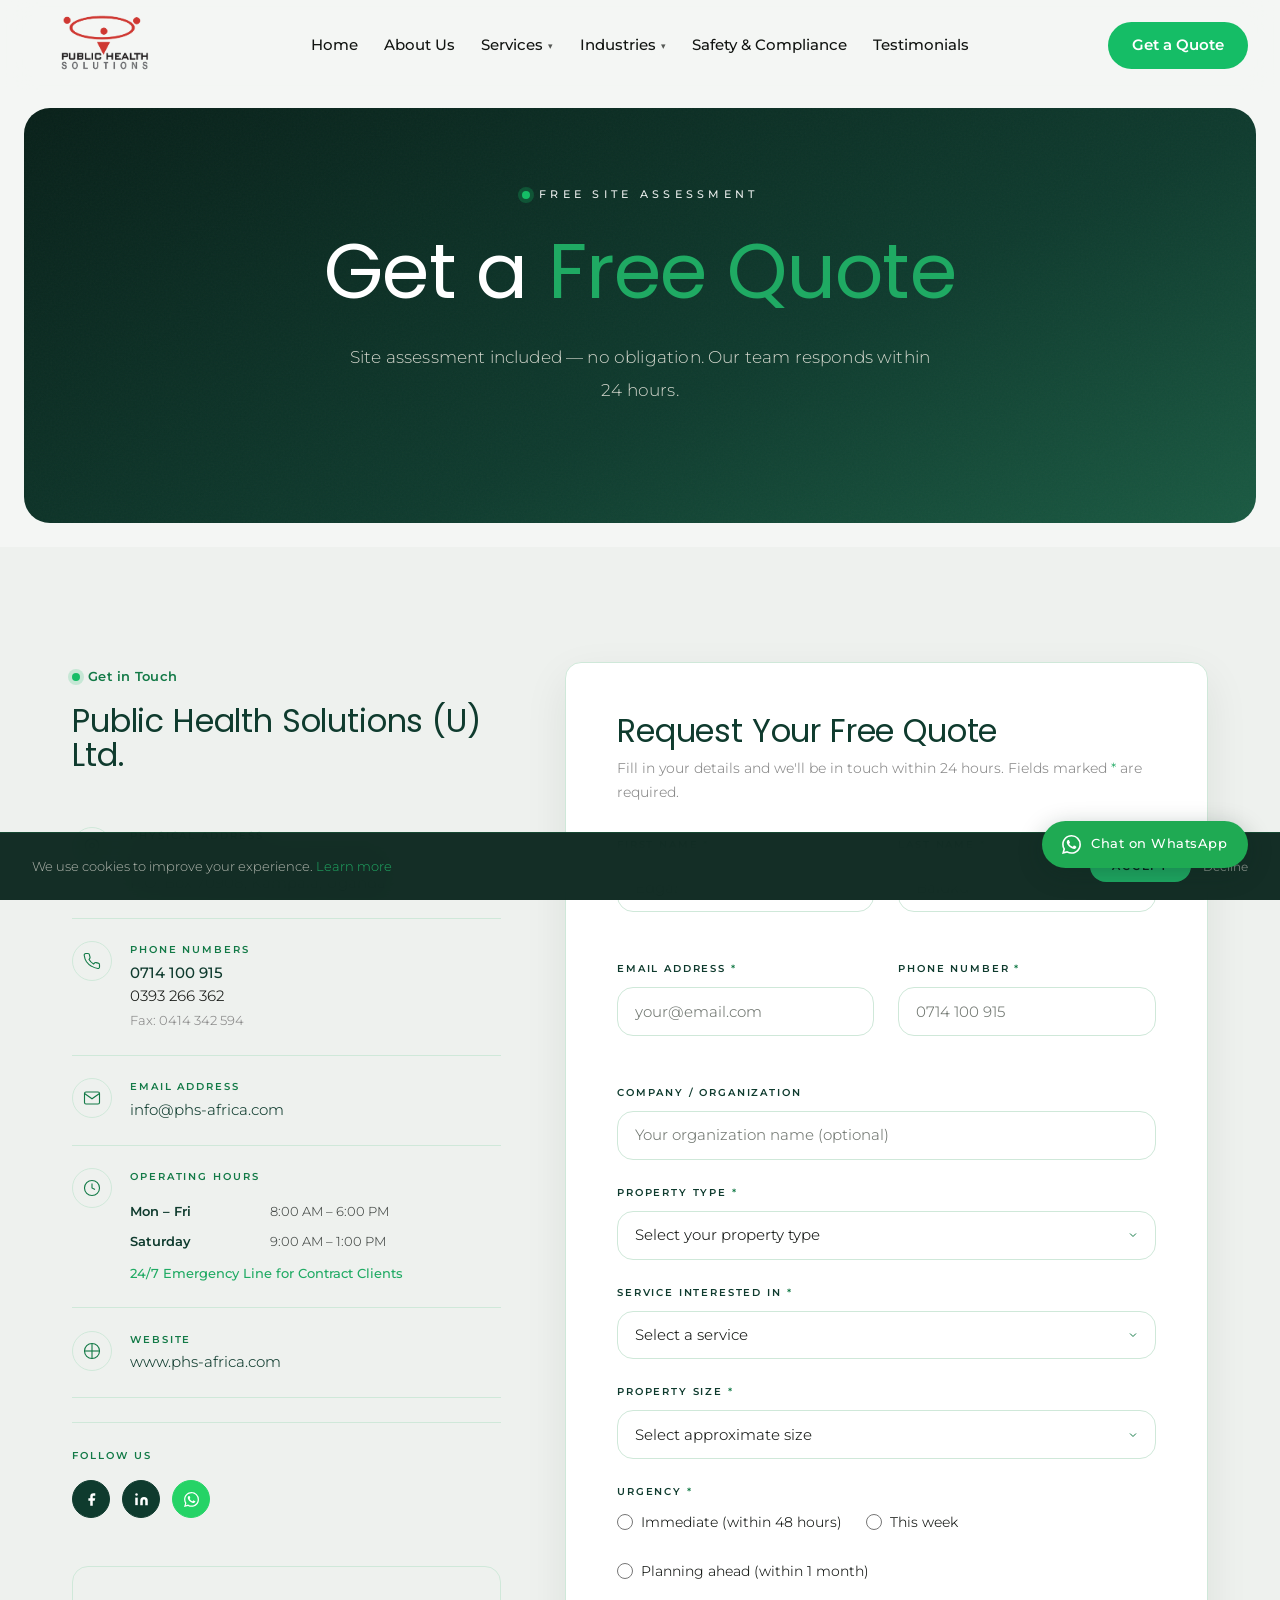
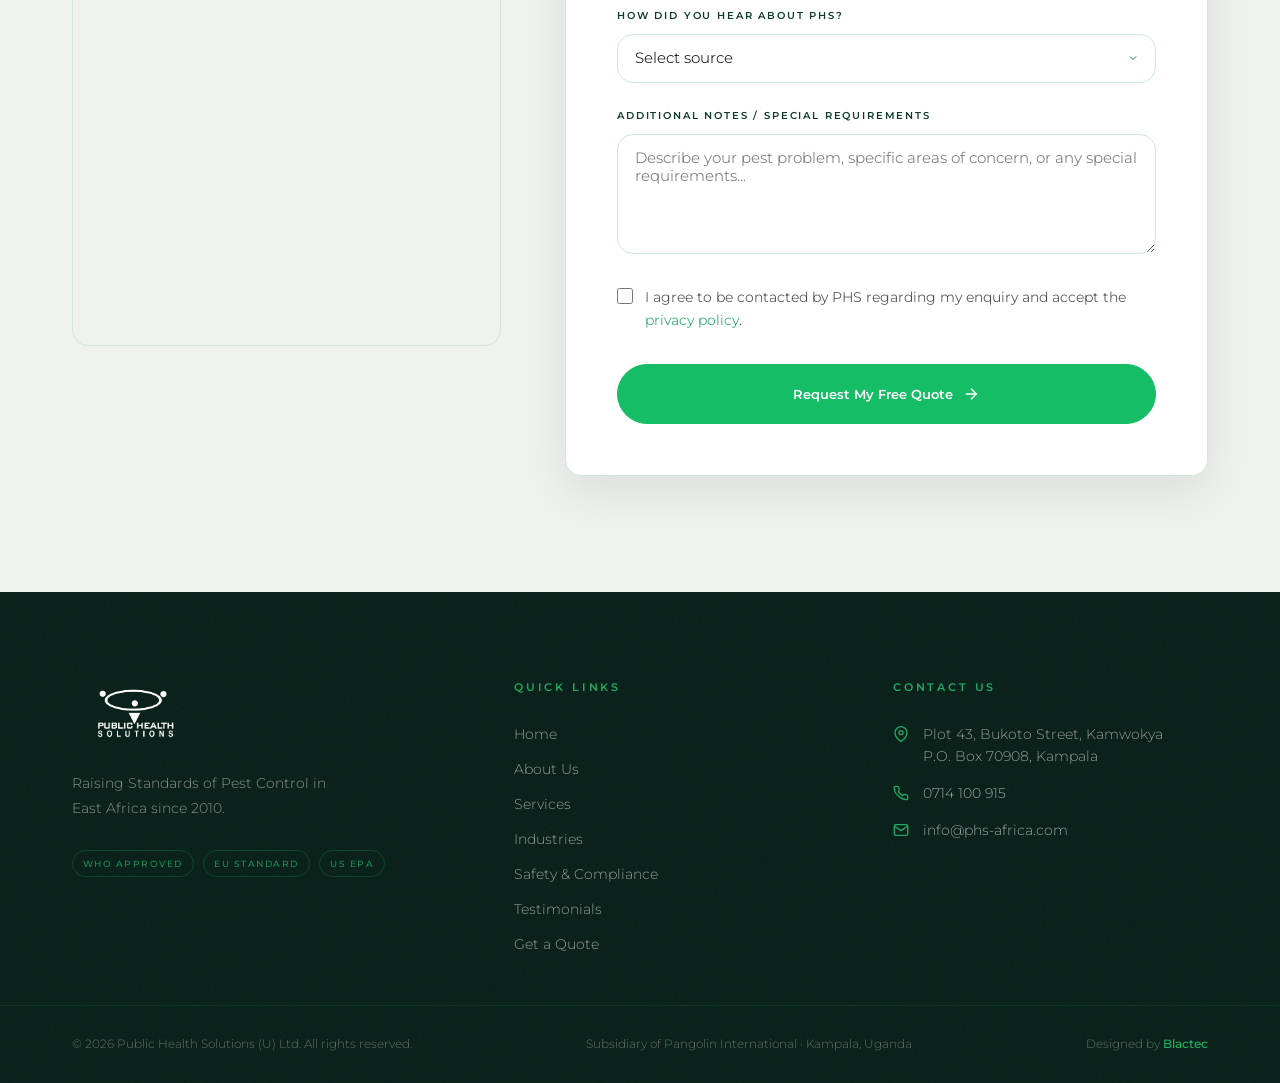
<file: contact.html>
<!DOCTYPE html>
<html lang="en">
<head>
  <meta charset="UTF-8" />
  <meta name="viewport" content="width=device-width, initial-scale=1.0" />
  <title>Get a Free Pest Control Quote | PHS Uganda | info@phs-africa.com</title>
  <meta name="description" content="Request a free site assessment and pest control quote from PHS Uganda. Plot 43 Bukoto Street, Kamwokya. Call 0714 100 915 or email info@phs-africa.com." />
  <meta property="og:title" content="Get a Free Quote | PHS Uganda Pest Control" />
  <meta property="og:type" content="website" />
  <link rel="stylesheet" href="styles.css" />
  <link rel="icon" type="image/png" href="favicon.png" />
  <link rel="apple-touch-icon" href="favicon.png" />
  <link rel="preconnect" href="https://fonts.googleapis.com" />
  <link rel="preconnect" href="https://fonts.gstatic.com" crossorigin />
  <link href="https://fonts.googleapis.com/css2?family=Montserrat:ital,wght@0,300;0,400;0,500;0,600;0,700;1,400&family=Poppins:wght@400;500;600;700&display=swap" rel="stylesheet" />
</head>
<body>

  <!-- NAV -->
  <nav class="nav nav--light-default nav--light" role="navigation" aria-label="Main navigation">
    <div class="nav__inner">
      <a href="index.html" class="nav__logo" aria-label="PHS Uganda Home">
        <img src="logo.png" class="nav__logo-icon" alt="PHS Uganda Logo" />
      </a>
      <ul class="nav__menu" role="list">
        <li class="nav__item"><a href="index.html" class="nav__link">Home</a></li>
        <li class="nav__item"><a href="about.html" class="nav__link">About Us</a></li>
        <li class="nav__item"><a href="services.html" class="nav__link" aria-haspopup="true">Services <span class="arrow">▾</span></a><div class="nav__mega"><div class="nav__mega-inner"><div class="nav__mega-col"><h4>Integrated Pest Management</h4><a href="services/termite-control.html">Termite Control</a><a href="services/mosquito-management.html">Mosquito Management</a><a href="services.html">All IPM Services</a></div><div class="nav__mega-col"><h4>Fumigation</h4><a href="services/fumigation.html">Fumigation Services</a><a href="services/warehouse-pest-control.html">Warehouse Control</a></div><div class="nav__mega-col"><h4>Industries</h4><a href="services/hotel-pest-management.html">Hotel &amp; Hospitality</a><a href="industries.html">All Industries</a></div></div></div></li>
        <li class="nav__item"><a href="industries.html" class="nav__link" aria-haspopup="true">Industries <span class="arrow">▾</span></a><div class="nav__dropdown"><a href="industries.html#hotels">Hotels</a><a href="industries.html#embassies">Embassies</a><a href="industries.html#ngos">NGOs</a><a href="industries.html#warehouses">Warehouses</a><a href="industries.html#schools">Schools</a><a href="industries.html#restaurants">Restaurants</a></div></li>
        <li class="nav__item"><a href="safety.html" class="nav__link">Safety &amp; Compliance</a></li>
        <li class="nav__item"><a href="testimonials.html" class="nav__link">Testimonials</a></li>
        <li class="nav__item"><a href="contact.html" class="nav__link nav__cta">Get a Quote</a></li>
      </ul>
      <button class="nav__hamburger" aria-label="Open menu" aria-expanded="false"><span></span><span></span><span></span></button>
    </div>
    <div class="nav__mobile"><a href="index.html" class="nav__mobile-link">Home</a><a href="about.html" class="nav__mobile-link">About Us</a><a href="services.html" class="nav__mobile-link">Services</a><a href="industries.html" class="nav__mobile-link">Industries</a><a href="safety.html" class="nav__mobile-link">Safety &amp; Compliance</a><a href="testimonials.html" class="nav__mobile-link">Testimonials</a><a href="contact.html" class="nav__mobile-cta">Get a Free Quote →</a></div>
  </nav>

  <!-- HERO -->
  <section class="hero hero--small" aria-label="Contact hero">
    <div class="hero__bg"></div>
    <div class="hero__content">
      <span class="hero__label">Free Site Assessment</span>
      <h1 class="hero__h1">Get a <span>Free Quote</span></h1>
      <p class="hero__subtitle">Site assessment included — no obligation. Our team responds within 24 hours.</p>
    </div>
  </section>

  <!-- ====== MAIN CONTACT SECTION ====== -->
  <section class="section-pad bg-cream" aria-label="Contact information and quote form">
    <div class="container">
      <div class="contact-grid">

        <!-- LEFT: Contact Info -->
        <div class="contact-info animate-on-scroll">
          <span class="section-label">Get in Touch</span>
          <div class="section-divider left"></div>
          <h2 style="font-size:2rem;margin-bottom:2rem;">Public Health Solutions (U) Ltd.</h2>

          <div class="contact-detail">
            <div class="contact-detail__icon" aria-hidden="true">
              <svg width="18" height="18" viewBox="0 0 24 24" fill="none" stroke="currentColor" stroke-width="1.5"><path d="M21 10c0 7-9 13-9 13s-9-6-9-13a9 9 0 0 1 18 0z"/><circle cx="12" cy="10" r="3"/></svg>
            </div>
            <div>
              <div class="contact-detail__label">Physical Address</div>
              <div class="contact-detail__value">Plot 43, Bukoto Street, Kamwokya<br>P.O. Box 70908, Kampala, Uganda</div>
            </div>
          </div>

          <div class="contact-detail">
            <div class="contact-detail__icon" aria-hidden="true">
              <svg width="18" height="18" viewBox="0 0 24 24" fill="none" stroke="currentColor" stroke-width="1.5"><path d="M22 16.92v3a2 2 0 0 1-2.18 2 19.79 19.79 0 0 1-8.63-3.07A19.5 19.5 0 0 1 4.69 13a19.79 19.79 0 0 1-3.07-8.67A2 2 0 0 1 3.6 2h3a2 2 0 0 1 2 1.72 12.84 12.84 0 0 0 .7 2.81 2 2 0 0 1-.45 2.11L8.09 9.91a16 16 0 0 0 6 6l1.27-1.27a2 2 0 0 1 2.11-.45 12.84 12.84 0 0 0 2.81.7A2 2 0 0 1 22 16.92z"/></svg>
            </div>
            <div>
              <div class="contact-detail__label">Phone Numbers</div>
              <div class="contact-detail__value">
                <a href="tel:0714100915" style="color:var(--phs-deep-green);font-weight:500;">0714 100 915</a><br>
                <a href="tel:0393266362" style="color:var(--phs-charcoal);">0393 266 362</a><br>
                <span style="font-size:0.8rem;color:#888;">Fax: 0414 342 594</span>
              </div>
            </div>
          </div>

          <div class="contact-detail">
            <div class="contact-detail__icon" aria-hidden="true">
              <svg width="18" height="18" viewBox="0 0 24 24" fill="none" stroke="currentColor" stroke-width="1.5"><path d="M4 4h16c1.1 0 2 .9 2 2v12c0 1.1-.9 2-2 2H4c-1.1 0-2-.9-2-2V6c0-1.1.9-2 2-2z"/><polyline points="22,6 12,13 2,6"/></svg>
            </div>
            <div>
              <div class="contact-detail__label">Email Address</div>
              <div class="contact-detail__value"><a href="mailto:info@phs-africa.com" style="color:var(--phs-deep-green);">info@phs-africa.com</a></div>
            </div>
          </div>

          <div class="contact-detail">
            <div class="contact-detail__icon" aria-hidden="true">
              <svg width="18" height="18" viewBox="0 0 24 24" fill="none" stroke="currentColor" stroke-width="1.5"><circle cx="12" cy="12" r="10"/><polyline points="12 6 12 12 16 14"/></svg>
            </div>
            <div>
              <div class="contact-detail__label">Operating Hours</div>
              <div class="contact-detail__value">
                <div class="hours-grid">
                  <div class="hours-item"><strong>Mon – Fri</strong></div>
                  <div class="hours-item">8:00 AM – 6:00 PM</div>
                  <div class="hours-item"><strong>Saturday</strong></div>
                  <div class="hours-item">9:00 AM – 1:00 PM</div>
                </div>
                <p style="font-size:0.8rem;color:var(--phs-gold);margin-top:0.75rem;font-weight:500;">24/7 Emergency Line for Contract Clients</p>
              </div>
            </div>
          </div>

          <div class="contact-detail">
            <div class="contact-detail__icon" aria-hidden="true">
              <svg width="18" height="18" viewBox="0 0 24 24" fill="none" stroke="currentColor" stroke-width="1.5"><circle cx="12" cy="12" r="10"/><line x1="12" y1="2" x2="12" y2="22"/><path d="M2 12h20"/></svg>
            </div>
            <div>
              <div class="contact-detail__label">Website</div>
              <div class="contact-detail__value"><a href="https://www.phs-africa.com" style="color:var(--phs-deep-green);">www.phs-africa.com</a></div>
            </div>
          </div>

          <!-- Social -->
          <div style="margin-top:1.5rem;padding-top:1.5rem;border-top:1px solid var(--phs-gold-light);">
            <div class="contact-detail__label" style="margin-bottom:1rem;">Follow Us</div>
            <div style="display:flex;gap:0.75rem;">
              <a href="#" class="footer__social" style="background:var(--phs-deep-green);color:var(--phs-white);border-color:var(--phs-deep-green);" aria-label="Facebook">
                <svg width="16" height="16" viewBox="0 0 24 24" fill="currentColor" aria-hidden="true"><path d="M18 2h-3a5 5 0 0 0-5 5v3H7v4h3v8h4v-8h3l1-4h-4V7a1 1 0 0 1 1-1h3z"/></svg>
              </a>
              <a href="#" class="footer__social" style="background:var(--phs-deep-green);color:var(--phs-white);border-color:var(--phs-deep-green);" aria-label="LinkedIn">
                <svg width="16" height="16" viewBox="0 0 24 24" fill="currentColor" aria-hidden="true"><path d="M16 8a6 6 0 0 1 6 6v7h-4v-7a2 2 0 0 0-2-2 2 2 0 0 0-2 2v7h-4v-7a6 6 0 0 1 6-6z"/><rect x="2" y="9" width="4" height="12"/><circle cx="4" cy="4" r="2"/></svg>
              </a>
              <a href="https://wa.me/256714100915" target="_blank" rel="noopener" class="footer__social" style="background:#25D366;color:var(--phs-white);border-color:#25D366;" aria-label="WhatsApp">
                <svg width="16" height="16" viewBox="0 0 24 24" fill="currentColor" aria-hidden="true"><path d="M17.472 14.382c-.297-.149-1.758-.867-2.03-.967-.273-.099-.471-.148-.67.15-.197.297-.767.966-.94 1.164-.173.199-.347.223-.644.075-.297-.15-1.255-.463-2.39-1.475-.883-.788-1.48-1.761-1.653-2.059-.173-.297-.018-.458.13-.606.134-.133.298-.347.446-.52.149-.174.198-.298.298-.497.099-.198.05-.371-.025-.52-.075-.149-.669-1.612-.916-2.207-.242-.579-.487-.5-.669-.51-.173-.008-.371-.01-.57-.01-.198 0-.52.074-.792.372-.272.297-1.04 1.016-1.04 2.479 0 1.462 1.065 2.875 1.213 3.074.149.198 2.096 3.2 5.077 4.487.709.306 1.262.489 1.694.625.712.227 1.36.195 1.871.118.571-.085 1.758-.719 2.006-1.413.248-.694.248-1.289.173-1.413-.074-.124-.272-.198-.57-.347m-5.421 7.403h-.004a9.87 9.87 0 0 1-5.031-1.378l-.361-.214-3.741.982.998-3.648-.235-.374a9.86 9.86 0 0 1-1.51-5.26c.001-5.45 4.436-9.884 9.888-9.884 2.64 0 5.122 1.03 6.988 2.898a9.825 9.825 0 0 1 2.893 6.994c-.003 5.45-4.437 9.884-9.885 9.884m8.413-18.297A11.815 11.815 0 0 0 12.05 0C5.495 0 .16 5.335.157 11.892c0 2.096.547 4.142 1.588 5.945L.057 24l6.305-1.654a11.882 11.882 0 0 0 5.683 1.448h.005c6.554 0 11.89-5.335 11.893-11.893a11.821 11.821 0 0 0-3.48-8.413Z"/></svg>
              </a>
            </div>
          </div>

          <!-- Map -->
          <div class="map-container animate-on-scroll">
            <!-- Swap for a Google Maps embed of Plot 43 Bukoto Street if preferred (Share -> Embed a map) -->
            <iframe
              src="https://www.openstreetmap.org/export/embed.html?bbox=32.5740%2C0.3260%2C32.6020%2C0.3520&layer=mapnik&marker=0.3390%2C32.5880"
              loading="lazy"
              referrerpolicy="no-referrer-when-downgrade"
              title="PHS Uganda office: Plot 43, Bukoto Street, Kamwokya, Kampala"></iframe>
          </div>
        </div>

        <!-- RIGHT: Quote Form -->
        <div class="animate-on-scroll">
          <div class="quote-form" role="main">
            <h2 style="font-family:var(--font-display);font-size:2rem;color:var(--phs-deep-green);margin-bottom:0.5rem;">Request Your Free Quote</h2>
            <p style="color:#888;font-size:0.88rem;margin-bottom:2rem;">Fill in your details and we'll be in touch within 24 hours. Fields marked <span style="color:var(--phs-gold);">*</span> are required.</p>

            <form action="https://formspree.io/f/YOUR_FORM_ID" method="POST" aria-label="Quote request form" novalidate>
              <!-- Name Row -->
              <div class="form-row">
                <div class="form-group">
                  <label for="first-name" class="form-label">First Name <span class="required">*</span></label>
                  <input type="text" id="first-name" name="first_name" class="form-input" placeholder="Edgar" required aria-required="true" autocomplete="given-name" />
                  <span class="form-error" role="alert">Please enter your first name</span>
                </div>
                <div class="form-group">
                  <label for="last-name" class="form-label">Last Name <span class="required">*</span></label>
                  <input type="text" id="last-name" name="last_name" class="form-input" placeholder="Baluku" required aria-required="true" autocomplete="family-name" />
                  <span class="form-error" role="alert">Please enter your last name</span>
                </div>
              </div>

              <!-- Contact Row -->
              <div class="form-row">
                <div class="form-group">
                  <label for="email" class="form-label">Email Address <span class="required">*</span></label>
                  <input type="email" id="email" name="email" class="form-input" placeholder="your@email.com" required aria-required="true" autocomplete="email" />
                  <span class="form-error" role="alert">Please enter a valid email address</span>
                </div>
                <div class="form-group">
                  <label for="phone" class="form-label">Phone Number <span class="required">*</span></label>
                  <input type="tel" id="phone" name="phone" class="form-input" placeholder="0714 100 915" required aria-required="true" autocomplete="tel" />
                  <span class="form-error" role="alert">Please enter your phone number</span>
                </div>
              </div>

              <!-- Company -->
              <div class="form-group">
                <label for="company" class="form-label">Company / Organization</label>
                <input type="text" id="company" name="company" class="form-input" placeholder="Your organization name (optional)" autocomplete="organization" />
              </div>

              <!-- Property Type -->
              <div class="form-group">
                <label for="property-type" class="form-label">Property Type <span class="required">*</span></label>
                <select id="property-type" name="property_type" class="form-select" required aria-required="true">
                  <option value="" disabled selected>Select your property type</option>
                  <option value="residence">Private Residence</option>
                  <option value="hotel">Hotel / Guest House</option>
                  <option value="embassy">Embassy / Diplomatic Mission</option>
                  <option value="ngo">NGO / International Organization</option>
                  <option value="warehouse">Warehouse / Storage Facility</option>
                  <option value="school">International School</option>
                  <option value="restaurant">Restaurant / Food Service</option>
                  <option value="other">Other</option>
                </select>
                <span class="form-error" role="alert">Please select your property type</span>
              </div>

              <!-- Service Required -->
              <div class="form-group">
                <label for="service" class="form-label">Service Interested In <span class="required">*</span></label>
                <select id="service" name="service" class="form-select" required aria-required="true">
                  <option value="" disabled selected>Select a service</option>
                  <option value="cockroach-ant">Cockroach / Ant Control (CAFS MS)</option>
                  <option value="mosquito">Mosquito Management (MMS)</option>
                  <option value="rodent">Rodent Control (RMS)</option>
                  <option value="termite">Termite Treatment (TMS)</option>
                  <option value="bedbug">Bed Bug Treatment (BMS)</option>
                  <option value="warehouse-fum">Warehouse Fumigation (FMS)</option>
                  <option value="commodity-fum">Commodity Fumigation (FMS)</option>
                  <option value="snake-lizard">Snake / Lizard Control (SMS)</option>
                  <option value="full-ipm">Full IPM Program</option>
                  <option value="rtu">RTU Products</option>
                  <option value="assessment">Not sure — need site assessment</option>
                </select>
                <span class="form-error" role="alert">Please select a service</span>
              </div>

              <!-- Property Size -->
              <div class="form-group">
                <label for="property-size" class="form-label">Property Size <span class="required">*</span></label>
                <select id="property-size" name="property_size" class="form-select" required aria-required="true">
                  <option value="" disabled selected>Select approximate size</option>
                  <option value="small">Small (&lt;200 sqm)</option>
                  <option value="medium">Medium (200–500 sqm)</option>
                  <option value="large">Large (500–2,000 sqm)</option>
                  <option value="xlarge">Very Large (2,000+ sqm)</option>
                </select>
                <span class="form-error" role="alert">Please select property size</span>
              </div>

              <!-- Urgency -->
              <div class="form-group">
                <label class="form-label">Urgency <span class="required">*</span></label>
                <div class="radio-group" role="group" aria-label="Service urgency">
                  <label class="radio-label"><input type="radio" name="urgency" value="immediate" required /> Immediate (within 48 hours)</label>
                  <label class="radio-label"><input type="radio" name="urgency" value="this-week" /> This week</label>
                  <label class="radio-label"><input type="radio" name="urgency" value="planning" /> Planning ahead (within 1 month)</label>
                </div>
              </div>

              <!-- How did you hear -->
              <div class="form-group">
                <label for="referral" class="form-label">How did you hear about PHS?</label>
                <select id="referral" name="referral" class="form-select">
                  <option value="" disabled selected>Select source</option>
                  <option value="google">Google Search</option>
                  <option value="referral">Referral from client</option>
                  <option value="partner">Hotel / Property Partner</option>
                  <option value="social">Social Media</option>
                  <option value="other">Other</option>
                </select>
              </div>

              <!-- Notes -->
              <div class="form-group">
                <label for="notes" class="form-label">Additional Notes / Special Requirements</label>
                <textarea id="notes" name="notes" class="form-textarea" rows="4" placeholder="Describe your pest problem, specific areas of concern, or any special requirements..."></textarea>
              </div>

              <!-- Consent -->
              <div class="form-group">
                <label class="checkbox-label">
                  <input type="checkbox" name="consent" required aria-required="true" />
                  <span>I agree to be contacted by PHS regarding my enquiry and accept the <a href="#" style="color:var(--phs-gold);">privacy policy</a>.</span>
                </label>
                <span class="form-error" role="alert">Please accept to continue</span>
              </div>

              <!-- Submit -->
              <button type="submit" class="btn btn--gold btn--full btn--lg" style="font-size:0.8rem;height:60px;margin-top:0.5rem;">
                Request My Free Quote
                <svg width="18" height="18" viewBox="0 0 24 24" fill="none" stroke="currentColor" stroke-width="2" aria-hidden="true"><line x1="5" y1="12" x2="19" y2="12"/><polyline points="12 5 19 12 12 19"/></svg>
              </button>

              <!-- Hidden fields for Formspree -->
              <input type="hidden" name="_subject" value="New PHS Quote Request" />
              <input type="hidden" name="_next" value="thanks.html" />
            </form>

            <!-- Success Message -->
            <div class="form-success" role="status" aria-live="polite">
              <strong style="color:var(--phs-deep-green);display:block;margin-bottom:0.5rem;">
                <svg width="16" height="16" viewBox="0 0 24 24" fill="none" stroke="currentColor" stroke-width="2" aria-hidden="true" style="display:inline-block;vertical-align:middle;margin-right:6px;"><path d="M22 11.08V12a10 10 0 1 1-5.93-9.14"/><polyline points="22 4 12 14.01 9 11.01"/></svg>
                Thank you! We've received your quote request.
              </strong>
              Our team will contact you within 24 hours. For urgent needs, call us directly: <a href="tel:0714100915" style="color:var(--phs-deep-green);font-weight:600;">0714 100 915</a>
            </div>
          </div>
        </div>

      </div>
    </div>
  </section>

  <!-- FOOTER -->
  <footer class="footer" role="contentinfo">
    <div class="footer__main"><div class="container"><div class="footer-grid">
      <div><a href="index.html" class="nav__logo"><img src="logo.png" style="height:70px;width:auto;object-fit:contain;" alt="PHS Logo" /></a><p class="footer__brand-tagline">Raising Standards of Pest Control in East Africa since 2010.</p><div class="footer__certs"><span class="footer__cert-badge">WHO Approved</span><span class="footer__cert-badge">EU Standard</span><span class="footer__cert-badge">US EPA</span></div></div>
      <div><h4 class="footer__col-title">Quick Links</h4><nav class="footer__links"><a href="index.html">Home</a><a href="about.html">About Us</a><a href="services.html">Services</a><a href="industries.html">Industries</a><a href="safety.html">Safety &amp; Compliance</a><a href="testimonials.html">Testimonials</a><a href="contact.html">Get a Quote</a></nav></div>
      <div><h4 class="footer__col-title">Contact Us</h4><div class="footer__contact-item"><svg width="16" height="16" viewBox="0 0 24 24" fill="none" stroke="currentColor" stroke-width="2" aria-hidden="true"><path d="M21 10c0 7-9 13-9 13s-9-6-9-13a9 9 0 0 1 18 0z"/><circle cx="12" cy="10" r="3"/></svg><div>Plot 43, Bukoto Street, Kamwokya<br>P.O. Box 70908, Kampala</div></div><div class="footer__contact-item"><svg width="16" height="16" viewBox="0 0 24 24" fill="none" stroke="currentColor" stroke-width="2" aria-hidden="true"><path d="M22 16.92v3a2 2 0 0 1-2.18 2 19.79 19.79 0 0 1-8.63-3.07A19.5 19.5 0 0 1 4.69 13a19.79 19.79 0 0 1-3.07-8.67A2 2 0 0 1 3.6 2h3a2 2 0 0 1 2 1.72 12.84 12.84 0 0 0 .7 2.81 2 2 0 0 1-.45 2.11L8.09 9.91a16 16 0 0 0 6 6l1.27-1.27a2 2 0 0 1 2.11-.45 12.84 12.84 0 0 0 2.81.7A2 2 0 0 1 22 16.92z"/></svg><a href="tel:0714100915" style="color:rgba(255,255,255,0.6);">0714 100 915</a></div><div class="footer__contact-item"><svg width="16" height="16" viewBox="0 0 24 24" fill="none" stroke="currentColor" stroke-width="2" aria-hidden="true"><path d="M4 4h16c1.1 0 2 .9 2 2v12c0 1.1-.9 2-2 2H4c-1.1 0-2-.9-2-2V6c0-1.1.9-2 2-2z"/><polyline points="22,6 12,13 2,6"/></svg><a href="mailto:info@phs-africa.com" style="color:rgba(255,255,255,0.6);">info@phs-africa.com</a></div></div>
    </div></div></div>
    <div class="footer__bottom"><div class="container"><div class="footer__bottom-inner"><p>&copy; <span class="footer__year">2026</span> Public Health Solutions (U) Ltd. All rights reserved.</p><p>Subsidiary of Pangolin International &middot; Kampala, Uganda</p><p class="footer__credit">Designed by <a href="https://blactec.ug" target="_blank" rel="noopener">Blactec</a></p></div></div></div>
  </footer>

  <a href="https://wa.me/256714100915?text=Hello%20PHS%2C%20I%27d%20like%20to%20request%20a%20quote" target="_blank" rel="noopener noreferrer" class="whatsapp-float" aria-label="Chat with PHS on WhatsApp"><svg viewBox="0 0 24 24" fill="currentColor" aria-hidden="true"><path d="M17.472 14.382c-.297-.149-1.758-.867-2.03-.967-.273-.099-.471-.148-.67.15-.197.297-.767.966-.94 1.164-.173.199-.347.223-.644.075-.297-.15-1.255-.463-2.39-1.475-.883-.788-1.48-1.761-1.653-2.059-.173-.297-.018-.458.13-.606.134-.133.298-.347.446-.52.149-.174.198-.298.298-.497.099-.198.05-.371-.025-.52-.075-.149-.669-1.612-.916-2.207-.242-.579-.487-.5-.669-.51-.173-.008-.371-.01-.57-.01-.198 0-.52.074-.792.372-.272.297-1.04 1.016-1.04 2.479 0 1.462 1.065 2.875 1.213 3.074.149.198 2.096 3.2 5.077 4.487.709.306 1.262.489 1.694.625.712.227 1.36.195 1.871.118.571-.085 1.758-.719 2.006-1.413.248-.694.248-1.289.173-1.413-.074-.124-.272-.198-.57-.347m-5.421 7.403h-.004a9.87 9.87 0 0 1-5.031-1.378l-.361-.214-3.741.982.998-3.648-.235-.374a9.86 9.86 0 0 1-1.51-5.26c.001-5.45 4.436-9.884 9.888-9.884 2.64 0 5.122 1.03 6.988 2.898a9.825 9.825 0 0 1 2.893 6.994c-.003 5.45-4.437 9.884-9.885 9.884m8.413-18.297A11.815 11.815 0 0 0 12.05 0C5.495 0 .16 5.335.157 11.892c0 2.096.547 4.142 1.588 5.945L.057 24l6.305-1.654a11.882 11.882 0 0 0 5.683 1.448h.005c6.554 0 11.89-5.335 11.893-11.893a11.821 11.821 0 0 0-3.48-8.413Z"/></svg><span>Chat on WhatsApp</span></a>
  <button class="back-to-top" aria-label="Back to top"><svg width="18" height="18" viewBox="0 0 24 24" fill="none" stroke="currentColor" stroke-width="2.5" aria-hidden="true"><polyline points="18 15 12 9 6 15"/></svg></button>
  <div class="cookie-bar" role="dialog" aria-label="Cookie consent"><p>We use cookies to improve your experience. <a href="#">Learn more</a></p><div class="cookie-bar__actions"><button class="cookie-accept">Accept</button><button class="cookie-decline">Decline</button></div></div>
  <script src="main.js"></script>
</body>
</html>
</file>
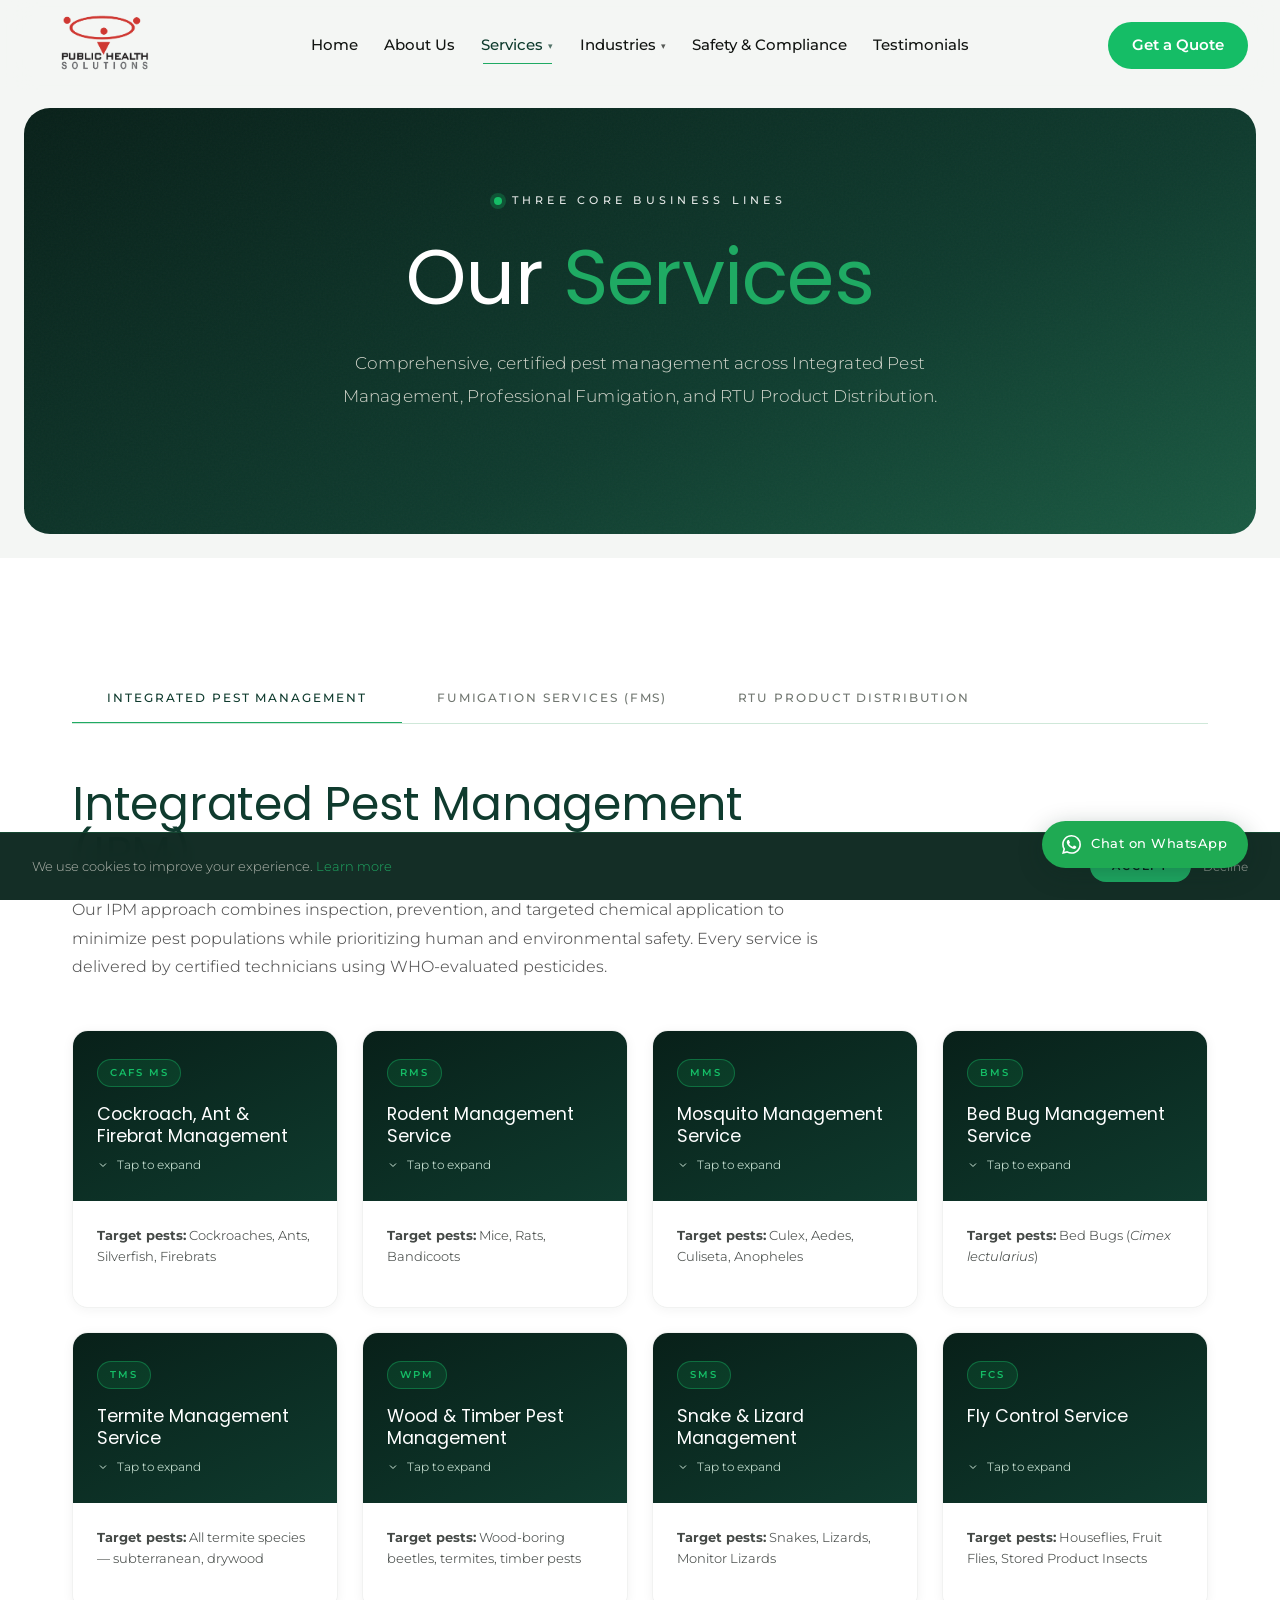
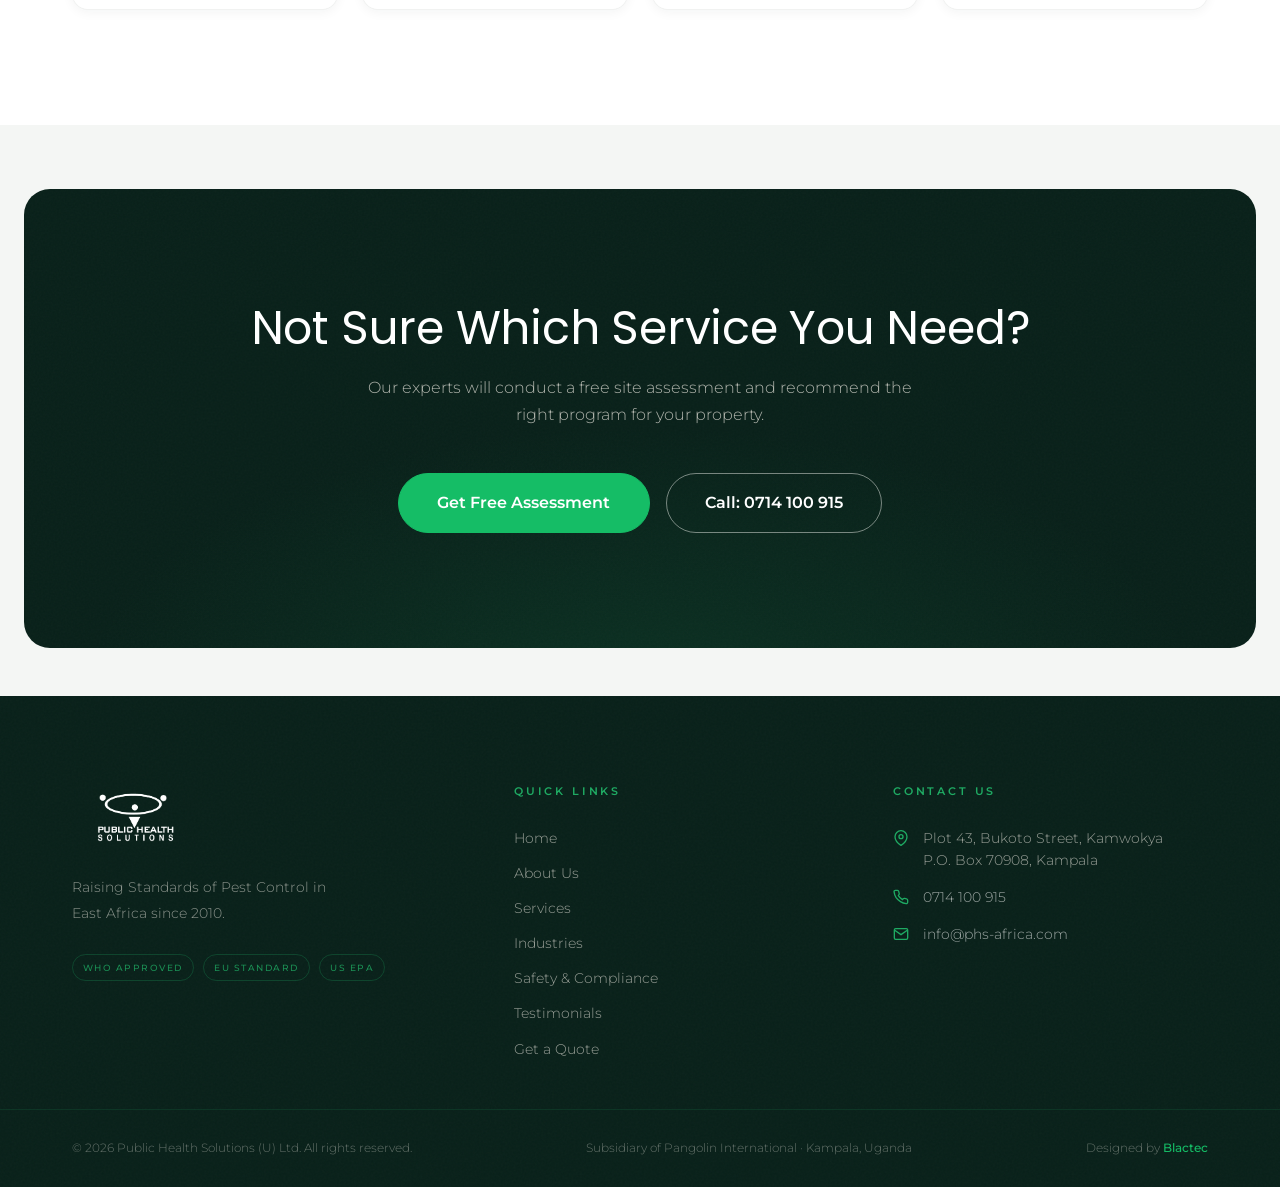
<file: services.html>
<!DOCTYPE html>
<html lang="en">
<head>
  <meta charset="UTF-8" />
  <meta name="viewport" content="width=device-width, initial-scale=1.0" />
  <title>Pest Control Services Uganda | IPM, Fumigation &amp; RTU Products | PHS</title>
  <meta name="description" content="PHS Uganda offers Integrated Pest Management, Fumigation Services, and RTU product distribution. WHO & EPA approved. Serving hotels, embassies, warehouses &amp; homes." />
  <meta property="og:title" content="Pest Control Services Uganda | PHS" />
  <meta property="og:type" content="website" />
  <link rel="stylesheet" href="styles.css" />
  <link rel="icon" type="image/png" href="favicon.png" />
  <link rel="apple-touch-icon" href="favicon.png" />
  <link rel="preconnect" href="https://fonts.googleapis.com" />
  <link rel="preconnect" href="https://fonts.gstatic.com" crossorigin />
  <link href="https://fonts.googleapis.com/css2?family=Montserrat:ital,wght@0,300;0,400;0,500;0,600;0,700;1,400&family=Poppins:wght@400;500;600;700&display=swap" rel="stylesheet" />
</head>
<body>

  <!-- NAV -->
  <nav class="nav nav--light-default nav--light" role="navigation" aria-label="Main navigation">
    <div class="nav__inner">
      <a href="index.html" class="nav__logo" aria-label="PHS Uganda Home">
        <img src="logo.png" class="nav__logo-icon" alt="PHS Uganda Logo" />
      </a>
      <ul class="nav__menu" role="list">
        <li class="nav__item"><a href="index.html" class="nav__link">Home</a></li>
        <li class="nav__item"><a href="about.html" class="nav__link">About Us</a></li>
        <li class="nav__item">
          <a href="services.html" class="nav__link" aria-current="page" aria-haspopup="true">Services <span class="arrow">▾</span></a>
          <div class="nav__mega"><div class="nav__mega-inner"><div class="nav__mega-col"><h4>Integrated Pest Management</h4><a href="services/termite-control.html">Termite Control</a><a href="services/mosquito-management.html">Mosquito Management (MMS)</a><a href="services.html#cockroach">Cockroach &amp; Ant Management</a><a href="services.html#rodent">Rodent Control (RMS)</a><a href="services.html#bedbug">Bed Bug Treatment</a><a href="services.html#snake">Snake &amp; Lizard Control</a></div><div class="nav__mega-col"><h4>Fumigation Services</h4><a href="services/fumigation.html">Warehouse Fumigation</a><a href="services/fumigation.html#export">Export Commodity Fumigation</a><h4 style="margin-top:1.25rem;">RTU Products</h4><a href="services.html#rtu">View All RTU Products</a></div><div class="nav__mega-col"><h4>Industry Solutions</h4><a href="services/hotel-pest-management.html">Hotel &amp; Hospitality</a><a href="services/warehouse-pest-control.html">Warehouse &amp; Storage</a><a href="industries.html">All Industries</a></div></div></div>
        </li>
        <li class="nav__item"><a href="industries.html" class="nav__link" aria-haspopup="true">Industries <span class="arrow">▾</span></a><div class="nav__dropdown"><a href="industries.html#hotels">Hotels &amp; Hospitality</a><a href="industries.html#embassies">Embassies &amp; Missions</a><a href="industries.html#ngos">NGOs &amp; Organizations</a><a href="industries.html#warehouses">Warehouses &amp; Storage</a><a href="industries.html#schools">International Schools</a><a href="industries.html#restaurants">Restaurants &amp; Food</a></div></li>
        <li class="nav__item"><a href="safety.html" class="nav__link">Safety &amp; Compliance</a></li>
        <li class="nav__item"><a href="testimonials.html" class="nav__link">Testimonials</a></li>
        <li class="nav__item"><a href="contact.html" class="nav__link nav__cta">Get a Quote</a></li>
      </ul>
      <button class="nav__hamburger" aria-label="Open menu" aria-expanded="false"><span></span><span></span><span></span></button>
    </div>
    <div class="nav__mobile"><a href="index.html" class="nav__mobile-link">Home</a><a href="about.html" class="nav__mobile-link">About Us</a><a href="services.html" class="nav__mobile-link">Services</a><a href="industries.html" class="nav__mobile-link">Industries</a><a href="safety.html" class="nav__mobile-link">Safety &amp; Compliance</a><a href="testimonials.html" class="nav__mobile-link">Testimonials</a><a href="contact.html" class="nav__mobile-cta">Get a Free Quote →</a></div>
  </nav>

  <!-- HERO -->
  <section class="hero hero--medium" aria-label="Services hero">
    <div class="hero__bg"></div>
    <div class="hero__content">
      <span class="hero__label">Three Core Business Lines</span>
      <h1 class="hero__h1">Our <span>Services</span></h1>
      <p class="hero__subtitle">Comprehensive, certified pest management across Integrated Pest Management, Professional Fumigation, and RTU Product Distribution.</p>
    </div>
  </section>

  <!-- TABS NAVIGATION -->
  <section class="section-pad bg-white" id="ipm" aria-label="Service categories">
    <div class="container">
      <div class="tab-nav" role="tablist" aria-label="Service categories">
        <button class="tab-btn active" data-tab="ipm" role="tab" aria-selected="true" aria-controls="tab-ipm">Integrated Pest Management</button>
        <button class="tab-btn" data-tab="fms" role="tab" aria-selected="false" aria-controls="tab-fms">Fumigation Services (FMS)</button>
        <button class="tab-btn" data-tab="rtu" role="tab" aria-selected="false" aria-controls="tab-rtu">RTU Product Distribution</button>
      </div>

      <!-- TAB 1: IPM -->
      <div class="tab-content active" data-tab-content="ipm" id="tab-ipm" role="tabpanel">
        <div class="animate-on-scroll" style="max-width:760px;margin-bottom:3rem;">
          <h2 style="margin-bottom:1rem;">Integrated Pest Management (IPM)</h2>
          <p style="color:#555;line-height:1.8;">Our IPM approach combines inspection, prevention, and targeted chemical application to minimize pest populations while prioritizing human and environmental safety. Every service is delivered by certified technicians using WHO-evaluated pesticides.</p>
        </div>
        <div class="service-grid stagger-children" id="cockroach">
          <!-- CAFS MS -->
          <div class="service-card animate-on-scroll">
            <div class="service-card__header" style="cursor:pointer;" role="button" aria-expanded="false" tabindex="0">
              <span class="service-code-badge">CAFS MS</span>
              <h3 style="font-family:var(--font-display);font-size:1.1rem;color:var(--phs-white);margin-bottom:0.5rem;">Cockroach, Ant &amp; Firebrat Management</h3>
              <div style="color:var(--phs-gold-light);font-size:0.75rem;display:flex;align-items:center;gap:0.5rem;">
                <svg width="12" height="12" viewBox="0 0 24 24" fill="none" stroke="currentColor" stroke-width="2" aria-hidden="true"><polyline points="6 9 12 15 18 9"/></svg> Tap to expand
              </div>
            </div>
            <div class="service-card__body">
              <p class="service-card__pests"><strong>Target pests:</strong> Cockroaches, Ants, Silverfish, Firebrats</p>
              <div class="service-card__expand">
                <p style="font-size:0.85rem;color:#555;margin-bottom:0.75rem;">Comprehensive management program using gel baits, insecticide sprays, and monitoring stations. Ideal for kitchens, food stores, restaurants, hotels, and residential properties.</p>
                <p style="font-size:0.78rem;color:var(--phs-sage);">⟳ Recommended: Monthly service visits</p>
                <p style="font-size:0.78rem;color:#888;margin-top:0.4rem;">✓ All chemicals WHO WHOPES evaluated &amp; EU approved</p>
              </div>
            </div>
          </div>
          <!-- RMS -->
          <div class="service-card animate-on-scroll" id="rodent">
            <div class="service-card__header" style="cursor:pointer;" role="button" aria-expanded="false" tabindex="0">
              <span class="service-code-badge">RMS</span>
              <h3 style="font-family:var(--font-display);font-size:1.1rem;color:var(--phs-white);margin-bottom:0.5rem;">Rodent Management Service</h3>
              <div style="color:var(--phs-gold-light);font-size:0.75rem;display:flex;align-items:center;gap:0.5rem;">
                <svg width="12" height="12" viewBox="0 0 24 24" fill="none" stroke="currentColor" stroke-width="2" aria-hidden="true"><polyline points="6 9 12 15 18 9"/></svg> Tap to expand
              </div>
            </div>
            <div class="service-card__body">
              <p class="service-card__pests"><strong>Target pests:</strong> Mice, Rats, Bandicoots</p>
              <div class="service-card__expand">
                <p style="font-size:0.85rem;color:#555;margin-bottom:0.75rem;">Integrated rodent control using bait stations, traps, proofing recommendations, and population monitoring. Protects warehouses, food stores, and residential properties.</p>
                <p style="font-size:0.78rem;color:var(--phs-sage);">⟳ Recommended: Bi-monthly or quarterly</p>
                <p style="font-size:0.78rem;color:#888;margin-top:0.4rem;">✓ Tamper-resistant bait stations available</p>
              </div>
            </div>
          </div>
          <!-- MMS -->
          <div class="service-card animate-on-scroll">
            <div class="service-card__header" style="cursor:pointer;" role="button" aria-expanded="false" tabindex="0">
              <span class="service-code-badge">MMS</span>
              <h3 style="font-family:var(--font-display);font-size:1.1rem;color:var(--phs-white);margin-bottom:0.5rem;">Mosquito Management Service</h3>
              <div style="color:var(--phs-gold-light);font-size:0.75rem;display:flex;align-items:center;gap:0.5rem;">
                <svg width="12" height="12" viewBox="0 0 24 24" fill="none" stroke="currentColor" stroke-width="2" aria-hidden="true"><polyline points="6 9 12 15 18 9"/></svg> Tap to expand
              </div>
            </div>
            <div class="service-card__body">
              <p class="service-card__pests"><strong>Target pests:</strong> Culex, Aedes, Culiseta, Anopheles</p>
              <div class="service-card__expand">
                <p style="font-size:0.85rem;color:#555;margin-bottom:0.75rem;">Indoor Residual Spraying (IRS) using ICON CS — the gold standard in mosquito control. PHS is the only company in Uganda certified to use ICON CS, with near-zero human toxicity and no wall staining.</p>
                <p style="font-size:0.78rem;color:var(--phs-sage);">⟳ Recommended: Monthly or quarterly</p>
                <a href="services/mosquito-management.html" style="font-size:0.8rem;color:var(--phs-gold);display:block;margin-top:0.75rem;">Learn more about MMS →</a>
              </div>
            </div>
          </div>
          <!-- BMS -->
          <div class="service-card animate-on-scroll" id="bedbug">
            <div class="service-card__header" style="cursor:pointer;" role="button" aria-expanded="false" tabindex="0">
              <span class="service-code-badge">BMS</span>
              <h3 style="font-family:var(--font-display);font-size:1.1rem;color:var(--phs-white);margin-bottom:0.5rem;">Bed Bug Management Service</h3>
              <div style="color:var(--phs-gold-light);font-size:0.75rem;display:flex;align-items:center;gap:0.5rem;">
                <svg width="12" height="12" viewBox="0 0 24 24" fill="none" stroke="currentColor" stroke-width="2" aria-hidden="true"><polyline points="6 9 12 15 18 9"/></svg> Tap to expand
              </div>
            </div>
            <div class="service-card__body">
              <p class="service-card__pests"><strong>Target pests:</strong> Bed Bugs (<em>Cimex lectularius</em>)</p>
              <div class="service-card__expand">
                <p style="font-size:0.85rem;color:#555;margin-bottom:0.75rem;">Targeted treatment of bed frames, mattresses, furniture joints, and wall junctions. Critical for hotels, guest houses, and residential properties. Includes follow-up inspection and monitoring.</p>
                <p style="font-size:0.78rem;color:var(--phs-sage);">⟳ Recommended: 2-3 treatments, 2 weeks apart</p>
                <p style="font-size:0.78rem;color:#888;margin-top:0.4rem;">✓ Discreet service — no disruption to guests</p>
              </div>
            </div>
          </div>
          <!-- TMS -->
          <div class="service-card animate-on-scroll">
            <div class="service-card__header" style="cursor:pointer;" role="button" aria-expanded="false" tabindex="0">
              <span class="service-code-badge">TMS</span>
              <h3 style="font-family:var(--font-display);font-size:1.1rem;color:var(--phs-white);margin-bottom:0.5rem;">Termite Management Service</h3>
              <div style="color:var(--phs-gold-light);font-size:0.75rem;display:flex;align-items:center;gap:0.5rem;">
                <svg width="12" height="12" viewBox="0 0 24 24" fill="none" stroke="currentColor" stroke-width="2" aria-hidden="true"><polyline points="6 9 12 15 18 9"/></svg> Tap to expand
              </div>
            </div>
            <div class="service-card__body">
              <p class="service-card__pests"><strong>Target pests:</strong> All termite species — subterranean, drywood</p>
              <div class="service-card__expand">
                <p style="font-size:0.85rem;color:#555;margin-bottom:0.75rem;">Comprehensive termite control including soil treatment, bait stations, wood treatment, and structural barrier applications. Pre-construction and post-construction programs available.</p>
                <p style="font-size:0.78rem;color:var(--phs-sage);">⟳ Recommended: Annual inspection + treatment</p>
                <a href="services/termite-control.html" style="font-size:0.8rem;color:var(--phs-gold);display:block;margin-top:0.75rem;">Full termite program details →</a>
              </div>
            </div>
          </div>
          <!-- WPM -->
          <div class="service-card animate-on-scroll">
            <div class="service-card__header" style="cursor:pointer;" role="button" aria-expanded="false" tabindex="0">
              <span class="service-code-badge">WPM</span>
              <h3 style="font-family:var(--font-display);font-size:1.1rem;color:var(--phs-white);margin-bottom:0.5rem;">Wood &amp; Timber Pest Management</h3>
              <div style="color:var(--phs-gold-light);font-size:0.75rem;display:flex;align-items:center;gap:0.5rem;">
                <svg width="12" height="12" viewBox="0 0 24 24" fill="none" stroke="currentColor" stroke-width="2" aria-hidden="true"><polyline points="6 9 12 15 18 9"/></svg> Tap to expand
              </div>
            </div>
            <div class="service-card__body">
              <p class="service-card__pests"><strong>Target pests:</strong> Wood-boring beetles, termites, timber pests</p>
              <div class="service-card__expand">
                <p style="font-size:0.85rem;color:#555;margin-bottom:0.75rem;">Specialized treatment for wooden structures, furniture, doors, flooring, and roof timbers. Surface sprays, injection treatments, and fumigation options available based on infestation severity.</p>
                <p style="font-size:0.78rem;color:var(--phs-sage);">⟳ Recommended: Inspection every 6 months</p>
              </div>
            </div>
          </div>
          <!-- SMS -->
          <div class="service-card animate-on-scroll" id="snake">
            <div class="service-card__header" style="cursor:pointer;" role="button" aria-expanded="false" tabindex="0">
              <span class="service-code-badge">SMS</span>
              <h3 style="font-family:var(--font-display);font-size:1.1rem;color:var(--phs-white);margin-bottom:0.5rem;">Snake &amp; Lizard Management</h3>
              <div style="color:var(--phs-gold-light);font-size:0.75rem;display:flex;align-items:center;gap:0.5rem;">
                <svg width="12" height="12" viewBox="0 0 24 24" fill="none" stroke="currentColor" stroke-width="2" aria-hidden="true"><polyline points="6 9 12 15 18 9"/></svg> Tap to expand
              </div>
            </div>
            <div class="service-card__body">
              <p class="service-card__pests"><strong>Target pests:</strong> Snakes, Lizards, Monitor Lizards</p>
              <div class="service-card__expand">
                <p style="font-size:0.85rem;color:#555;margin-bottom:0.75rem;">Professional snake and lizard removal, exclusion proofing, and habitat modification to deter entry. Safe removal with humane protocols where possible.</p>
                <p style="font-size:0.78rem;color:var(--phs-sage);">⟳ Recommended: As needed / site assessment</p>
              </div>
            </div>
          </div>
          <!-- FCS -->
          <div class="service-card animate-on-scroll" id="flies">
            <div class="service-card__header" style="cursor:pointer;" role="button" aria-expanded="false" tabindex="0">
              <span class="service-code-badge">FCS</span>
              <h3 style="font-family:var(--font-display);font-size:1.1rem;color:var(--phs-white);margin-bottom:0.5rem;">Fly Control Service</h3>
              <div style="color:var(--phs-gold-light);font-size:0.75rem;display:flex;align-items:center;gap:0.5rem;">
                <svg width="12" height="12" viewBox="0 0 24 24" fill="none" stroke="currentColor" stroke-width="2" aria-hidden="true"><polyline points="6 9 12 15 18 9"/></svg> Tap to expand
              </div>
            </div>
            <div class="service-card__body">
              <p class="service-card__pests"><strong>Target pests:</strong> Houseflies, Fruit Flies, Stored Product Insects</p>
              <div class="service-card__expand">
                <p style="font-size:0.85rem;color:#555;margin-bottom:0.75rem;">UV fly killer units, residual sprays, larvicides for drain flies, and sanitation recommendations. Critical for food service, hospitality, and storage environments.</p>
                <p style="font-size:0.78rem;color:var(--phs-sage);">⟳ Recommended: Monthly, especially in food areas</p>
              </div>
            </div>
          </div>
        </div>
      </div>

      <!-- TAB 2: FUMIGATION -->
      <div class="tab-content" data-tab-content="fms" id="tab-fms" role="tabpanel">
        <div style="max-width:760px;margin-bottom:3rem;">
          <h2 style="margin-bottom:1rem;">Fumigation Services (FMS)</h2>
          <p style="color:#555;line-height:1.8;">PHS provides professional fumigation for stored products using internationally approved fumigants. We serve major export houses and storage centers across Uganda, with Ministry of Agriculture certification in process for commodity fumigation.</p>
        </div>
        <div class="grid-2 stagger-children" style="margin-bottom:3rem;">
          <div class="card animate-on-scroll">
            <div class="card__icon" aria-hidden="true"><svg width="28" height="28" viewBox="0 0 24 24" fill="none" stroke="currentColor" stroke-width="1.5"><rect x="2" y="7" width="20" height="14" rx="2"/><path d="M16 21V5a2 2 0 0 0-2-2h-4a2 2 0 0 0-2 2v16"/></svg></div>
            <h3 class="card__title">Warehouse Fumigation</h3>
            <p class="card__body">Complete warehouse fumigation including sheet and tarpaulin sealing, approved fumigant application, and aeration protocols. Protects all stored commodities from insects and rodents.</p>
            <a href="services/warehouse-pest-control.html" class="card__link">Warehouse Pest Control →</a>
          </div>
          <div class="card animate-on-scroll">
            <div class="card__icon" aria-hidden="true"><svg width="28" height="28" viewBox="0 0 24 24" fill="none" stroke="currentColor" stroke-width="1.5"><path d="M3 9l9-7 9 7v11a2 2 0 0 1-2 2H5a2 2 0 0 1-2-2z"/><polyline points="9 22 9 12 15 12 15 22"/></svg></div>
            <h3 class="card__title">Export Commodity Fumigation</h3>
            <p class="card__body">Certified fumigation for Uganda's major export commodities — tobacco, rice, coffee, and wheat — ensuring compliance with international phytosanitary standards for export clearance.</p>
            <a href="services/fumigation.html#export" class="card__link" id="export">Export Fumigation Details →</a>
          </div>
          <div class="card animate-on-scroll">
            <div class="card__icon" aria-hidden="true"><svg width="28" height="28" viewBox="0 0 24 24" fill="none" stroke="currentColor" stroke-width="1.5"><path d="M20 7H4a2 2 0 0 0-2 2v6a2 2 0 0 0 2 2h16a2 2 0 0 0 2-2V9a2 2 0 0 0-2-2z"/><path d="M5 7V5a2 2 0 0 1 2-2h10a2 2 0 0 1 2 2v2"/><line x1="12" y1="12" x2="12" y2="12"/></svg></div>
            <h3 class="card__title">Container Fumigation</h3>
            <p class="card__body">Professional container fumigation using approved phosphide fumigants prior to export loading. Full documentation and phytosanitary certificates provided.</p>
            <a href="services/fumigation.html" class="card__link">Learn More →</a>
          </div>
          <div class="card animate-on-scroll">
            <div class="card__icon" aria-hidden="true"><svg width="28" height="28" viewBox="0 0 24 24" fill="none" stroke="currentColor" stroke-width="1.5"><path d="M4 15s1-1 4-1 5 2 8 2 4-1 4-1V3s-1 1-4 1-5-2-8-2-4 1-4 1z"/><line x1="4" y1="22" x2="4" y2="15"/></svg></div>
            <h3 class="card__title">Silo &amp; Storage Fumigation</h3>
            <p class="card__body">Large-scale silo fumigation for grain storage facilities. Phosphine fumigation under sheet sealing with gas monitoring throughout treatment period.</p>
            <a href="services/fumigation.html" class="card__link">Learn More →</a>
          </div>
        </div>

        <!-- Process Timeline -->
        <div style="background:var(--phs-cream);border-radius:var(--radius);padding:3rem;margin-top:2rem;">
          <h3 style="font-family:var(--font-display);font-size:1.8rem;color:var(--phs-deep-green);margin-bottom:2rem;">Our Fumigation Process</h3>
          <div class="process-timeline">
            <div class="process-step animate-on-scroll">
              <div class="process-step__number"></div>
              <div class="process-step__content">
                <h4>Site Assessment &amp; Pest Survey</h4>
                <p>Our technical team conducts a comprehensive site inspection to assess infestation levels, commodity quantities, and structural integrity for fumigation.</p>
              </div>
            </div>
            <div class="process-step animate-on-scroll">
              <div class="process-step__number"></div>
              <div class="process-step__content">
                <h4>Sealing &amp; Preparation</h4>
                <p>The facility is sealed using appropriate sheets, tarpaulins, or containment systems to ensure fumigant retention at effective concentrations.</p>
              </div>
            </div>
            <div class="process-step animate-on-scroll">
              <div class="process-step__number"></div>
              <div class="process-step__content">
                <h4>Fumigant Application</h4>
                <p>WHO-approved fumigants are applied at scientifically calculated dosage rates by our certified fumigation team in full PPE.</p>
              </div>
            </div>
            <div class="process-step animate-on-scroll">
              <div class="process-step__number"></div>
              <div class="process-step__content">
                <h4>Exposure Period &amp; Monitoring</h4>
                <p>Gas concentrations are monitored throughout the exposure period to ensure lethal doses are maintained for complete pest elimination.</p>
              </div>
            </div>
            <div class="process-step animate-on-scroll">
              <div class="process-step__number"></div>
              <div class="process-step__content">
                <h4>Aeration &amp; Clearance</h4>
                <p>Controlled aeration until gas concentrations drop to safe levels. Site is officially cleared before re-entry authorization is given.</p>
              </div>
            </div>
            <div class="process-step animate-on-scroll">
              <div class="process-step__number"></div>
              <div class="process-step__content">
                <h4>Post-Fumigation Report &amp; Certification</h4>
                <p>Full fumigation certificate and treatment report issued for regulatory compliance, export documentation, and client records.</p>
              </div>
            </div>
          </div>
        </div>
      </div>

      <!-- TAB 3: RTU -->
      <div class="tab-content" data-tab-content="rtu" id="tab-rtu" role="tabpanel">
        <div style="max-width:760px;margin-bottom:3rem;" id="rtu">
          <h2 style="margin-bottom:1rem;">RTU Product Distribution</h2>
          <p style="color:#555;line-height:1.8;">Since August 2010, PHS has distributed Ready-to-Use (RTU) public health products to retail outlets across Uganda — enabling households and businesses to maintain their first line of defense against common pests.</p>
        </div>
        <div class="grid-2 stagger-children">
          <div class="card animate-on-scroll" id="mosquito-nets">
            <div class="photo-frame animate-fade" style="height:180px;margin-bottom:1.5rem;">
              <img src="https://images.pexels.com/photos/14025904/pexels-photo-14025904.jpeg?auto=compress&cs=tinysrgb&w=900" alt="Bed protected by a canopy mosquito net" loading="lazy" />
            </div>
            <span class="service-code-badge">RTU-01</span>
            <h3 class="card__title">Long-Lasting Pre-Treated Mosquito Nets</h3>
            <p class="card__body">WHO-recommended long-lasting insecticidal nets (LLINs) pre-treated with approved insecticides. Available in single, double, and family sizes for residential and institutional use.</p>
            <span style="display:inline-block;background:var(--phs-cream);color:var(--phs-sage);font-size:0.72rem;padding:4px 10px;border-radius:100px;border:1px solid var(--phs-gold-light);">Available at retailers nationwide</span>
          </div>
          <div class="card animate-on-scroll" id="aerosols">
            <div class="photo-frame animate-fade" style="height:180px;margin-bottom:1.5rem;">
              <img src="https://images.pexels.com/photos/4440648/pexels-photo-4440648.jpeg?auto=compress&cs=tinysrgb&w=900" alt="Aerosol spray can in use indoors" loading="lazy" />
            </div>
            <span class="service-code-badge">RTU-02</span>
            <h3 class="card__title">Insect Repellent Aerosols</h3>
            <p class="card__body">Ready-to-use insect repellent aerosol cans for immediate household pest control. Effective against flying insects, mosquitoes, cockroaches, and ants. Safe for indoor use.</p>
            <span style="display:inline-block;background:var(--phs-cream);color:var(--phs-sage);font-size:0.72rem;padding:4px 10px;border-radius:100px;border:1px solid var(--phs-gold-light);">Available at retailers nationwide</span>
          </div>
          <div class="card animate-on-scroll" id="pool">
            <div class="photo-frame animate-fade" style="height:180px;margin-bottom:1.5rem;">
              <img src="https://images.pexels.com/photos/9119740/pexels-photo-9119740.jpeg?auto=compress&cs=tinysrgb&w=900" alt="Crystal-clear resort pool maintained with balanced chemistry" loading="lazy" />
            </div>
            <span class="service-code-badge">RTU-03</span>
            <h3 class="card__title">Pool Cleaning Chemicals</h3>
            <p class="card__body">Professional-grade pool maintenance chemicals including Chlorine (tablets &amp; granules), pH Plus, pH Minus, and Algaecides. For hotels, schools, clubs, and residential pools across Uganda.</p>
            <span style="display:inline-block;background:var(--phs-cream);color:var(--phs-sage);font-size:0.72rem;padding:4px 10px;border-radius:100px;border:1px solid var(--phs-gold-light);">Available at retailers nationwide</span>
          </div>
          <div class="card animate-on-scroll" id="bait">
            <div class="photo-frame animate-fade" style="height:180px;margin-bottom:1.5rem;">
              <img src="https://images.pexels.com/photos/633881/mouse-trap-cheese-device-trap-633881.jpeg?auto=compress&cs=tinysrgb&w=900" alt="Baited rodent control device, close up" loading="lazy" />
            </div>
            <span class="service-code-badge">RTU-04</span>
            <h3 class="card__title">Rodent Bait &amp; Roach Gels</h3>
            <p class="card__body">Ready-to-use rodent bait blocks and professional cockroach gel baits for household and commercial use. Highly effective, long-lasting formulations from certified manufacturers.</p>
            <span style="display:inline-block;background:var(--phs-cream);color:var(--phs-sage);font-size:0.72rem;padding:4px 10px;border-radius:100px;border:1px solid var(--phs-gold-light);">Available at retailers nationwide</span>
          </div>
        </div>
      </div>
    </div>
  </section>

  <!-- CTA -->
  <section class="cta-banner section-pad" aria-label="Call to action">
    <div class="container">
      <h2 class="animate-on-scroll">Not Sure Which Service You Need?</h2>
      <p class="animate-on-scroll">Our experts will conduct a free site assessment and recommend the right program for your property.</p>
      <div class="hero__buttons animate-on-scroll">
        <a href="contact.html" class="btn btn--gold btn--lg">Get Free Assessment</a>
        <a href="tel:0714100915" class="btn btn--outline-white btn--lg">Call: 0714 100 915</a>
      </div>
    </div>
  </section>

  <!-- FOOTER -->
  <footer class="footer" role="contentinfo">
    <div class="footer__main"><div class="container"><div class="footer-grid">
      <div>
        <a href="index.html" class="nav__logo"><img src="logo.png" style="height:70px;width:auto;object-fit:contain;" alt="PHS Logo" /></a>
        <p class="footer__brand-tagline">Raising Standards of Pest Control in East Africa since 2010.</p>
        <div class="footer__certs"><span class="footer__cert-badge">WHO Approved</span><span class="footer__cert-badge">EU Standard</span><span class="footer__cert-badge">US EPA</span></div>
      </div>
      <div><h4 class="footer__col-title">Quick Links</h4><nav class="footer__links"><a href="index.html">Home</a><a href="about.html">About Us</a><a href="services.html">Services</a><a href="industries.html">Industries</a><a href="safety.html">Safety &amp; Compliance</a><a href="testimonials.html">Testimonials</a><a href="contact.html">Get a Quote</a></nav></div>
      <div><h4 class="footer__col-title">Contact Us</h4><div class="footer__contact-item"><svg width="16" height="16" viewBox="0 0 24 24" fill="none" stroke="currentColor" stroke-width="2" aria-hidden="true"><path d="M21 10c0 7-9 13-9 13s-9-6-9-13a9 9 0 0 1 18 0z"/><circle cx="12" cy="10" r="3"/></svg><div>Plot 43, Bukoto Street, Kamwokya<br>P.O. Box 70908, Kampala</div></div><div class="footer__contact-item"><svg width="16" height="16" viewBox="0 0 24 24" fill="none" stroke="currentColor" stroke-width="2" aria-hidden="true"><path d="M22 16.92v3a2 2 0 0 1-2.18 2 19.79 19.79 0 0 1-8.63-3.07A19.5 19.5 0 0 1 4.69 13a19.79 19.79 0 0 1-3.07-8.67A2 2 0 0 1 3.6 2h3a2 2 0 0 1 2 1.72 12.84 12.84 0 0 0 .7 2.81 2 2 0 0 1-.45 2.11L8.09 9.91a16 16 0 0 0 6 6l1.27-1.27a2 2 0 0 1 2.11-.45 12.84 12.84 0 0 0 2.81.7A2 2 0 0 1 22 16.92z"/></svg><a href="tel:0714100915" style="color:rgba(255,255,255,0.6);">0714 100 915</a></div><div class="footer__contact-item"><svg width="16" height="16" viewBox="0 0 24 24" fill="none" stroke="currentColor" stroke-width="2" aria-hidden="true"><path d="M4 4h16c1.1 0 2 .9 2 2v12c0 1.1-.9 2-2 2H4c-1.1 0-2-.9-2-2V6c0-1.1.9-2 2-2z"/><polyline points="22,6 12,13 2,6"/></svg><a href="mailto:info@phs-africa.com" style="color:rgba(255,255,255,0.6);">info@phs-africa.com</a></div></div>
    </div></div></div>
    <div class="footer__bottom"><div class="container"><div class="footer__bottom-inner"><p>&copy; <span class="footer__year">2026</span> Public Health Solutions (U) Ltd. All rights reserved.</p><p>Subsidiary of Pangolin International &middot; Kampala, Uganda</p><p class="footer__credit">Designed by <a href="https://blactec.ug" target="_blank" rel="noopener">Blactec</a></p></div></div></div>
  </footer>

  <a href="https://wa.me/256714100915?text=Hello%20PHS%2C%20I%27d%20like%20to%20request%20a%20quote" target="_blank" rel="noopener noreferrer" class="whatsapp-float" aria-label="Chat with PHS on WhatsApp"><svg viewBox="0 0 24 24" fill="currentColor" aria-hidden="true"><path d="M17.472 14.382c-.297-.149-1.758-.867-2.03-.967-.273-.099-.471-.148-.67.15-.197.297-.767.966-.94 1.164-.173.199-.347.223-.644.075-.297-.15-1.255-.463-2.39-1.475-.883-.788-1.48-1.761-1.653-2.059-.173-.297-.018-.458.13-.606.134-.133.298-.347.446-.52.149-.174.198-.298.298-.497.099-.198.05-.371-.025-.52-.075-.149-.669-1.612-.916-2.207-.242-.579-.487-.5-.669-.51-.173-.008-.371-.01-.57-.01-.198 0-.52.074-.792.372-.272.297-1.04 1.016-1.04 2.479 0 1.462 1.065 2.875 1.213 3.074.149.198 2.096 3.2 5.077 4.487.709.306 1.262.489 1.694.625.712.227 1.36.195 1.871.118.571-.085 1.758-.719 2.006-1.413.248-.694.248-1.289.173-1.413-.074-.124-.272-.198-.57-.347m-5.421 7.403h-.004a9.87 9.87 0 0 1-5.031-1.378l-.361-.214-3.741.982.998-3.648-.235-.374a9.86 9.86 0 0 1-1.51-5.26c.001-5.45 4.436-9.884 9.888-9.884 2.64 0 5.122 1.03 6.988 2.898a9.825 9.825 0 0 1 2.893 6.994c-.003 5.45-4.437 9.884-9.885 9.884m8.413-18.297A11.815 11.815 0 0 0 12.05 0C5.495 0 .16 5.335.157 11.892c0 2.096.547 4.142 1.588 5.945L.057 24l6.305-1.654a11.882 11.882 0 0 0 5.683 1.448h.005c6.554 0 11.89-5.335 11.893-11.893a11.821 11.821 0 0 0-3.48-8.413Z"/></svg><span>Chat on WhatsApp</span></a>
  <button class="back-to-top" aria-label="Back to top"><svg width="18" height="18" viewBox="0 0 24 24" fill="none" stroke="currentColor" stroke-width="2.5" aria-hidden="true"><polyline points="18 15 12 9 6 15"/></svg></button>
  <div class="cookie-bar" role="dialog" aria-label="Cookie consent"><p>We use cookies to improve your experience. <a href="#">Learn more</a></p><div class="cookie-bar__actions"><button class="cookie-accept">Accept</button><button class="cookie-decline">Decline</button></div></div>
  <script src="main.js"></script>
</body>
</html>
</file>
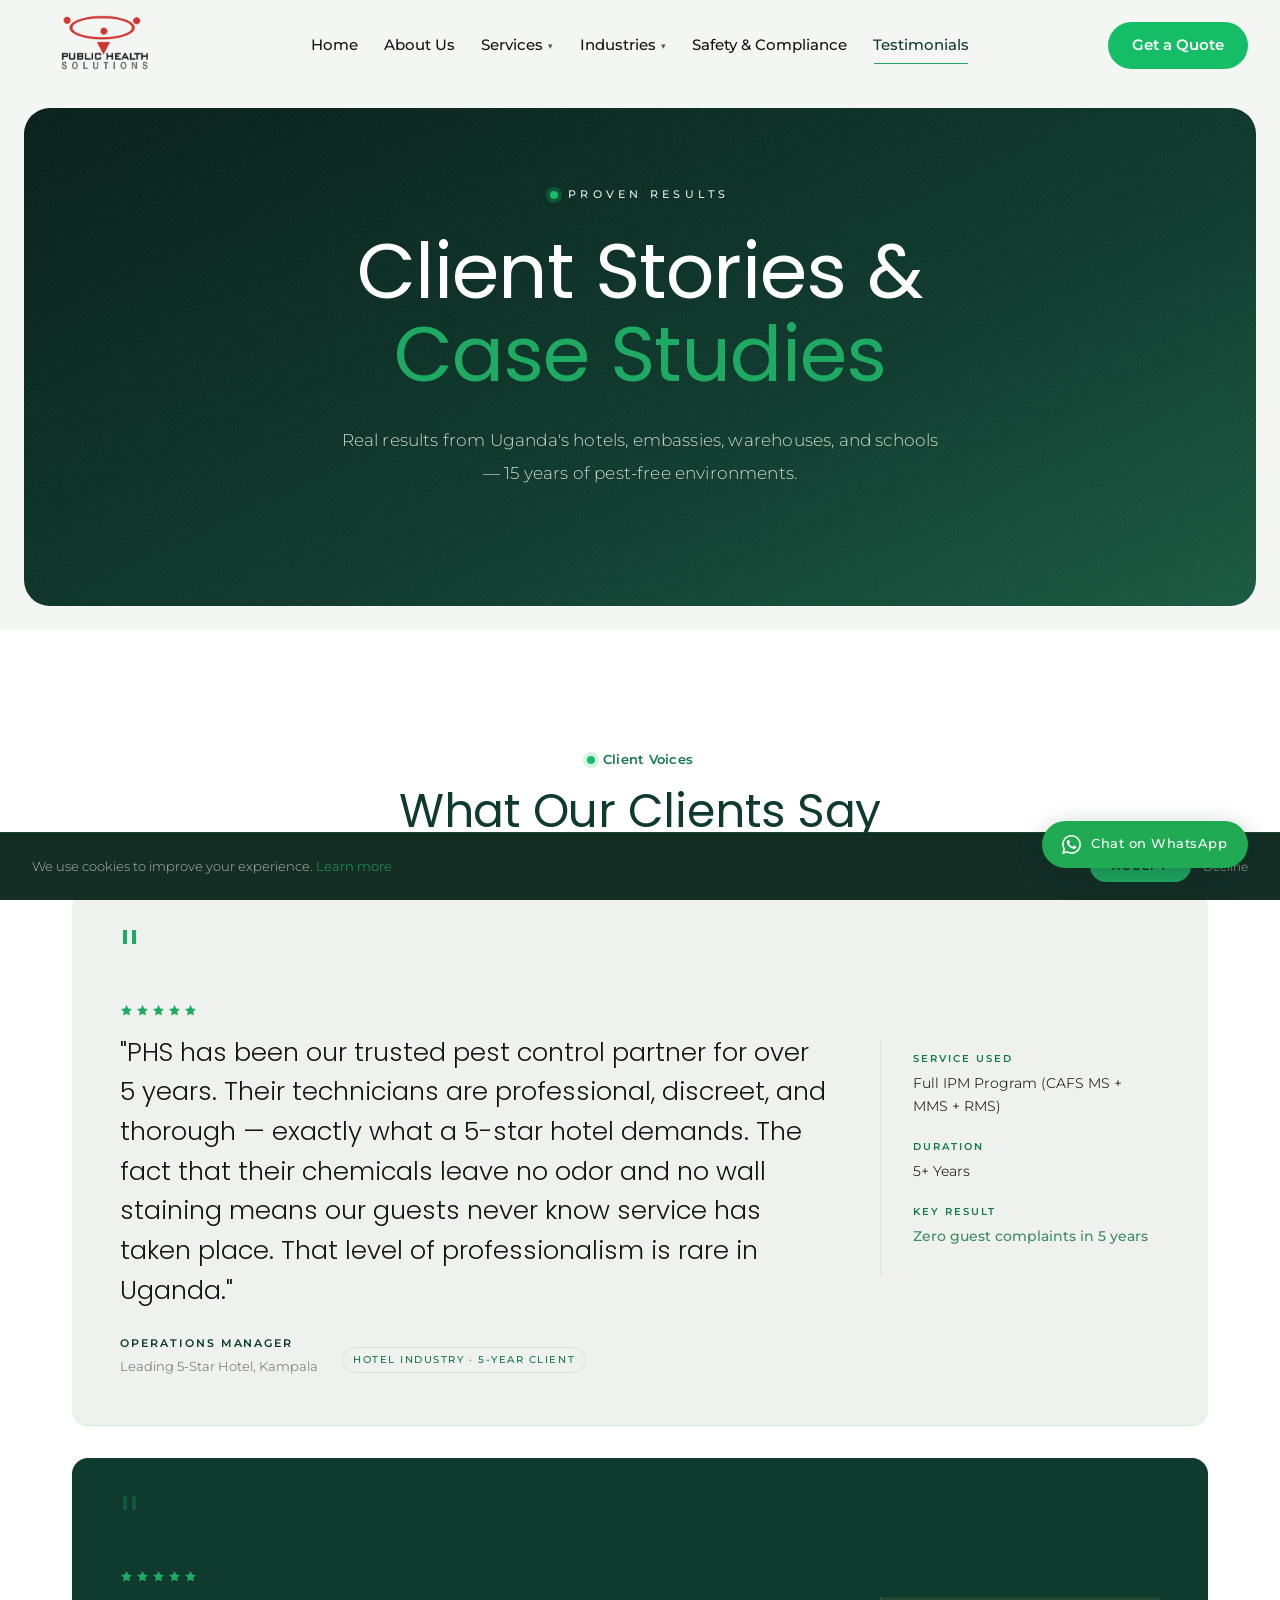
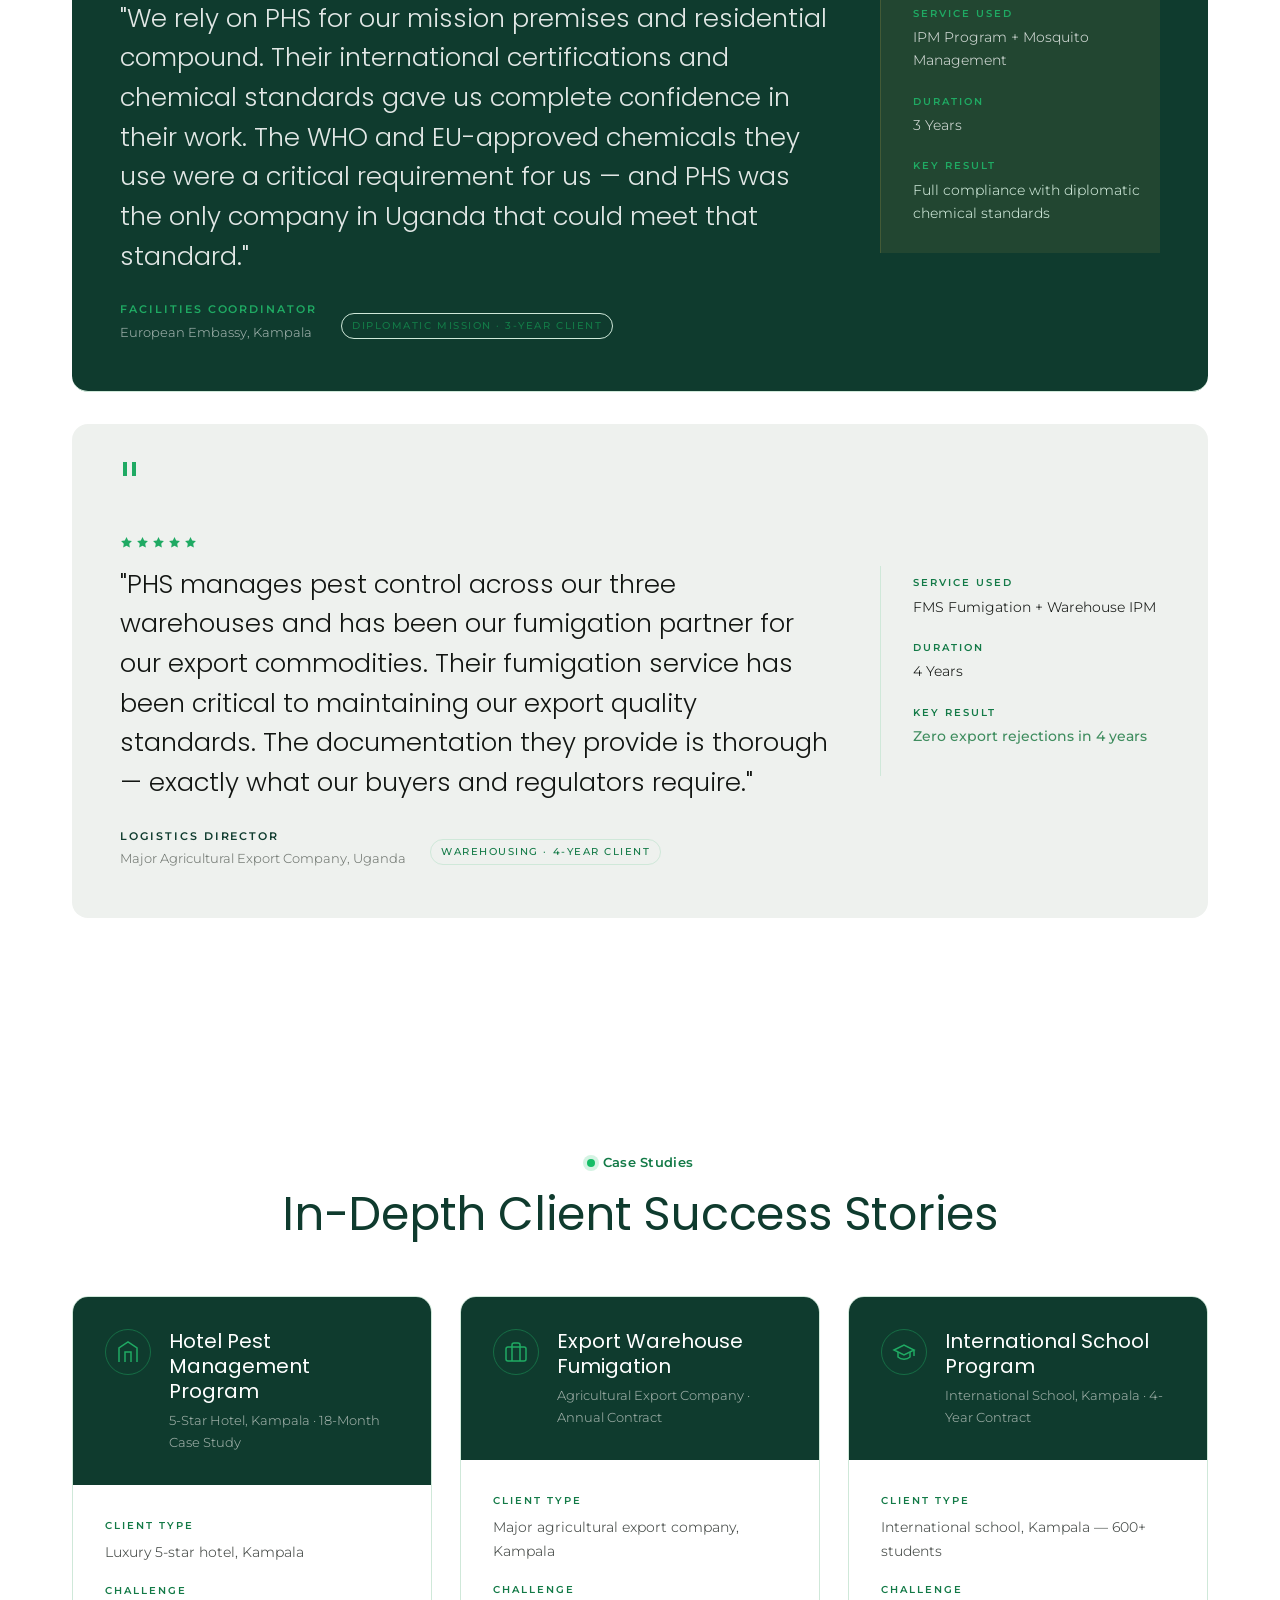
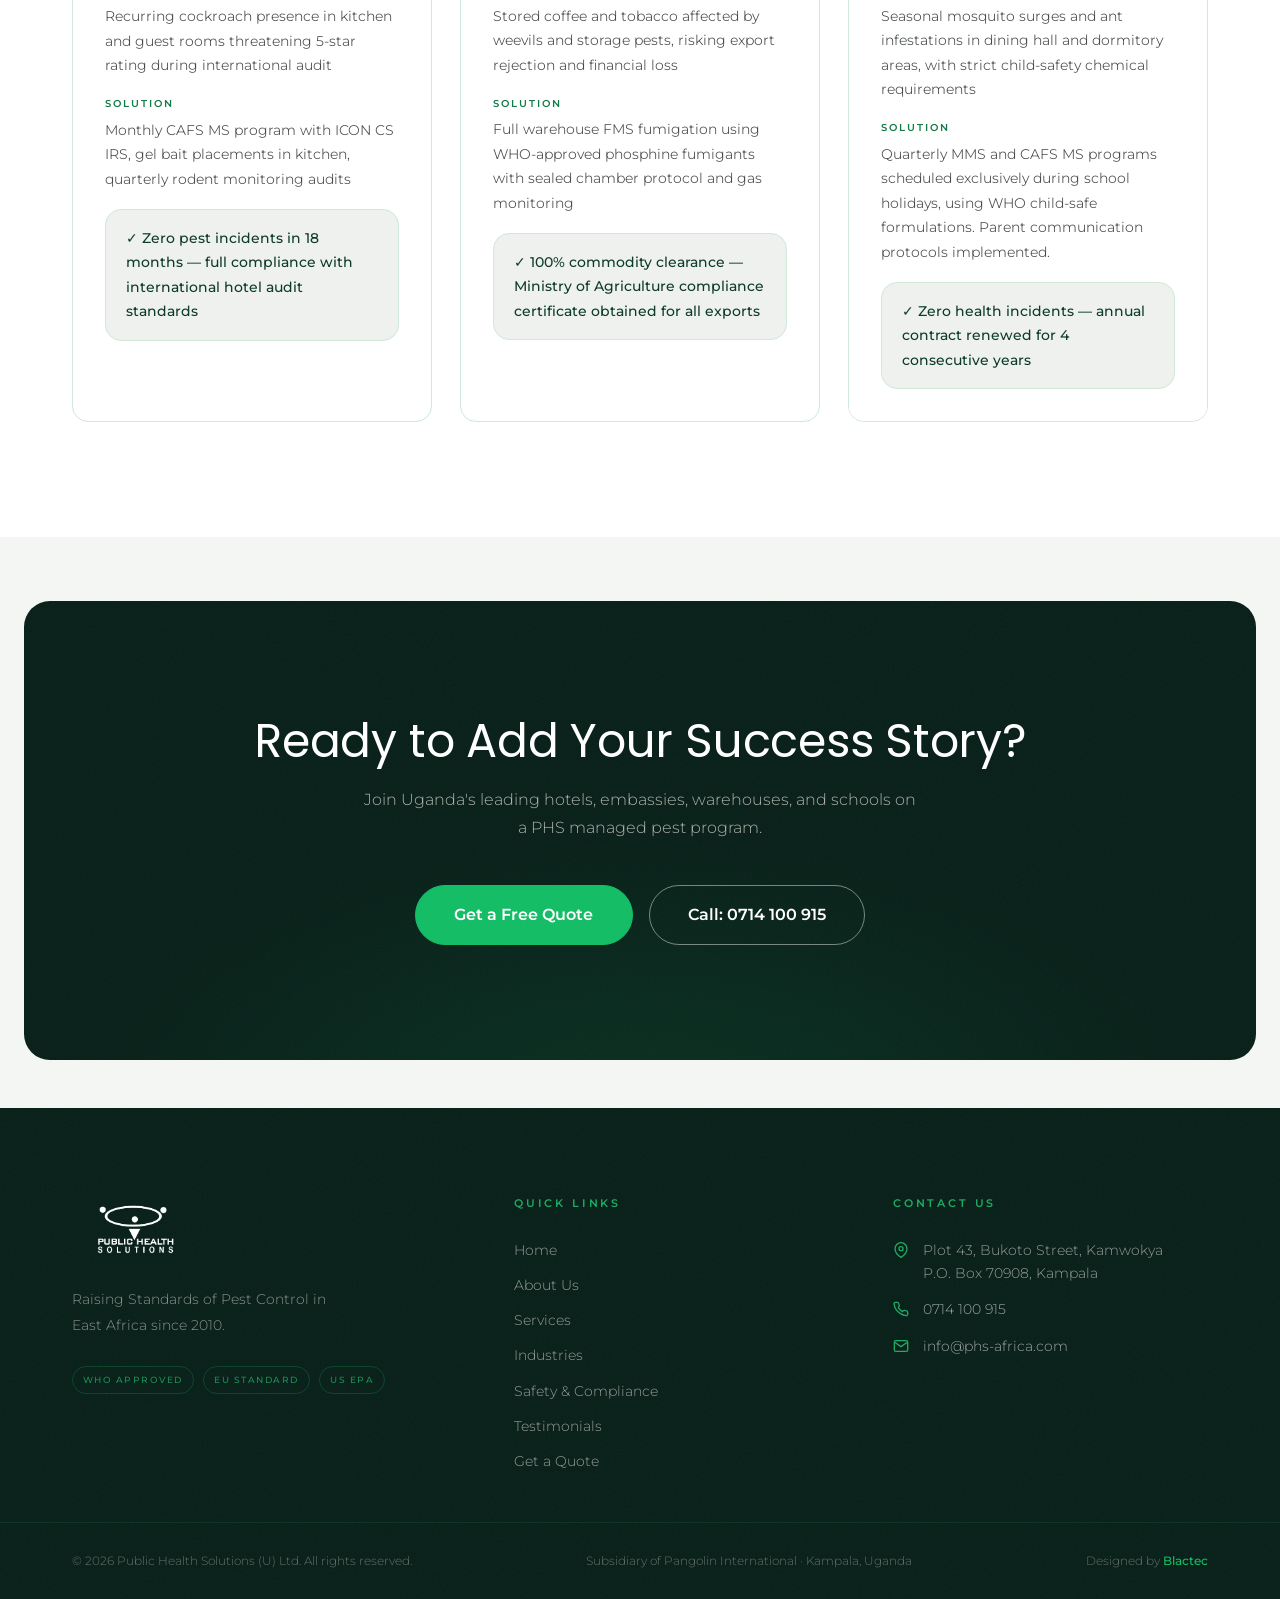
<file: testimonials.html>
<!DOCTYPE html>
<html lang="en">
<head>
  <meta charset="UTF-8" />
  <meta name="viewport" content="width=device-width, initial-scale=1.0" />
  <title>Client Testimonials &amp; Case Studies | PHS Uganda Pest Control</title>
  <meta name="description" content="Read real results from PHS Uganda's hotel, embassy, warehouse, and school pest management programs. Three case studies showing measurable outcomes." />
  <meta property="og:title" content="Client Stories &amp; Case Studies | PHS Uganda" />
  <meta property="og:type" content="website" />
  <link rel="stylesheet" href="styles.css" />
  <link rel="icon" type="image/png" href="favicon.png" />
  <link rel="apple-touch-icon" href="favicon.png" />
  <link rel="preconnect" href="https://fonts.googleapis.com" />
  <link rel="preconnect" href="https://fonts.gstatic.com" crossorigin />
  <link href="https://fonts.googleapis.com/css2?family=Montserrat:ital,wght@0,300;0,400;0,500;0,600;0,700;1,400&family=Poppins:wght@400;500;600;700&display=swap" rel="stylesheet" />
</head>
<body>

  <!-- NAV -->
  <nav class="nav nav--light-default nav--light" role="navigation" aria-label="Main navigation">
    <div class="nav__inner">
      <a href="index.html" class="nav__logo" aria-label="PHS Uganda Home">
        <img src="logo.png" class="nav__logo-icon" alt="PHS Uganda Logo" />
      </a>
      <ul class="nav__menu" role="list">
        <li class="nav__item"><a href="index.html" class="nav__link">Home</a></li>
        <li class="nav__item"><a href="about.html" class="nav__link">About Us</a></li>
        <li class="nav__item"><a href="services.html" class="nav__link" aria-haspopup="true">Services <span class="arrow">▾</span></a><div class="nav__mega"><div class="nav__mega-inner"><div class="nav__mega-col"><h4>Integrated Pest Management</h4><a href="services/termite-control.html">Termite Control</a><a href="services/mosquito-management.html">Mosquito Management</a><a href="services.html">All IPM Services</a></div><div class="nav__mega-col"><h4>Fumigation</h4><a href="services/fumigation.html">Fumigation Services</a><a href="services/warehouse-pest-control.html">Warehouse Control</a></div><div class="nav__mega-col"><h4>Industries</h4><a href="services/hotel-pest-management.html">Hotel &amp; Hospitality</a><a href="industries.html">All Industries</a></div></div></div></li>
        <li class="nav__item"><a href="industries.html" class="nav__link" aria-haspopup="true">Industries <span class="arrow">▾</span></a><div class="nav__dropdown"><a href="industries.html#hotels">Hotels</a><a href="industries.html#embassies">Embassies</a><a href="industries.html#ngos">NGOs</a><a href="industries.html#warehouses">Warehouses</a><a href="industries.html#schools">Schools</a><a href="industries.html#restaurants">Restaurants</a></div></li>
        <li class="nav__item"><a href="safety.html" class="nav__link">Safety &amp; Compliance</a></li>
        <li class="nav__item"><a href="testimonials.html" class="nav__link" aria-current="page">Testimonials</a></li>
        <li class="nav__item"><a href="contact.html" class="nav__link nav__cta">Get a Quote</a></li>
      </ul>
      <button class="nav__hamburger" aria-label="Open menu" aria-expanded="false"><span></span><span></span><span></span></button>
    </div>
    <div class="nav__mobile"><a href="index.html" class="nav__mobile-link">Home</a><a href="about.html" class="nav__mobile-link">About Us</a><a href="services.html" class="nav__mobile-link">Services</a><a href="industries.html" class="nav__mobile-link">Industries</a><a href="safety.html" class="nav__mobile-link">Safety &amp; Compliance</a><a href="testimonials.html" class="nav__mobile-link">Testimonials</a><a href="contact.html" class="nav__mobile-cta">Get a Free Quote →</a></div>
  </nav>

  <!-- HERO -->
  <section class="hero hero--medium" aria-label="Testimonials hero">
    <div class="hero__bg"></div>
    <div class="hero__content">
      <span class="hero__label">Proven Results</span>
      <h1 class="hero__h1">Client Stories &amp; <span>Case Studies</span></h1>
      <p class="hero__subtitle">Real results from Uganda's hotels, embassies, warehouses, and schools — 15 years of pest-free environments.</p>
    </div>
  </section>

  <!-- ====== TESTIMONIALS ====== -->
  <section class="section-pad bg-white" aria-label="Client testimonials">
    <div class="container">
      <div class="text-center mb-lg animate-on-scroll">
        <span class="section-label">Client Voices</span>
        <div class="section-divider"></div>
        <h2>What Our Clients Say</h2>
      </div>

      <!-- Testimonial 1 -->
      <div class="testimonial-full bg-cream" style="border-radius:var(--radius);padding:3rem;margin-bottom:2rem;" aria-label="Hotel testimonial">
        <div class="animate-on-scroll">
          <div class="testimonial-full__quote-mark" aria-hidden="true">"</div>
          <div class="testimonial-stars" aria-label="5 stars" style="margin-bottom:1rem;">
            <svg viewBox="0 0 24 24" fill="var(--phs-gold)" aria-hidden="true" width="20" height="20"><polygon points="12 2 15.09 8.26 22 9.27 17 14.14 18.18 21.02 12 17.77 5.82 21.02 7 14.14 2 9.27 8.91 8.26 12 2"/></svg>
            <svg viewBox="0 0 24 24" fill="var(--phs-gold)" aria-hidden="true" width="20" height="20"><polygon points="12 2 15.09 8.26 22 9.27 17 14.14 18.18 21.02 12 17.77 5.82 21.02 7 14.14 2 9.27 8.91 8.26 12 2"/></svg>
            <svg viewBox="0 0 24 24" fill="var(--phs-gold)" aria-hidden="true" width="20" height="20"><polygon points="12 2 15.09 8.26 22 9.27 17 14.14 18.18 21.02 12 17.77 5.82 21.02 7 14.14 2 9.27 8.91 8.26 12 2"/></svg>
            <svg viewBox="0 0 24 24" fill="var(--phs-gold)" aria-hidden="true" width="20" height="20"><polygon points="12 2 15.09 8.26 22 9.27 17 14.14 18.18 21.02 12 17.77 5.82 21.02 7 14.14 2 9.27 8.91 8.26 12 2"/></svg>
            <svg viewBox="0 0 24 24" fill="var(--phs-gold)" aria-hidden="true" width="20" height="20"><polygon points="12 2 15.09 8.26 22 9.27 17 14.14 18.18 21.02 12 17.77 5.82 21.02 7 14.14 2 9.27 8.91 8.26 12 2"/></svg>
          </div>
          <p class="testimonial-full__text">"PHS has been our trusted pest control partner for over 5 years. Their technicians are professional, discreet, and thorough — exactly what a 5-star hotel demands. The fact that their chemicals leave no odor and no wall staining means our guests never know service has taken place. That level of professionalism is rare in Uganda."</p>
          <div style="margin-top:1.5rem;display:flex;align-items:center;gap:1.5rem;flex-wrap:wrap;">
            <div>
              <div class="testimonial-name">Operations Manager</div>
              <div class="testimonial-role">Leading 5-Star Hotel, Kampala</div>
            </div>
            <span class="testimonial-badge">Hotel Industry · 5-Year Client</span>
          </div>
        </div>
        <div class="testimonial-full__sidebar animate-on-scroll">
          <div class="testimonial-full__sidebar-label">Service Used</div>
          <div class="testimonial-full__sidebar-value">Full IPM Program (CAFS MS + MMS + RMS)</div>
          <div class="testimonial-full__sidebar-label">Duration</div>
          <div class="testimonial-full__sidebar-value">5+ Years</div>
          <div class="testimonial-full__sidebar-label">Key Result</div>
          <div class="testimonial-full__sidebar-value" style="color:var(--phs-sage);font-weight:500;">Zero guest complaints in 5 years</div>
        </div>
      </div>

      <!-- Testimonial 2 -->
      <div class="testimonial-full bg-green" style="border-radius:var(--radius);padding:3rem;margin-bottom:2rem;" aria-label="Embassy testimonial">
        <div class="animate-on-scroll">
          <div class="testimonial-full__quote-mark" style="color:var(--phs-gold);opacity:0.25;" aria-hidden="true">"</div>
          <div class="testimonial-stars" aria-label="5 stars" style="margin-bottom:1rem;">
            <svg viewBox="0 0 24 24" fill="var(--phs-gold)" aria-hidden="true" width="20" height="20"><polygon points="12 2 15.09 8.26 22 9.27 17 14.14 18.18 21.02 12 17.77 5.82 21.02 7 14.14 2 9.27 8.91 8.26 12 2"/></svg>
            <svg viewBox="0 0 24 24" fill="var(--phs-gold)" aria-hidden="true" width="20" height="20"><polygon points="12 2 15.09 8.26 22 9.27 17 14.14 18.18 21.02 12 17.77 5.82 21.02 7 14.14 2 9.27 8.91 8.26 12 2"/></svg>
            <svg viewBox="0 0 24 24" fill="var(--phs-gold)" aria-hidden="true" width="20" height="20"><polygon points="12 2 15.09 8.26 22 9.27 17 14.14 18.18 21.02 12 17.77 5.82 21.02 7 14.14 2 9.27 8.91 8.26 12 2"/></svg>
            <svg viewBox="0 0 24 24" fill="var(--phs-gold)" aria-hidden="true" width="20" height="20"><polygon points="12 2 15.09 8.26 22 9.27 17 14.14 18.18 21.02 12 17.77 5.82 21.02 7 14.14 2 9.27 8.91 8.26 12 2"/></svg>
            <svg viewBox="0 0 24 24" fill="var(--phs-gold)" aria-hidden="true" width="20" height="20"><polygon points="12 2 15.09 8.26 22 9.27 17 14.14 18.18 21.02 12 17.77 5.82 21.02 7 14.14 2 9.27 8.91 8.26 12 2"/></svg>
          </div>
          <p class="testimonial-full__text" style="color:rgba(255,255,255,0.88);">"We rely on PHS for our mission premises and residential compound. Their international certifications and chemical standards gave us complete confidence in their work. The WHO and EU-approved chemicals they use were a critical requirement for us — and PHS was the only company in Uganda that could meet that standard."</p>
          <div style="margin-top:1.5rem;display:flex;align-items:center;gap:1.5rem;flex-wrap:wrap;">
            <div>
              <div class="testimonial-name" style="color:var(--phs-gold);">Facilities Coordinator</div>
              <div class="testimonial-role" style="color:rgba(255,255,255,0.6);">European Embassy, Kampala</div>
            </div>
            <span class="testimonial-badge">Diplomatic Mission · 3-Year Client</span>
          </div>
        </div>
        <div class="testimonial-full__sidebar animate-on-scroll" style="background:rgba(201,168,76,0.1);border-color:rgba(201,168,76,0.2);">
          <div class="testimonial-full__sidebar-label" style="color:var(--phs-gold);">Service Used</div>
          <div class="testimonial-full__sidebar-value" style="color:rgba(255,255,255,0.8);">IPM Program + Mosquito Management</div>
          <div class="testimonial-full__sidebar-label" style="color:var(--phs-gold);">Duration</div>
          <div class="testimonial-full__sidebar-value" style="color:rgba(255,255,255,0.8);">3 Years</div>
          <div class="testimonial-full__sidebar-label" style="color:var(--phs-gold);">Key Result</div>
          <div class="testimonial-full__sidebar-value" style="color:var(--phs-gold-light);">Full compliance with diplomatic chemical standards</div>
        </div>
      </div>

      <!-- Testimonial 3 -->
      <div class="testimonial-full bg-cream" style="border-radius:var(--radius);padding:3rem;" aria-label="Warehouse testimonial">
        <div class="animate-on-scroll">
          <div class="testimonial-full__quote-mark" aria-hidden="true">"</div>
          <div class="testimonial-stars" aria-label="5 stars" style="margin-bottom:1rem;">
            <svg viewBox="0 0 24 24" fill="var(--phs-gold)" aria-hidden="true" width="20" height="20"><polygon points="12 2 15.09 8.26 22 9.27 17 14.14 18.18 21.02 12 17.77 5.82 21.02 7 14.14 2 9.27 8.91 8.26 12 2"/></svg>
            <svg viewBox="0 0 24 24" fill="var(--phs-gold)" aria-hidden="true" width="20" height="20"><polygon points="12 2 15.09 8.26 22 9.27 17 14.14 18.18 21.02 12 17.77 5.82 21.02 7 14.14 2 9.27 8.91 8.26 12 2"/></svg>
            <svg viewBox="0 0 24 24" fill="var(--phs-gold)" aria-hidden="true" width="20" height="20"><polygon points="12 2 15.09 8.26 22 9.27 17 14.14 18.18 21.02 12 17.77 5.82 21.02 7 14.14 2 9.27 8.91 8.26 12 2"/></svg>
            <svg viewBox="0 0 24 24" fill="var(--phs-gold)" aria-hidden="true" width="20" height="20"><polygon points="12 2 15.09 8.26 22 9.27 17 14.14 18.18 21.02 12 17.77 5.82 21.02 7 14.14 2 9.27 8.91 8.26 12 2"/></svg>
            <svg viewBox="0 0 24 24" fill="var(--phs-gold)" aria-hidden="true" width="20" height="20"><polygon points="12 2 15.09 8.26 22 9.27 17 14.14 18.18 21.02 12 17.77 5.82 21.02 7 14.14 2 9.27 8.91 8.26 12 2"/></svg>
          </div>
          <p class="testimonial-full__text">"PHS manages pest control across our three warehouses and has been our fumigation partner for our export commodities. Their fumigation service has been critical to maintaining our export quality standards. The documentation they provide is thorough — exactly what our buyers and regulators require."</p>
          <div style="margin-top:1.5rem;display:flex;align-items:center;gap:1.5rem;flex-wrap:wrap;">
            <div>
              <div class="testimonial-name">Logistics Director</div>
              <div class="testimonial-role">Major Agricultural Export Company, Uganda</div>
            </div>
            <span class="testimonial-badge">Warehousing · 4-Year Client</span>
          </div>
        </div>
        <div class="testimonial-full__sidebar animate-on-scroll">
          <div class="testimonial-full__sidebar-label">Service Used</div>
          <div class="testimonial-full__sidebar-value">FMS Fumigation + Warehouse IPM</div>
          <div class="testimonial-full__sidebar-label">Duration</div>
          <div class="testimonial-full__sidebar-value">4 Years</div>
          <div class="testimonial-full__sidebar-label">Key Result</div>
          <div class="testimonial-full__sidebar-value" style="color:var(--phs-sage);font-weight:500;">Zero export rejections in 4 years</div>
        </div>
      </div>
    </div>
  </section>

  <!-- ====== CASE STUDIES ====== -->
  <section class="section-pad bg-white" aria-label="Detailed case studies">
    <div class="container">
      <div class="text-center mb-lg animate-on-scroll">
        <span class="section-label">Case Studies</span>
        <div class="section-divider"></div>
        <h2>In-Depth Client Success Stories</h2>
      </div>
      <div class="grid-3 stagger-children">

        <!-- Case Study 1 -->
        <div class="case-study animate-on-scroll">
          <div class="case-study__header">
            <div class="case-study__icon" aria-hidden="true">
              <svg width="24" height="24" viewBox="0 0 24 24" fill="none" stroke="currentColor" stroke-width="1.5"><path d="M3 22V8l9-6 9 6v14"/><path d="M9 22V12h6v10"/></svg>
            </div>
            <div>
              <h3>Hotel Pest Management Program</h3>
              <p>5-Star Hotel, Kampala · 18-Month Case Study</p>
            </div>
          </div>
          <div class="case-study__body">
            <div class="case-study__section">
              <div class="case-study__section-label">Client Type</div>
              <div>Luxury 5-star hotel, Kampala</div>
            </div>
            <div class="case-study__section">
              <div class="case-study__section-label">Challenge</div>
              <div>Recurring cockroach presence in kitchen and guest rooms threatening 5-star rating during international audit</div>
            </div>
            <div class="case-study__section">
              <div class="case-study__section-label">Solution</div>
              <div>Monthly CAFS MS program with ICON CS IRS, gel bait placements in kitchen, quarterly rodent monitoring audits</div>
            </div>
            <div class="case-study__result">
              ✓ Zero pest incidents in 18 months — full compliance with international hotel audit standards
            </div>
          </div>
        </div>

        <!-- Case Study 2 -->
        <div class="case-study animate-on-scroll">
          <div class="case-study__header">
            <div class="case-study__icon" aria-hidden="true">
              <svg width="24" height="24" viewBox="0 0 24 24" fill="none" stroke="currentColor" stroke-width="1.5"><rect x="2" y="7" width="20" height="14" rx="2"/><path d="M16 21V5a2 2 0 0 0-2-2h-4a2 2 0 0 0-2 2v16"/></svg>
            </div>
            <div>
              <h3>Export Warehouse Fumigation</h3>
              <p>Agricultural Export Company · Annual Contract</p>
            </div>
          </div>
          <div class="case-study__body">
            <div class="case-study__section">
              <div class="case-study__section-label">Client Type</div>
              <div>Major agricultural export company, Kampala</div>
            </div>
            <div class="case-study__section">
              <div class="case-study__section-label">Challenge</div>
              <div>Stored coffee and tobacco affected by weevils and storage pests, risking export rejection and financial loss</div>
            </div>
            <div class="case-study__section">
              <div class="case-study__section-label">Solution</div>
              <div>Full warehouse FMS fumigation using WHO-approved phosphine fumigants with sealed chamber protocol and gas monitoring</div>
            </div>
            <div class="case-study__result">
              ✓ 100% commodity clearance — Ministry of Agriculture compliance certificate obtained for all exports
            </div>
          </div>
        </div>

        <!-- Case Study 3 -->
        <div class="case-study animate-on-scroll">
          <div class="case-study__header">
            <div class="case-study__icon" aria-hidden="true">
              <svg width="24" height="24" viewBox="0 0 24 24" fill="none" stroke="currentColor" stroke-width="1.5"><path d="M22 10v6M2 10l10-5 10 5-10 5z"/><path d="M6 12v5c3 3 9 3 12 0v-5"/></svg>
            </div>
            <div>
              <h3>International School Program</h3>
              <p>International School, Kampala · 4-Year Contract</p>
            </div>
          </div>
          <div class="case-study__body">
            <div class="case-study__section">
              <div class="case-study__section-label">Client Type</div>
              <div>International school, Kampala — 600+ students</div>
            </div>
            <div class="case-study__section">
              <div class="case-study__section-label">Challenge</div>
              <div>Seasonal mosquito surges and ant infestations in dining hall and dormitory areas, with strict child-safety chemical requirements</div>
            </div>
            <div class="case-study__section">
              <div class="case-study__section-label">Solution</div>
              <div>Quarterly MMS and CAFS MS programs scheduled exclusively during school holidays, using WHO child-safe formulations. Parent communication protocols implemented.</div>
            </div>
            <div class="case-study__result">
              ✓ Zero health incidents — annual contract renewed for 4 consecutive years
            </div>
          </div>
        </div>

      </div>
    </div>
  </section>

  <!-- CTA -->
  <section class="cta-banner section-pad" aria-label="Call to action">
    <div class="container">
      <h2 class="animate-on-scroll">Ready to Add Your Success Story?</h2>
      <p class="animate-on-scroll">Join Uganda's leading hotels, embassies, warehouses, and schools on a PHS managed pest program.</p>
      <div class="hero__buttons animate-on-scroll">
        <a href="contact.html" class="btn btn--gold btn--lg">Get a Free Quote</a>
        <a href="tel:0714100915" class="btn btn--outline-white btn--lg">Call: 0714 100 915</a>
      </div>
    </div>
  </section>

  <!-- FOOTER -->
  <footer class="footer" role="contentinfo">
    <div class="footer__main"><div class="container"><div class="footer-grid">
      <div><a href="index.html" class="nav__logo"><img src="logo.png" style="height:70px;width:auto;object-fit:contain;" alt="PHS Logo" /></a><p class="footer__brand-tagline">Raising Standards of Pest Control in East Africa since 2010.</p><div class="footer__certs"><span class="footer__cert-badge">WHO Approved</span><span class="footer__cert-badge">EU Standard</span><span class="footer__cert-badge">US EPA</span></div></div>
      <div><h4 class="footer__col-title">Quick Links</h4><nav class="footer__links"><a href="index.html">Home</a><a href="about.html">About Us</a><a href="services.html">Services</a><a href="industries.html">Industries</a><a href="safety.html">Safety &amp; Compliance</a><a href="testimonials.html">Testimonials</a><a href="contact.html">Get a Quote</a></nav></div>
      <div><h4 class="footer__col-title">Contact Us</h4><div class="footer__contact-item"><svg width="16" height="16" viewBox="0 0 24 24" fill="none" stroke="currentColor" stroke-width="2" aria-hidden="true"><path d="M21 10c0 7-9 13-9 13s-9-6-9-13a9 9 0 0 1 18 0z"/><circle cx="12" cy="10" r="3"/></svg><div>Plot 43, Bukoto Street, Kamwokya<br>P.O. Box 70908, Kampala</div></div><div class="footer__contact-item"><svg width="16" height="16" viewBox="0 0 24 24" fill="none" stroke="currentColor" stroke-width="2" aria-hidden="true"><path d="M22 16.92v3a2 2 0 0 1-2.18 2 19.79 19.79 0 0 1-8.63-3.07A19.5 19.5 0 0 1 4.69 13a19.79 19.79 0 0 1-3.07-8.67A2 2 0 0 1 3.6 2h3a2 2 0 0 1 2 1.72 12.84 12.84 0 0 0 .7 2.81 2 2 0 0 1-.45 2.11L8.09 9.91a16 16 0 0 0 6 6l1.27-1.27a2 2 0 0 1 2.11-.45 12.84 12.84 0 0 0 2.81.7A2 2 0 0 1 22 16.92z"/></svg><a href="tel:0714100915" style="color:rgba(255,255,255,0.6);">0714 100 915</a></div><div class="footer__contact-item"><svg width="16" height="16" viewBox="0 0 24 24" fill="none" stroke="currentColor" stroke-width="2" aria-hidden="true"><path d="M4 4h16c1.1 0 2 .9 2 2v12c0 1.1-.9 2-2 2H4c-1.1 0-2-.9-2-2V6c0-1.1.9-2 2-2z"/><polyline points="22,6 12,13 2,6"/></svg><a href="mailto:info@phs-africa.com" style="color:rgba(255,255,255,0.6);">info@phs-africa.com</a></div></div>
    </div></div></div>
    <div class="footer__bottom"><div class="container"><div class="footer__bottom-inner"><p>&copy; <span class="footer__year">2026</span> Public Health Solutions (U) Ltd. All rights reserved.</p><p>Subsidiary of Pangolin International &middot; Kampala, Uganda</p><p class="footer__credit">Designed by <a href="https://blactec.ug" target="_blank" rel="noopener">Blactec</a></p></div></div></div>
  </footer>

  <a href="https://wa.me/256714100915?text=Hello%20PHS%2C%20I%27d%20like%20to%20request%20a%20quote" target="_blank" rel="noopener noreferrer" class="whatsapp-float" aria-label="Chat with PHS on WhatsApp"><svg viewBox="0 0 24 24" fill="currentColor" aria-hidden="true"><path d="M17.472 14.382c-.297-.149-1.758-.867-2.03-.967-.273-.099-.471-.148-.67.15-.197.297-.767.966-.94 1.164-.173.199-.347.223-.644.075-.297-.15-1.255-.463-2.39-1.475-.883-.788-1.48-1.761-1.653-2.059-.173-.297-.018-.458.13-.606.134-.133.298-.347.446-.52.149-.174.198-.298.298-.497.099-.198.05-.371-.025-.52-.075-.149-.669-1.612-.916-2.207-.242-.579-.487-.5-.669-.51-.173-.008-.371-.01-.57-.01-.198 0-.52.074-.792.372-.272.297-1.04 1.016-1.04 2.479 0 1.462 1.065 2.875 1.213 3.074.149.198 2.096 3.2 5.077 4.487.709.306 1.262.489 1.694.625.712.227 1.36.195 1.871.118.571-.085 1.758-.719 2.006-1.413.248-.694.248-1.289.173-1.413-.074-.124-.272-.198-.57-.347m-5.421 7.403h-.004a9.87 9.87 0 0 1-5.031-1.378l-.361-.214-3.741.982.998-3.648-.235-.374a9.86 9.86 0 0 1-1.51-5.26c.001-5.45 4.436-9.884 9.888-9.884 2.64 0 5.122 1.03 6.988 2.898a9.825 9.825 0 0 1 2.893 6.994c-.003 5.45-4.437 9.884-9.885 9.884m8.413-18.297A11.815 11.815 0 0 0 12.05 0C5.495 0 .16 5.335.157 11.892c0 2.096.547 4.142 1.588 5.945L.057 24l6.305-1.654a11.882 11.882 0 0 0 5.683 1.448h.005c6.554 0 11.89-5.335 11.893-11.893a11.821 11.821 0 0 0-3.48-8.413Z"/></svg><span>Chat on WhatsApp</span></a>
  <button class="back-to-top" aria-label="Back to top"><svg width="18" height="18" viewBox="0 0 24 24" fill="none" stroke="currentColor" stroke-width="2.5" aria-hidden="true"><polyline points="18 15 12 9 6 15"/></svg></button>
  <div class="cookie-bar" role="dialog" aria-label="Cookie consent"><p>We use cookies to improve your experience. <a href="#">Learn more</a></p><div class="cookie-bar__actions"><button class="cookie-accept">Accept</button><button class="cookie-decline">Decline</button></div></div>
  <script src="main.js"></script>
</body>
</html>
</file>
<file: styles.css>
/* ============================================================
   PUBLIC HEALTH SOLUTIONS (U) LTD — MASTER STYLESHEET
   Premium edition: tinted neutrals, Gloock display, hairline
   rules, restrained gold. See DESIGN.md for the system.
   ============================================================ */

/* ---------- CSS CUSTOM PROPERTIES ---------- */
:root {
  /* Brand palette — white / black / green.
     Legacy --phs-* names are kept because page markup references them; only
     the values changed. The old "gold" accent names now carry green, and the
     old warm "cream" neutrals are now clean white / grey. */
  --phs-deep-green:   #0f3b2e;   /* dark forest green — bands, footer */
  --phs-green-ink:    #082019;   /* near-black green ink */
  --phs-green-dark:   #1a5a42;   /* mid-dark green */
  --phs-sage:         #3f8d5f;   /* mid green */
  /* Accent (legacy "gold" names — now green) */
  --phs-gold:         #1faa63;   /* primary green accent */
  --phs-gold-deep:    #137a47;   /* deeper green for text on white (AA) */
  --phs-gold-light:   #cfe8d9;   /* light green hairlines on white */
  --phs-gold-muted:   rgba(31,170,99,0.12);
  /* Neutrals (legacy "cream" names — now clean white / grey) */
  --phs-cream:        #eef1ee;   /* soft grey-green panel background */
  --phs-white:        #ffffff;   /* cards / pure white surfaces */
  --phs-bg:           #f4f6f4;   /* airy page background */
  --phs-light-grey:   #e7ebe8;
  /* Text — black & greys */
  --phs-charcoal:     #121512;   /* body text, near-black */
  --phs-text-soft:    #444946;   /* secondary text */
  --phs-text-faint:   #717771;   /* faint text */

  /* Type. --font-heading is the label/UI face (markup references it). */
  --font-display:     'Poppins', 'Segoe UI', sans-serif;
  --font-heading:     'Montserrat', 'Segoe UI', sans-serif;
  --font-body:        'Montserrat', 'Segoe UI', sans-serif;

  /* Brighter accent green for the rounded, friendly UI (pills, icon chips) */
  --phs-green-bright: #15bd66;

  --ease-out:         cubic-bezier(0.22, 1, 0.36, 1);
  --transition:       250ms var(--ease-out);
  --transition-slow:  600ms var(--ease-out);
  /* Rounded language: soft radii + pill. Legacy --radius now reads soft. */
  --radius-sm:        10px;
  --radius:           16px;
  --radius-lg:        26px;
  --radius-pill:      999px;
  --shadow-sm:        0 2px 12px rgba(18,40,30,0.05);
  --shadow-md:        0 16px 44px rgba(18,40,30,0.08);
  --shadow-lg:        0 34px 80px rgba(18,40,30,0.10);

  --hairline:         1px solid var(--phs-gold-light);
  --hairline-dark:    1px solid rgba(31,170,99,0.22);

  --nav-height:       92px;
  --container-max:    1200px;
  --container-wide:   1400px;

  --grain: url("data:image/svg+xml,%3Csvg viewBox='0 0 256 256' xmlns='http://www.w3.org/2000/svg'%3E%3Cfilter id='noise'%3E%3CfeTurbulence type='fractalNoise' baseFrequency='0.9' numOctaves='4' stitchTiles='stitch'/%3E%3C/filter%3E%3Crect width='100%25' height='100%25' filter='url(%23noise)'/%3E%3C/svg%3E");
}

/* ---------- RESET & BASE ---------- */
*, *::before, *::after { box-sizing: border-box; margin: 0; padding: 0; }

html {
  scroll-behavior: smooth;
  font-size: 16px;
  -webkit-text-size-adjust: 100%;
}

body {
  font-family: var(--font-body);
  font-weight: 350;
  color: var(--phs-charcoal);
  background: var(--phs-bg);
  line-height: 1.7;
  overflow-x: hidden;
  -webkit-font-smoothing: antialiased;
  -moz-osx-font-smoothing: grayscale;
}

::selection { background: var(--phs-gold); color: var(--phs-green-ink); }

img { display: block; max-width: 100%; height: auto; }

a { color: inherit; text-decoration: none; transition: color var(--transition); }

ul, ol { list-style: none; }

button { cursor: pointer; border: none; background: none; font-family: var(--font-body); }

input, textarea, select {
  font-family: var(--font-body);
  font-size: 1rem;
}

:focus-visible {
  outline: 2px solid var(--phs-gold);
  outline-offset: 3px;
  border-radius: var(--radius);
}

/* ---------- TYPOGRAPHY ---------- */
h1, h2 {
  font-family: var(--font-display);
  font-weight: 400;
  line-height: 1.08;
  color: var(--phs-deep-green);
}

h3, h4 {
  font-family: var(--font-display);
  font-weight: 400;
  line-height: 1.25;
  color: var(--phs-deep-green);
}

h1 { font-size: clamp(2.9rem, 6vw, 5.8rem); letter-spacing: -0.01em; }
h2 { font-size: clamp(2rem, 3.6vw, 3.3rem); letter-spacing: -0.005em; }
h3 { font-size: clamp(1.4rem, 2vw, 1.9rem); }
h4 { font-size: 1.15rem; }

p { max-width: 70ch; }

/* Canonical kicker used site-wide: green dot + sentence-case label. */
.section-label {
  font-family: var(--font-heading);
  font-size: 0.8rem;
  font-weight: 600;
  letter-spacing: 0.02em;
  text-transform: none;
  color: var(--phs-gold-deep);
  display: inline-flex;
  align-items: center;
  gap: 0.5rem;
  margin-bottom: 1rem;
}

.section-label::after { content: none; }

.section-label::before {
  content: '';
  display: inline-block;
  width: 8px;
  height: 8px;
  border-radius: 50%;
  background: var(--phs-green-bright);
  box-shadow: 0 0 0 4px rgba(21,189,102,0.18);
  flex-shrink: 0;
}

/* The old centered rule is retired in favor of the dot kicker. */
.section-divider { display: none; }

/* ---------- LAYOUT ---------- */
.container {
  width: 100%;
  max-width: var(--container-max);
  margin: 0 auto;
  padding: 0 2rem;
}

.container--wide {
  max-width: var(--container-wide);
  margin: 0 auto;
  padding: 0 2rem;
}

.section-pad { padding: clamp(5rem, 9vw, 8rem) 0; }
.section-pad--sm { padding: clamp(3rem, 5vw, 4.5rem) 0; }
.section-pad--lg { padding: clamp(6rem, 11vw, 10rem) 0; }

/* ---------- NAVIGATION ---------- */
.nav {
  position: fixed;
  top: 0;
  left: 0;
  right: 0;
  z-index: 1000;
  height: var(--nav-height);
  display: flex;
  align-items: center;
  transition: background var(--transition-slow), box-shadow var(--transition-slow), border-color var(--transition-slow);
  border-bottom: 1px solid transparent;
}

.nav.nav--transparent {
  background: linear-gradient(to bottom, rgba(11,38,30,0.45), transparent);
}

.nav.nav--solid {
  background: rgba(11, 38, 30, 0.94);
  backdrop-filter: blur(14px);
  -webkit-backdrop-filter: blur(14px);
  border-bottom-color: rgba(31,170,99,0.18);
}

.nav.nav--light {
  background: rgba(244,246,244,0.86);
  backdrop-filter: blur(16px) saturate(1.4);
  -webkit-backdrop-filter: blur(16px) saturate(1.4);
  border-bottom-color: transparent;
}

.nav.nav--light.nav--scrolled {
  background: rgba(255,255,255,0.97);
  box-shadow: 0 6px 30px rgba(18,40,30,0.08);
  border-bottom-color: rgba(18,40,30,0.05);
}

.nav__inner {
  width: 100%;
  max-width: var(--container-wide);
  margin: 0 auto;
  padding: 0 2rem;
  display: grid;
  grid-template-columns: 1fr auto 1fr;
  align-items: center;
  position: relative;
}

.nav__logo { grid-column: 1; justify-self: start; }
.nav__menu { grid-column: 2; justify-self: center; }
.nav__hamburger { grid-column: 3; justify-self: end; }

/* Pin the Get a Quote CTA to the right so the links stay truly centered */
.nav__menu .nav__item:has(> .nav__cta) {
  position: absolute;
  right: 2rem;
  top: 50%;
  transform: translateY(-50%);
}

/* Logo */
.nav__logo {
  display: flex;
  align-items: center;
  gap: 0;
  text-decoration: none;
  flex-shrink: 0;
}

.nav__logo-icon {
  width: auto;
  height: 80px;
  max-width: 320px;
  flex-shrink: 0;
  object-fit: contain;
  transition: filter var(--transition-slow), opacity var(--transition), transform var(--transition);
}

.nav__logo:hover .nav__logo-icon { transform: scale(1.03); }

.nav--transparent .nav__logo-icon,
.nav--solid .nav__logo-icon {
  filter: brightness(0) invert(1);
}

.nav--light .nav__logo-icon {
  filter: none;
}

/* Nav Menu */
.nav__menu {
  display: flex;
  align-items: center;
  gap: 0.2rem;
}

.nav__item {
  position: relative;
  display: flex;
  align-items: center;
  height: var(--nav-height);
}

.nav__link {
  font-family: var(--font-heading);
  font-size: 0.92rem;
  font-weight: 500;
  letter-spacing: 0;
  text-transform: none;
  padding: 0.5rem 0.72rem;
  border-radius: var(--radius-pill);
  transition: color var(--transition);
  display: flex;
  align-items: center;
  gap: 5px;
  position: relative;
}

/* Gold underline indicator */
.nav__link::after {
  content: '';
  position: absolute;
  left: 0.8rem;
  right: 0.8rem;
  bottom: 0.15rem;
  height: 1px;
  background: var(--phs-gold);
  transform: scaleX(0);
  transform-origin: left;
  transition: transform var(--transition);
}

.nav__link:hover::after { transform: scaleX(1); }
.nav__cta::after { content: none; }

/* Current-page indicator */
.nav__link[aria-current="page"]::after { transform: scaleX(1); }
.nav--light .nav__link[aria-current="page"] { color: var(--phs-deep-green); }
.nav--transparent .nav__link[aria-current="page"],
.nav--solid .nav__link[aria-current="page"] { color: var(--phs-gold); }

.nav--transparent .nav__link,
.nav--solid .nav__link { color: rgba(253,252,249,0.85); }
.nav--light .nav__link { color: var(--phs-charcoal); }

.nav__link:hover,
.nav--transparent .nav__link:hover,
.nav--solid .nav__link:hover { color: var(--phs-gold); }
.nav--light .nav__link:hover { color: var(--phs-deep-green); }

/* Dropdown arrow */
.nav__link .arrow {
  font-size: 0.55rem;
  transition: transform var(--transition);
  margin-top: 1px;
  opacity: 0.7;
}

.nav__item:hover .arrow { transform: rotate(180deg); }

/* CTA button in nav */
.nav__cta {
  font-family: var(--font-heading);
  font-size: 0.92rem;
  letter-spacing: 0;
  text-transform: none;
  background: var(--phs-green-bright);
  color: var(--phs-white) !important;
  padding: 0.7rem 1.5rem;
  border-radius: var(--radius-pill);
  font-weight: 600;
  transition: background var(--transition), color var(--transition), transform var(--transition), box-shadow var(--transition);
  margin-left: 0.75rem;
}

.nav__cta::after { content: none; }

.nav__cta:hover {
  background: var(--phs-gold-deep);
  color: var(--phs-white) !important;
  transform: translateY(-1px);
  box-shadow: 0 8px 20px rgba(21,189,102,0.32);
}

/* Dropdown */
.nav__dropdown {
  display: none;
  position: absolute;
  top: calc(100% + 10px);
  left: 0;
  background: var(--phs-white);
  box-shadow: var(--shadow-lg);
  border-radius: var(--radius);
  border: var(--hairline);
  min-width: 230px;
  z-index: 100;
  padding: 0.6rem 0;
}

/* Hover bridge so the dropdown doesn't vanish crossing the gap */
.nav__dropdown::before {
  content: '';
  position: absolute;
  top: -12px;
  left: 0;
  right: 0;
  height: 12px;
}

.nav__item:hover .nav__dropdown { display: block; }

.nav__dropdown a {
  display: block;
  padding: 0.6rem 1.4rem;
  font-size: 0.85rem;
  color: var(--phs-text-soft);
  transition: color var(--transition), background var(--transition);
}

.nav__dropdown a:hover {
  color: var(--phs-deep-green);
  background: var(--phs-cream);
}

/* Mega dropdown */
.nav__mega {
  display: none;
  position: fixed;
  top: var(--nav-height);
  left: 0;
  right: 0;
  background: var(--phs-white);
  box-shadow: var(--shadow-lg);
  border-top: var(--hairline);
  z-index: 999;
  padding: 2.5rem 0;
}

.nav__item:hover .nav__mega { display: block; }

.nav__mega-inner {
  max-width: var(--container-wide);
  margin: 0 auto;
  padding: 0 2rem;
  display: grid;
  grid-template-columns: repeat(3, 1fr);
  gap: 3rem;
}

.nav__mega-col h4 {
  font-family: var(--font-heading);
  font-size: 0.66rem;
  letter-spacing: 0.26em;
  text-transform: uppercase;
  color: var(--phs-gold-deep);
  font-weight: 600;
  margin-bottom: 1rem;
  padding-bottom: 0.6rem;
  border-bottom: var(--hairline);
}

.nav__mega-col a {
  display: block;
  padding: 0.4rem 0;
  font-size: 0.86rem;
  color: var(--phs-text-soft);
  transition: color var(--transition);
}

.nav__mega-col a:hover {
  color: var(--phs-deep-green);
}

/* Hamburger */
.nav__hamburger {
  display: none;
  flex-direction: column;
  gap: 5px;
  padding: 8px;
  cursor: pointer;
  z-index: 1001;
}

.nav__hamburger span {
  display: block;
  width: 24px;
  height: 1.5px;
  background: var(--phs-white);
  transition: all var(--transition);
  border-radius: 2px;
}

.nav--light .nav__hamburger span { background: var(--phs-deep-green); }

.nav__hamburger.active span:nth-child(1) { transform: translateY(6.5px) rotate(45deg); }
.nav__hamburger.active span:nth-child(2) { opacity: 0; }
.nav__hamburger.active span:nth-child(3) { transform: translateY(-6.5px) rotate(-45deg); }

/* Mobile menu overlay */
.nav__mobile {
  display: none;
  position: fixed;
  top: 0;
  left: 0;
  width: 100vw;
  height: 100vh;
  height: 100dvh;
  background: var(--phs-green-ink);
  z-index: 999;
  padding: calc(var(--nav-height) + 2rem) 2rem 2rem;
  overflow-y: auto;
  transform: translateX(100%);
  transition: transform 0.45s var(--ease-out);
}

.nav__mobile::after {
  content: '';
  position: absolute;
  inset: 0;
  opacity: 0.04;
  background-image: var(--grain);
  pointer-events: none;
}

.nav__mobile.open { transform: translateX(0); }

.nav__mobile-link {
  display: block;
  font-family: var(--font-display);
  font-size: 1.9rem;
  color: var(--phs-white);
  padding: 0.8rem 0;
  border-bottom: 1px solid rgba(31,170,99,0.16);
  transition: color var(--transition);
}

.nav__mobile-link:hover { color: var(--phs-gold); }

.nav__mobile-sub {
  padding: 0.5rem 0 0.75rem 1.5rem;
  display: none;
}

.nav__mobile-sub.open { display: block; }

.nav__mobile-sub a {
  display: block;
  font-family: var(--font-body);
  font-size: 0.92rem;
  color: rgba(253,252,249,0.65);
  padding: 0.45rem 0;
  transition: color var(--transition);
}

.nav__mobile-sub a:hover { color: var(--phs-gold); }

.nav__mobile-cta {
  display: inline-block;
  margin-top: 2rem;
  background: var(--phs-gold);
  color: var(--phs-green-ink) !important;
  font-family: var(--font-heading);
  font-size: 0.75rem;
  letter-spacing: 0.18em;
  text-transform: uppercase;
  padding: 1rem 2.2rem;
  border-radius: var(--radius);
  font-weight: 600;
}

/* ---------- HERO SECTIONS (inner pages — rounded inset card) ---------- */
.hero {
  position: relative;
  display: flex;
  align-items: center;
  justify-content: center;
  padding: calc(var(--nav-height) + clamp(0.5rem, 1.5vw, 1rem)) clamp(1rem, 2vw, 1.5rem) clamp(1rem, 2vw, 1.5rem);
}

.hero--full   { min-height: 100vh; min-height: 100svh; }
.hero--large  { min-height: 78vh; }
.hero--medium { min-height: 62vh; }
.hero--small  { min-height: 48vh; }

.hero__bg {
  position: absolute;
  top: calc(var(--nav-height) + clamp(0.5rem, 1.5vw, 1rem));
  left: clamp(1rem, 2vw, 1.5rem);
  right: clamp(1rem, 2vw, 1.5rem);
  bottom: clamp(1rem, 2vw, 1.5rem);
  border-radius: var(--radius-lg);
  background: linear-gradient(155deg, var(--phs-green-ink) 0%, var(--phs-deep-green) 60%, var(--phs-green-dark) 100%);
  z-index: 0;
  overflow: hidden;
}

.hero__bg-img {
  position: absolute;
  inset: 0;
  width: 100%;
  height: 100%;
  object-fit: cover;
  object-position: center;
  z-index: 0;
}

.hero__bg--photo {
  background: none;
}

.hero__bg--photo::before {
  content: '';
  position: absolute;
  inset: 0;
  background:
    linear-gradient(to bottom, rgba(11,38,30,0.55) 0%, rgba(11,38,30,0.38) 45%, rgba(11,38,30,0.82) 100%),
    radial-gradient(ellipse at center 38%, transparent 0%, rgba(11,38,30,0.45) 100%);
  z-index: 1;
}

/* Subtle grain on every hero surface */
.hero__bg::after {
  content: '';
  position: absolute;
  inset: 0;
  opacity: 0.035;
  background-image: var(--grain);
  z-index: 2;
}

.hero__content {
  position: relative;
  z-index: 3;
  text-align: center;
  padding: 4.5rem 1.5rem;
  max-width: 900px;
  margin: 0 auto;
}

.hero__label {
  font-family: var(--font-heading);
  font-size: 0.7rem;
  font-weight: 500;
  letter-spacing: 0.38em;
  text-transform: uppercase;
  color: rgba(255,255,255,0.9);
  display: inline-flex;
  align-items: center;
  gap: 0.6rem;
  margin-bottom: 1.6rem;
}

.hero__label::after { content: none; }

.hero__label::before {
  content: '';
  display: inline-block;
  width: 8px;
  height: 8px;
  border-radius: 50%;
  background: var(--phs-green-bright);
  box-shadow: 0 0 0 4px rgba(21,189,102,0.26);
}

.hero__h1 {
  color: var(--phs-white);
  font-weight: 400;
  margin-bottom: 1.75rem;
  text-wrap: balance;
}

.hero__h1 span { color: var(--phs-gold); }

.hero__subtitle {
  font-family: var(--font-body);
  font-size: 1.08rem;
  font-weight: 300;
  color: rgba(246,242,233,0.85);
  max-width: 600px;
  margin: 0 auto 2.75rem;
  line-height: 1.9;
  letter-spacing: 0.01em;
}

.hero__buttons {
  display: flex;
  gap: 1rem;
  justify-content: center;
  flex-wrap: wrap;
}

/* Trust badges */
.hero__trust {
  display: flex;
  gap: 0;
  justify-content: center;
  flex-wrap: wrap;
  margin-top: 4.5rem;
  padding-top: 2.25rem;
  border-top: 1px solid rgba(31,170,99,0.22);
}

.trust-badge {
  display: flex;
  align-items: center;
  gap: 0.6rem;
  color: rgba(253,252,249,0.6);
  font-size: 0.74rem;
  font-weight: 400;
  letter-spacing: 0.08em;
  text-transform: uppercase;
  font-family: var(--font-heading);
  padding: 0.35rem 1.5rem;
}

.trust-badge + .trust-badge {
  border-left: 1px solid rgba(31,170,99,0.18);
}

.trust-badge svg { color: var(--phs-gold); flex-shrink: 0; width: 14px; height: 14px; }

/* Scroll indicator */
.scroll-indicator {
  position: absolute;
  bottom: 2rem;
  left: 50%;
  transform: translateX(-50%);
  z-index: 4;
  display: flex;
  flex-direction: column;
  align-items: center;
  gap: 10px;
}

.scroll-indicator__line {
  width: 1px;
  height: 48px;
  background: linear-gradient(to bottom, transparent, var(--phs-gold));
  animation: scrollDown 2.2s var(--ease-out) infinite;
}

@keyframes scrollDown {
  0%   { opacity: 0; transform: scaleY(0); transform-origin: top; }
  50%  { opacity: 1; transform: scaleY(1); }
  100% { opacity: 0; transform: scaleY(1); transform-origin: bottom; }
}

.scroll-indicator__text {
  font-family: var(--font-heading);
  font-size: 0.55rem;
  letter-spacing: 0.32em;
  color: rgba(253,252,249,0.4);
  text-transform: uppercase;
}

/* ============================================================
   HOME — ROUNDED / LIGHT REDESIGN
   ============================================================ */

/* Two-tone heading used across the home page */
.h-lead {
  font-family: var(--font-display);
  font-weight: 500;
  font-size: clamp(1.85rem, 3.2vw, 2.85rem);
  line-height: 1.16;
  letter-spacing: -0.015em;
  color: var(--phs-charcoal);
}

.h-lead .muted { color: var(--phs-text-faint); }

/* White pill button for dark surfaces */
.btn--white {
  background: var(--phs-white);
  color: var(--phs-charcoal);
  border: 1px solid var(--phs-white);
}

.btn--white:hover { background: var(--phs-cream); transform: translateY(-2px); }
.btn--white .btn__arrow { background: var(--phs-green-bright); color: var(--phs-white); }

/* ---------- HERO (image card) ---------- */
.home-hero {
  padding: calc(var(--nav-height) + clamp(0.5rem, 1.5vw, 1rem)) clamp(1rem, 2vw, 1.5rem) 0;
}

.home-hero__card {
  position: relative;
  border-radius: var(--radius-lg);
  overflow: hidden;
  min-height: clamp(460px, 68vh, 740px);
  max-width: 1600px;
  margin: 0 auto;
  display: flex;
  isolation: isolate;
  animation: cardRise 0.9s var(--ease-out) both;
}

.home-hero__img {
  position: absolute;
  inset: 0;
  width: 100%;
  height: 100%;
  object-fit: cover;
  object-position: center;
  z-index: -2;
}

.home-hero__card::after {
  content: '';
  position: absolute;
  inset: 0;
  z-index: -1;
  background:
    linear-gradient(105deg, rgba(7,24,18,0.78) 0%, rgba(7,24,18,0.42) 40%, rgba(7,24,18,0.10) 72%),
    linear-gradient(to top, rgba(7,24,18,0.55), transparent 42%);
}

.home-hero__content {
  align-self: flex-end;
  padding: clamp(1.75rem, 4vw, 3.5rem);
  max-width: 660px;
}

.home-hero__kicker {
  display: inline-flex;
  align-items: center;
  gap: 0.55rem;
  font-family: var(--font-heading);
  font-size: 0.86rem;
  font-weight: 500;
  color: rgba(255,255,255,0.88);
  margin-bottom: 1.35rem;
}

.home-hero__kicker::before {
  content: '';
  width: 8px;
  height: 8px;
  border-radius: 50%;
  background: var(--phs-green-bright);
  box-shadow: 0 0 0 4px rgba(21,189,102,0.28);
}

.home-hero__title {
  font-family: var(--font-display);
  font-weight: 500;
  font-size: clamp(2.6rem, 6vw, 5rem);
  line-height: 1.02;
  letter-spacing: -0.025em;
  color: var(--phs-white);
  text-wrap: balance;
}

.home-hero__lead {
  margin-top: 1.4rem;
  max-width: 46ch;
  font-size: 1.05rem;
  font-weight: 300;
  line-height: 1.65;
  color: rgba(255,255,255,0.88);
}

.home-hero__actions {
  display: flex;
  flex-wrap: wrap;
  align-items: center;
  gap: 1rem 1.5rem;
  margin-top: 1.9rem;
}

.home-hero__link {
  display: inline-flex;
  align-items: center;
  gap: 0.6rem;
  color: var(--phs-white);
  font-family: var(--font-heading);
  font-weight: 500;
  font-size: 0.98rem;
}

.home-hero__link .btn__arrow { background: rgba(255,255,255,0.2); width: 30px; height: 30px; }
.home-hero__link:hover { color: var(--phs-white); }
.home-hero__link:hover .btn__arrow { transform: translate(2px, -2px); background: rgba(255,255,255,0.32); }

/* Floating inset preview card */
.home-hero__inset {
  position: absolute;
  top: clamp(1.5rem, 3vw, 2.25rem);
  right: clamp(1.5rem, 3vw, 2.25rem);
  width: clamp(190px, 22vw, 250px);
  background: rgba(255,255,255,0.14);
  backdrop-filter: blur(18px) saturate(1.3);
  -webkit-backdrop-filter: blur(18px) saturate(1.3);
  border: 1px solid rgba(255,255,255,0.35);
  border-radius: var(--radius);
  padding: 0.6rem;
  box-shadow: var(--shadow-lg);
  z-index: 2;
  display: block;
  color: var(--phs-white);
  transition: transform var(--transition), box-shadow var(--transition);
  animation: cardRise 0.9s var(--ease-out) 0.25s both;
}

.home-hero__inset:hover { transform: translateY(-3px); box-shadow: 0 40px 90px rgba(18,40,30,0.16); }
.home-hero__inset:hover .btn__arrow { transform: translate(2px, -2px); }

.home-hero__inset img {
  width: 100%;
  height: 130px;
  object-fit: cover;
  border-radius: 12px;
}

.home-hero__inset-label {
  display: flex;
  align-items: center;
  justify-content: space-between;
  gap: 0.5rem;
  padding: 0.7rem 0.5rem 0.35rem;
  font-size: 0.82rem;
  font-weight: 600;
  color: var(--phs-white);
}

.home-hero__inset-label .btn__arrow {
  background: var(--phs-green-bright);
  color: var(--phs-white);
  width: 28px;
  height: 28px;
}

/* ---------- STATS STRIP ---------- */
.home-stats { position: relative; z-index: 5; margin-top: clamp(1.25rem, 2.5vw, 2rem); }

.home-stats__inner {
  background: var(--phs-white);
  border: 1px solid rgba(18,40,30,0.06);
  border-radius: var(--radius-lg);
  box-shadow: var(--shadow-md);
  display: grid;
  grid-template-columns: repeat(3, 1fr);
}

.home-stat { padding: clamp(1.75rem, 3.5vw, 2.75rem) clamp(1.5rem, 3vw, 2.75rem); }
.home-stat + .home-stat { border-left: 1px solid rgba(18,40,30,0.08); }

.home-stat__num {
  font-family: var(--font-display);
  font-weight: 500;
  font-size: clamp(2.1rem, 4vw, 3rem);
  line-height: 1;
  color: var(--phs-deep-green);
  letter-spacing: -0.01em;
  font-variant-numeric: tabular-nums;
}

.home-stat__label {
  font-size: 0.88rem;
  color: var(--phs-text-soft);
  margin-top: 0.6rem;
  line-height: 1.55;
  max-width: 24ch;
}

/* ---------- INTRO + CERT CIRCLES ---------- */
.home-intro__grid {
  display: grid;
  grid-template-columns: 1.15fr 1fr;
  gap: clamp(2rem, 5vw, 4.5rem);
  align-items: start;
}

.home-intro__text {
  color: var(--phs-text-soft);
  font-size: 1.02rem;
  line-height: 1.85;
  padding-top: 0.4rem;
}

.cert-circles {
  display: grid;
  grid-template-columns: repeat(5, 1fr);
  gap: clamp(0.85rem, 1.5vw, 1.25rem);
  margin-top: clamp(2.5rem, 4vw, 3.5rem);
}

.cert-circle {
  aspect-ratio: 1;
  border-radius: 50%;
  background: var(--phs-white);
  border: 1px solid rgba(18,40,30,0.07);
  box-shadow: var(--shadow-sm);
  display: flex;
  flex-direction: column;
  align-items: center;
  justify-content: center;
  text-align: center;
  padding: 0.75rem;
  transition: transform var(--transition), box-shadow var(--transition), border-color var(--transition);
}

.cert-circle:hover { transform: translateY(-4px); box-shadow: var(--shadow-md); }

.cert-circle--active {
  border-color: var(--phs-green-bright);
  box-shadow: 0 0 0 4px rgba(21,189,102,0.12), var(--shadow-sm);
}

.cert-circle__name {
  font-family: var(--font-heading);
  font-weight: 600;
  font-size: clamp(0.78rem, 1.1vw, 0.95rem);
  color: var(--phs-deep-green);
  letter-spacing: 0.01em;
}

.cert-circle__sub {
  font-size: 0.66rem;
  letter-spacing: 0.1em;
  text-transform: uppercase;
  color: var(--phs-text-soft);
  margin-top: 0.3rem;
}

.cert-circle--active .cert-circle__name { color: var(--phs-gold-deep); }

/* ---------- OFFER / FEATURE PANEL ---------- */
.home-offer { background: var(--phs-cream); }

.feature-panel {
  background: var(--phs-white);
  border: 1px solid rgba(18,40,30,0.05);
  border-radius: var(--radius-lg);
  box-shadow: var(--shadow-sm);
  display: grid;
  grid-template-columns: repeat(3, 1fr);
  overflow: hidden;
  margin-top: clamp(2.5rem, 4vw, 3.5rem);
}

.feature-cell {
  padding: clamp(1.75rem, 3vw, 2.6rem);
  border-right: 1px solid rgba(18,40,30,0.07);
  border-bottom: 1px solid rgba(18,40,30,0.07);
}

.feature-cell:nth-child(3n) { border-right: none; }
.feature-cell:nth-last-child(-n+3) { border-bottom: none; }

.feature-cell__icon {
  width: 52px;
  height: 52px;
  border-radius: 15px;
  background: rgba(21,189,102,0.12);
  color: var(--phs-gold-deep);
  display: flex;
  align-items: center;
  justify-content: center;
  margin-bottom: 1.4rem;
}

.feature-cell__icon svg { width: 25px; height: 25px; }

.feature-cell h3 {
  font-family: var(--font-display);
  font-weight: 500;
  font-size: 1.18rem;
  color: var(--phs-deep-green);
  margin-bottom: 0.5rem;
}

.feature-cell p {
  font-size: 0.9rem;
  color: var(--phs-text-soft);
  line-height: 1.7;
}

/* ---------- SOLUTIONS (split + numbered) ---------- */
.home-solutions__grid {
  display: grid;
  grid-template-columns: 1fr 1fr;
  gap: clamp(2.5rem, 5vw, 4.5rem);
  align-items: center;
}

.numbered-grid {
  display: grid;
  grid-template-columns: 1fr 1fr;
  gap: 1rem;
  margin-top: clamp(1.75rem, 3vw, 2.5rem);
}

.numbered-card {
  background: var(--phs-white);
  border: 1px solid rgba(18,40,30,0.07);
  border-radius: var(--radius);
  padding: 1.5rem 1.5rem 1.35rem;
  box-shadow: var(--shadow-sm);
  transition: transform var(--transition), box-shadow var(--transition), border-color var(--transition);
}

.numbered-card:hover {
  transform: translateY(-4px);
  box-shadow: var(--shadow-md);
  border-color: rgba(21,189,102,0.45);
}

.numbered-card__num {
  font-family: var(--font-display);
  font-size: 1rem;
  color: var(--phs-text-faint);
}

.numbered-card__title {
  font-family: var(--font-display);
  font-weight: 500;
  font-size: 1.18rem;
  color: var(--phs-deep-green);
  line-height: 1.22;
  margin: 0.55rem 0 1rem;
}

.numbered-card__link {
  display: inline-flex;
  align-items: center;
  gap: 0.45rem;
  font-family: var(--font-heading);
  font-size: 0.82rem;
  font-weight: 600;
  color: var(--phs-gold-deep);
  transition: gap var(--transition);
}

.numbered-card__link:hover { gap: 0.75rem; }

.home-solutions__photo {
  border-radius: var(--radius-lg);
  overflow: hidden;
  aspect-ratio: 4 / 5;
  box-shadow: var(--shadow-md);
}

.home-solutions__photo img { width: 100%; height: 100%; object-fit: cover; }

/* ---------- CASE STUDY (tabbed) ---------- */
.case-panel {
  background: var(--phs-cream);
  border-radius: var(--radius-lg);
  padding: clamp(1.5rem, 3vw, 2.25rem);
  margin-top: clamp(2.5rem, 4vw, 3.5rem);
}

.case-row {
  display: grid;
  grid-template-columns: 1fr 1fr;
  gap: clamp(1.5rem, 3vw, 2.75rem);
  align-items: center;
}

.case-quote { padding: clamp(0.5rem, 2vw, 1.5rem); }

.case-quote__client {
  font-family: var(--font-display);
  font-weight: 500;
  font-size: 1.35rem;
  color: var(--phs-deep-green);
  margin-bottom: 1rem;
}

.case-quote__text {
  font-size: 1.05rem;
  color: var(--phs-text-soft);
  line-height: 1.8;
}

.case-quote__author {
  margin-top: 1.6rem;
  font-weight: 600;
  font-size: 0.92rem;
  color: var(--phs-charcoal);
}

.case-quote__role { color: var(--phs-text-faint); font-size: 0.86rem; margin-top: 2px; }

.case-img {
  border-radius: var(--radius);
  overflow: hidden;
  aspect-ratio: 5 / 4;
}

.case-img img { width: 100%; height: 100%; object-fit: cover; }

.case-tabs {
  display: flex;
  gap: 0.5rem;
  justify-content: center;
  flex-wrap: wrap;
  margin-top: clamp(1.5rem, 3vw, 2rem);
  border-bottom: none;
}

.case-tabs .tab-btn {
  text-transform: none;
  letter-spacing: 0;
  font-size: 0.88rem;
  font-weight: 500;
  color: var(--phs-text-soft);
  border: 1px solid rgba(18,40,30,0.12);
  border-radius: var(--radius-pill);
  padding: 0.6rem 1.2rem;
  min-height: 44px;
  margin: 0;
  background: var(--phs-white);
  display: inline-flex;
  align-items: center;
  gap: 0.45rem;
}

.case-tabs .tab-btn.active,
.case-tabs .tab-btn:hover {
  color: var(--phs-deep-green);
  border-color: var(--phs-green-bright);
  background: rgba(21,189,102,0.08);
}

.case-tabs .tab-btn svg { width: 15px; height: 15px; }

/* ---------- DARK CTA BAND ---------- */
.home-cta { padding: clamp(2rem, 4vw, 3.5rem) clamp(1rem, 2vw, 1.5rem) clamp(3rem, 6vw, 5rem); }

.home-cta__inner {
  position: relative;
  overflow: hidden;
  background: var(--phs-green-ink);
  border-radius: var(--radius-lg);
  padding: clamp(2.5rem, 6vw, 5rem);
  max-width: 1600px;
  margin: 0 auto;
}

.home-cta__inner::before {
  content: '';
  position: absolute;
  inset: 0;
  background: radial-gradient(ellipse 70% 90% at 88% 10%, rgba(21,189,102,0.16), transparent 60%);
}

.home-cta__inner::after {
  content: '';
  position: absolute;
  inset: 0;
  opacity: 0.03;
  background-image: var(--grain);
  pointer-events: none;
}

.home-cta__grid {
  position: relative;
  z-index: 1;
  display: grid;
  grid-template-columns: 1.25fr 1fr;
  gap: clamp(2rem, 4vw, 3.5rem);
  align-items: center;
}

.home-cta__title {
  font-family: var(--font-display);
  font-weight: 500;
  font-size: clamp(1.85rem, 3.2vw, 2.9rem);
  line-height: 1.14;
  letter-spacing: -0.015em;
  color: var(--phs-white);
}

.home-cta__title .muted { color: rgba(255,255,255,0.62); }

.home-cta__text {
  color: rgba(246,242,233,0.72);
  font-size: 1rem;
  line-height: 1.75;
}

.home-cta__checks { display: flex; flex-wrap: wrap; gap: 0.9rem 2rem; margin-top: 1.9rem; }

.home-cta__check {
  display: flex;
  align-items: center;
  gap: 0.6rem;
  color: rgba(246,242,233,0.88);
  font-size: 0.92rem;
}

.home-cta__check svg { color: var(--phs-green-bright); flex-shrink: 0; width: 20px; height: 20px; }

/* ---------- HOME LOAD ANIMATION ---------- */
@keyframes cardRise {
  from { opacity: 0; transform: translateY(26px); }
  to   { opacity: 1; transform: translateY(0); }
}

/* ---------- BUTTONS ---------- */
.btn {
  display: inline-flex;
  align-items: center;
  justify-content: center;
  gap: 0.55rem;
  font-family: var(--font-heading);
  font-size: 0.95rem;
  letter-spacing: 0;
  text-transform: none;
  font-weight: 600;
  height: 54px;
  padding: 0 1.9rem;
  border-radius: var(--radius-pill);
  transition: background var(--transition), color var(--transition), border-color var(--transition), box-shadow var(--transition), transform var(--transition);
  cursor: pointer;
  white-space: nowrap;
}

/* Arrow-in-circle affordance (inspo signature) */
.btn--arrow { padding-right: 0.45rem; gap: 0.7rem; }

.btn__arrow {
  width: 32px;
  height: 32px;
  border-radius: 50%;
  display: inline-flex;
  align-items: center;
  justify-content: center;
  background: rgba(255,255,255,0.22);
  color: currentColor;
  flex-shrink: 0;
  transition: transform var(--transition), background var(--transition);
}

.btn__arrow svg { width: 15px; height: 15px; }
.btn:hover .btn__arrow { transform: translate(2px, -2px); }

.btn--gold {
  background: var(--phs-green-bright);
  color: var(--phs-white);
  border: 1px solid var(--phs-green-bright);
}

.btn--gold:hover {
  background: var(--phs-gold-deep);
  border-color: var(--phs-gold-deep);
  color: var(--phs-white);
  transform: translateY(-2px);
  box-shadow: 0 12px 28px rgba(21,189,102,0.32);
}

.btn--outline-white {
  background: transparent;
  color: var(--phs-white);
  border: 1px solid rgba(253,252,249,0.45);
}

.btn--outline-white:hover {
  background: var(--phs-white);
  color: var(--phs-green-ink);
  border-color: var(--phs-white);
  transform: translateY(-2px);
}

.btn--outline-white .btn__arrow { background: rgba(255,255,255,0.18); }
.btn--outline-white:hover .btn__arrow { background: rgba(15,59,46,0.12); }

/* Light pill with hairline + green arrow chip — the inspo secondary */
.btn--outline-green {
  background: var(--phs-white);
  color: var(--phs-charcoal);
  border: 1px solid var(--phs-light-grey);
  box-shadow: var(--shadow-sm);
}

.btn--outline-green:hover {
  border-color: var(--phs-green-bright);
  color: var(--phs-deep-green);
  transform: translateY(-2px);
  box-shadow: var(--shadow-md);
}

.btn--outline-green .btn__arrow { background: var(--phs-green-bright); color: var(--phs-white); }

.btn--lg { height: 60px; padding: 0 2.4rem; font-size: 1rem; }
.btn--lg.btn--arrow { padding-right: 0.5rem; }
.btn--sm { height: 44px; padding: 0 1.4rem; font-size: 0.85rem; }
.btn--full { width: 100%; }

/* ---------- CARDS ---------- */
.card {
  background: var(--phs-white);
  border: 1px solid rgba(18,40,30,0.06);
  border-radius: var(--radius);
  padding: 2.5rem 2.25rem;
  box-shadow: var(--shadow-sm);
  transition: box-shadow var(--transition-slow), border-color var(--transition-slow), transform var(--transition-slow);
  position: relative;
}

.card:hover {
  box-shadow: var(--shadow-md);
  transform: translateY(-4px);
}

.card__icon {
  width: 54px;
  height: 54px;
  border-radius: 16px;
  display: flex;
  align-items: center;
  justify-content: center;
  margin-bottom: 1.5rem;
  color: var(--phs-gold-deep);
  background: rgba(21,189,102,0.12);
}

.card__icon svg { width: 26px; height: 26px; }

.card__title {
  font-family: var(--font-display);
  font-size: 1.45rem;
  color: var(--phs-deep-green);
  margin-bottom: 0.9rem;
  font-weight: 400;
  line-height: 1.2;
}

.card__body {
  font-size: 0.92rem;
  color: var(--phs-text-soft);
  line-height: 1.75;
  margin-bottom: 1.75rem;
}

.card__link {
  font-family: var(--font-heading);
  font-size: 0.72rem;
  font-weight: 600;
  color: var(--phs-gold-deep);
  letter-spacing: 0.14em;
  text-transform: uppercase;
  display: inline-flex;
  align-items: center;
  gap: 8px;
  transition: gap var(--transition), color var(--transition);
}

.card__link:hover { gap: 14px; color: var(--phs-deep-green); }

/* ---------- GRIDS ---------- */
.grid-3 {
  display: grid;
  grid-template-columns: repeat(3, 1fr);
  gap: 1.75rem;
}

.grid-2 {
  display: grid;
  grid-template-columns: repeat(2, 1fr);
  gap: 1.75rem;
}

.grid-4 {
  display: grid;
  grid-template-columns: repeat(4, 1fr);
  gap: 1.5rem;
}

/* ---------- PEST SHOWCASE GRID ---------- */
.pest-grid {
  display: grid;
  grid-template-columns: repeat(3, 1fr);
  gap: 1.1rem;
}

.pest-card {
  position: relative;
  height: 300px;
  border-radius: var(--radius);
  overflow: hidden;
  cursor: default;
  background: var(--phs-deep-green);
}

.pest-card__img {
  width: 100%;
  height: 100%;
  object-fit: cover;
  object-position: center;
  transition: transform 1.1s var(--ease-out);
  display: block;
  filter: saturate(0.9);
}

.pest-card:hover .pest-card__img {
  transform: scale(1.06);
}

.pest-card__overlay {
  position: absolute;
  inset: 0;
  background: linear-gradient(
    to top,
    rgba(11,38,30,0.92) 0%,
    rgba(11,38,30,0.35) 45%,
    rgba(11,38,30,0.08) 100%
  );
  display: flex;
  align-items: flex-end;
  padding: 1.75rem;
  transition: background var(--transition-slow);
}

.pest-card:hover .pest-card__overlay {
  background: linear-gradient(
    to top,
    rgba(11,38,30,0.96) 0%,
    rgba(11,38,30,0.5) 55%,
    rgba(11,38,30,0.12) 100%
  );
}

.pest-card__name {
  font-family: var(--font-display);
  font-size: 1.55rem;
  color: var(--phs-white);
  font-weight: 400;
  line-height: 1.15;
}

.pest-card__sub {
  font-family: var(--font-heading);
  font-size: 0.6rem;
  letter-spacing: 0.28em;
  text-transform: uppercase;
  color: var(--phs-gold);
  display: block;
  margin-bottom: 0.5rem;
  font-weight: 500;
}

/* ---------- HOME — STATS SECTION ---------- */
.stats-section {
  background: var(--phs-green-ink);
  position: relative;
  overflow: hidden;
}

.stats-section::before {
  content: '';
  position: absolute;
  inset: 0;
  background:
    radial-gradient(ellipse 80% 60% at 15% 0%, rgba(31,170,99,0.08), transparent 60%);
}

.stats-section::after {
  content: '';
  position: absolute;
  inset: 0;
  opacity: 0.03;
  background-image: var(--grain);
  pointer-events: none;
}

.stats-section h2 { color: var(--phs-white); }

.stats-grid {
  position: relative;
  z-index: 1;
  display: grid;
  grid-template-columns: repeat(4, 1fr);
  border-top: 1px solid rgba(31,170,99,0.22);
}

.stat-block {
  padding: 3.5rem 2rem 2.5rem;
  text-align: center;
}

.stat-block + .stat-block {
  border-left: 1px solid rgba(31,170,99,0.14);
}

.stat-block__number {
  font-family: var(--font-display);
  font-size: clamp(3.4rem, 5vw, 4.8rem);
  color: var(--phs-gold);
  line-height: 1;
  font-weight: 400;
  margin-bottom: 0.9rem;
}

.stat-block__number .suffix {
  font-size: 2rem;
}

.stat-block__label {
  font-family: var(--font-heading);
  font-size: 0.72rem;
  font-weight: 400;
  letter-spacing: 0.14em;
  text-transform: uppercase;
  color: rgba(253,252,249,0.6);
  line-height: 1.6;
  max-width: 170px;
  margin: 0 auto;
}

/* ---------- HOME — INDUSTRIES GRID ---------- */
.industry-card {
  position: relative;
  height: 230px;
  background: var(--phs-deep-green);
  border-radius: var(--radius);
  overflow: hidden;
  cursor: pointer;
}

.industry-card::before {
  content: '';
  position: absolute;
  inset: 0;
  background-image: radial-gradient(
    circle at 18% 85%,
    rgba(31,170,99,0.12) 0%,
    transparent 55%
  );
}

.industry-card__content {
  position: absolute;
  inset: 0;
  padding: 1.75rem;
  display: flex;
  flex-direction: column;
  justify-content: flex-end;
  transition: opacity var(--transition-slow);
  z-index: 2;
}

.industry-card__overlay {
  position: absolute;
  inset: 0;
  background: var(--phs-green-ink);
  display: flex;
  flex-direction: column;
  justify-content: center;
  align-items: flex-start;
  padding: 1.75rem;
  opacity: 0;
  transform: translateY(8px);
  transition: opacity var(--transition-slow), transform var(--transition-slow);
  z-index: 3;
}

.industry-card:hover .industry-card__overlay,
.industry-card.touch-active .industry-card__overlay {
  opacity: 1;
  transform: translateY(0);
}

.industry-card__icon {
  color: var(--phs-gold);
  margin-bottom: 0.85rem;
  width: 32px;
  height: 32px;
}

.industry-card__name {
  font-family: var(--font-display);
  font-size: 1.3rem;
  color: var(--phs-white);
  line-height: 1.2;
}

.industry-card__desc {
  font-size: 0.84rem;
  font-weight: 300;
  color: rgba(246,242,233,0.75);
  line-height: 1.6;
  margin-top: 0.6rem;
}

/* ---------- HOME — WHY CHOOSE SPLIT ---------- */
.split-section {
  display: grid;
  grid-template-columns: 45% 55%;
}

.split-section__left {
  background: var(--phs-green-ink);
  padding: clamp(3rem, 6vw, 6rem) clamp(2rem, 5vw, 5rem);
  display: flex;
  flex-direction: column;
  justify-content: center;
  position: relative;
  overflow: hidden;
}

.split-section__left::before {
  content: '';
  position: absolute;
  inset: 0;
  background: radial-gradient(ellipse 90% 70% at 85% 100%, rgba(31,170,99,0.09), transparent 60%);
}

.split-section__left::after {
  content: '';
  position: absolute;
  inset: 0;
  opacity: 0.03;
  background-image: var(--grain);
  pointer-events: none;
}

.split-section__quote-mark {
  font-family: var(--font-display);
  font-size: 5.5rem;
  color: var(--phs-gold);
  line-height: 0.6;
  margin-bottom: 1.5rem;
  position: relative;
  z-index: 1;
}

.split-section__pull-quote {
  font-family: var(--font-display);
  font-size: clamp(1.45rem, 2vw, 1.85rem);
  color: var(--phs-white);
  line-height: 1.45;
  position: relative;
  z-index: 1;
  max-width: 26ch;
}

.split-section__right {
  background: var(--phs-cream);
  padding: clamp(3rem, 6vw, 6rem) clamp(2rem, 5vw, 5rem);
  display: flex;
  flex-direction: column;
  justify-content: center;
  align-items: flex-start;
}

.checklist {
  margin: 1.5rem 0;
  display: flex;
  flex-direction: column;
  gap: 0.9rem;
}

.checklist__item {
  display: flex;
  align-items: flex-start;
  gap: 0.9rem;
  font-size: 0.93rem;
  color: var(--phs-charcoal);
}

.checklist__check {
  width: 20px;
  height: 20px;
  border: 1px solid var(--phs-gold);
  border-radius: 50%;
  display: flex;
  align-items: center;
  justify-content: center;
  flex-shrink: 0;
  margin-top: 3px;
  color: var(--phs-gold-deep);
}

.checklist__check svg { width: 10px; height: 10px; }

/* ---------- TESTIMONIALS SLIDER ---------- */
.testimonials-slider {
  position: relative;
  overflow: hidden;
}

.testimonials-track {
  display: flex;
  transition: transform 0.7s var(--ease-out);
}

.testimonial-card {
  flex: 0 0 calc(100% / 3);
  padding: 0.75rem;
}

.testimonial-card__inner {
  background: var(--phs-white);
  border: var(--hairline);
  border-radius: var(--radius);
  padding: 2.5rem 2.25rem;
  height: 100%;
  display: flex;
  flex-direction: column;
}

.testimonial-stars {
  display: flex;
  gap: 3px;
  margin-bottom: 1.25rem;
  color: var(--phs-gold);
}

.testimonial-stars svg { width: 13px; height: 13px; fill: currentColor; }

.testimonial-quote {
  font-size: 0.98rem;
  font-weight: 300;
  color: var(--phs-charcoal);
  line-height: 1.85;
  margin-bottom: 1.75rem;
  flex: 1;
}

.testimonial-author {
  border-top: var(--hairline);
  padding-top: 1.1rem;
}

.testimonial-name {
  font-family: var(--font-heading);
  font-size: 0.68rem;
  font-weight: 600;
  letter-spacing: 0.18em;
  text-transform: uppercase;
  color: var(--phs-deep-green);
}

.testimonial-role {
  font-size: 0.8rem;
  color: var(--phs-text-faint);
  margin-top: 3px;
}

.testimonial-badge {
  display: inline-block;
  color: var(--phs-gold-deep);
  font-family: var(--font-heading);
  font-size: 0.6rem;
  letter-spacing: 0.16em;
  text-transform: uppercase;
  padding: 4px 10px;
  border-radius: var(--radius);
  margin-top: 8px;
  border: var(--hairline);
  font-weight: 500;
}

.slider-dots {
  display: flex;
  justify-content: center;
  gap: 10px;
  margin-top: 2.5rem;
}

.slider-dot {
  width: 24px;
  height: 2px;
  border-radius: 1px;
  background: var(--phs-gold-light);
  cursor: pointer;
  transition: background var(--transition);
}

.slider-dot.active {
  background: var(--phs-gold-deep);
}

/* ---------- CERTIFICATIONS STRIP ---------- */
.cert-strip {
  border-top: var(--hairline);
  border-bottom: var(--hairline);
  background: var(--phs-white);
}

.cert-logos {
  display: flex;
  align-items: center;
  justify-content: center;
  gap: clamp(1.5rem, 4vw, 3.5rem);
  flex-wrap: wrap;
}

.cert-logo-item {
  font-family: var(--font-heading);
  font-size: 0.78rem;
  letter-spacing: 0.22em;
  text-transform: uppercase;
  font-weight: 500;
  color: var(--phs-text-faint);
  transition: color var(--transition);
  padding: 0.25rem 0;
}

.cert-logo-item:hover { color: var(--phs-deep-green); }

/* ---------- CTA BANNER ---------- */
.cta-banner {
  background: var(--phs-green-ink);
  position: relative;
  overflow: hidden;
  text-align: center;
  border-radius: var(--radius-lg);
  margin: clamp(2.5rem, 5vw, 4rem) clamp(1rem, 2vw, 1.5rem) clamp(2rem, 4vw, 3rem);
}

.cta-banner::before {
  content: '';
  position: absolute;
  inset: 0;
  background: radial-gradient(ellipse 70% 90% at 50% 110%, rgba(31,170,99,0.12), transparent 65%);
}

.cta-banner::after {
  content: '';
  position: absolute;
  inset: 0;
  opacity: 0.03;
  background-image: var(--grain);
  pointer-events: none;
}

.cta-banner .container { position: relative; z-index: 1; }

.cta-banner h2 { color: var(--phs-white); margin-bottom: 1.25rem; }

.cta-banner p {
  color: rgba(246,242,233,0.7);
  font-size: 1rem;
  font-weight: 300;
  margin-bottom: 2.75rem;
  max-width: 560px;
  margin-left: auto;
  margin-right: auto;
}

/* ---------- IMAGE SURFACES ---------- */
.img-placeholder {
  background: linear-gradient(150deg, var(--phs-cream), var(--phs-light-grey));
  display: flex;
  align-items: center;
  justify-content: center;
  color: var(--phs-text-faint);
  font-family: var(--font-heading);
  font-size: 0.68rem;
  letter-spacing: 0.2em;
  text-transform: uppercase;
  border: var(--hairline);
  text-align: center;
  padding: 1rem;
}

/* Framed photography */
.photo-frame {
  position: relative;
  border-radius: var(--radius);
  overflow: hidden;
}

.photo-frame img {
  width: 100%;
  height: 100%;
  object-fit: cover;
}

/* ---------- ABOUT PAGE ---------- */
.story-section {
  display: grid;
  grid-template-columns: 1fr 1fr;
  gap: clamp(2.5rem, 5vw, 5rem);
  align-items: center;
}

.story-image {
  height: 520px;
  border-radius: var(--radius);
  overflow: hidden;
  position: relative;
}

.story-image img {
  width: 100%;
  height: 100%;
  object-fit: cover;
}

/* Engraved double-border frame for photography */
.story-image::after {
  content: '';
  position: absolute;
  inset: 14px;
  border: 1px solid rgba(253,252,249,0.4);
  pointer-events: none;
}

.story-body { font-size: 0.96rem; line-height: 1.9; color: var(--phs-text-soft); }
.story-body p { margin-bottom: 1.25rem; }

.mission-grid {
  display: grid;
  grid-template-columns: repeat(3, 1fr);
  gap: 0;
}

.mission-block {
  padding: 3.25rem 2.5rem;
  text-align: center;
}

.mission-block + .mission-block {
  border-left: 1px solid rgba(31,170,99,0.16);
}

.mission-block h3 {
  font-family: var(--font-heading);
  font-size: 0.72rem;
  letter-spacing: 0.28em;
  text-transform: uppercase;
  color: var(--phs-gold);
  font-weight: 600;
  margin-bottom: 1.25rem;
}

.mission-block p { color: rgba(253,252,249,0.72); font-size: 0.92rem; font-weight: 300; line-height: 1.8; margin: 0 auto; }

/* Mission / Vision / Values cards */
.mvv-grid {
  display: grid;
  grid-template-columns: repeat(auto-fit, minmax(260px, 1fr));
  gap: 1.25rem;
  margin-top: clamp(2.5rem, 4vw, 3.5rem);
}

.mvv-card {
  background: rgba(21,189,102,0.07);
  border: 1px solid rgba(21,189,102,0.2);
  border-radius: var(--radius-lg);
  padding: clamp(1.75rem, 3vw, 2.5rem);
  text-align: left;
  transition: transform var(--transition), border-color var(--transition), background var(--transition);
}

.mvv-card:hover {
  transform: translateY(-4px);
  border-color: rgba(21,189,102,0.4);
  background: rgba(21,189,102,0.1);
}

.mvv-card__icon {
  width: 54px;
  height: 54px;
  border-radius: 16px;
  background: rgba(21,189,102,0.16);
  color: var(--phs-green-bright);
  display: flex;
  align-items: center;
  justify-content: center;
  margin-bottom: 1.4rem;
}

.mvv-card__icon svg { width: 26px; height: 26px; }

.mvv-card h3 {
  font-family: var(--font-display);
  font-weight: 500;
  font-size: 1.3rem;
  color: var(--phs-white);
  margin-bottom: 0.75rem;
}

.mvv-card > p {
  color: rgba(255,255,255,0.75);
  font-size: 0.95rem;
  line-height: 1.75;
}

.mvv-values {
  display: flex;
  flex-direction: column;
  gap: 0.95rem;
}

.mvv-values li {
  position: relative;
  padding-left: 1.15rem;
  color: rgba(255,255,255,0.72);
  font-size: 0.92rem;
  line-height: 1.5;
}

.mvv-values li::before {
  content: '';
  position: absolute;
  left: 0;
  top: 0.5em;
  width: 6px;
  height: 6px;
  border-radius: 50%;
  background: var(--phs-green-bright);
}

.mvv-values__term {
  display: block;
  font-family: var(--font-heading);
  font-weight: 600;
  font-size: 0.9rem;
  color: var(--phs-white);
  margin-bottom: 1px;
}

/* Org Chart */
.org-chart {
  font-family: var(--font-body);
  overflow-x: auto;
}

.org-node {
  background: var(--phs-deep-green);
  border: 1px solid rgba(31,170,99,0.5);
  color: var(--phs-white);
  padding: 0.8rem 1.4rem;
  border-radius: var(--radius);
  font-size: 0.82rem;
  display: inline-block;
  text-align: center;
  min-width: 160px;
  font-weight: 450;
  letter-spacing: 0.03em;
}

.org-level {
  display: flex;
  justify-content: center;
  gap: 1.5rem;
  margin-top: 1rem;
  position: relative;
}

.org-level::before {
  content: '';
  position: absolute;
  top: -1rem;
  left: 50%;
  width: 1px;
  height: 1rem;
  background: var(--phs-gold);
  opacity: 0.5;
  transform: translateX(-50%);
}

.org-branch {
  display: flex;
  flex-direction: column;
  align-items: center;
  position: relative;
}

.org-branch::before {
  content: '';
  position: absolute;
  top: -1rem;
  left: 50%;
  width: 1px;
  height: 1rem;
  background: var(--phs-gold);
  opacity: 0.5;
  transform: translateX(-50%);
}

.org-connector {
  width: 1px;
  height: 1.5rem;
  background: var(--phs-gold);
  opacity: 0.5;
  margin: 0 auto;
}

/* ---------- SERVICES PAGE — TABS ---------- */
.tab-nav {
  display: flex;
  gap: 0;
  border-bottom: var(--hairline);
  margin-bottom: 3.5rem;
  overflow-x: auto;
}

.tab-btn {
  font-family: var(--font-heading);
  font-size: 0.74rem;
  letter-spacing: 0.16em;
  text-transform: uppercase;
  font-weight: 500;
  color: var(--phs-text-faint);
  padding: 1.1rem 2.2rem;
  border-bottom: 2px solid transparent;
  margin-bottom: -1px;
  cursor: pointer;
  transition: color var(--transition), border-color var(--transition);
  white-space: nowrap;
}

.tab-btn.active, .tab-btn:hover {
  color: var(--phs-deep-green);
  border-bottom-color: var(--phs-gold);
}

.tab-content { display: none; }
.tab-content.active { display: block; }

/* Service Code Cards */
.service-code-badge {
  display: inline-block;
  color: var(--phs-green-bright);
  background: rgba(21,189,102,0.14);
  border: 1px solid rgba(21,189,102,0.4);
  font-family: var(--font-heading);
  font-size: 0.6rem;
  letter-spacing: 0.2em;
  text-transform: uppercase;
  padding: 5px 12px;
  border-radius: var(--radius-pill);
  margin-bottom: 1rem;
  font-weight: 600;
}

.service-grid { display: grid; grid-template-columns: repeat(4, 1fr); gap: 1.5rem; }

.service-card {
  display: flex;
  flex-direction: column;
  border: 1px solid rgba(18,40,30,0.06);
  border-radius: var(--radius);
  overflow: hidden;
  box-shadow: var(--shadow-sm);
  transition: box-shadow var(--transition-slow), transform var(--transition-slow);
  background: var(--phs-white);
}

.service-card:hover {
  box-shadow: var(--shadow-md);
  transform: translateY(-4px);
}

.service-card__header {
  background: linear-gradient(155deg, var(--phs-green-ink) 0%, var(--phs-deep-green) 100%);
  padding: 1.6rem 1.5rem;
  color: var(--phs-white);
  cursor: pointer;
}

/* Equalize title area so 1- and 2-line headers line up across the row */
.service-card__header h3,
.service-card__header h4 { color: var(--phs-white); min-height: 2.5em; }

.service-card__header svg { transition: transform var(--transition); }
.service-card.expanded .service-card__header svg { transform: rotate(180deg); }

.service-card__body {
  flex: 1;
  display: flex;
  flex-direction: column;
  padding: 1.5rem;
  background: var(--phs-white);
}

.service-card__pests {
  font-size: 0.82rem;
  color: var(--phs-text-soft);
  margin-bottom: 1rem;
  line-height: 1.6;
}

.service-card__expand {
  max-height: 0;
  overflow: hidden;
  transition: max-height 0.5s var(--ease-out);
}

.service-card.expanded .service-card__expand { max-height: 400px; }

/* Process timeline */
.process-timeline {
  display: flex;
  flex-direction: column;
  gap: 0;
  counter-reset: step;
}

.process-step {
  display: flex;
  gap: 1.75rem;
  padding: 1.75rem 0;
  border-bottom: var(--hairline);
  counter-increment: step;
  position: relative;
}

.process-step:last-child { border-bottom: none; }

.process-step__number {
  width: 44px;
  height: 44px;
  border-radius: 50%;
  border: 1px solid var(--phs-gold);
  color: var(--phs-gold-deep);
  background: transparent;
  font-family: var(--font-display);
  font-size: 1.2rem;
  display: flex;
  align-items: center;
  justify-content: center;
  flex-shrink: 0;
}

.process-step__number::after { content: counter(step, decimal-leading-zero); }

.process-step__content h4 {
  font-family: var(--font-display);
  font-size: 1.15rem;
  color: var(--phs-deep-green);
  margin-bottom: 0.45rem;
}

.process-step__content p { font-size: 0.9rem; color: var(--phs-text-soft); line-height: 1.7; }

/* ---------- INDUSTRIES PAGE ---------- */
.industry-section {
  display: grid;
  grid-template-columns: 1fr 1fr;
  gap: 0;
  min-height: 520px;
}

.industry-section:nth-child(even) .industry-section__image { order: 2; }
.industry-section:nth-child(even) .industry-section__content { order: 1; }

.industry-section__image {
  position: relative;
  min-height: 400px;
  overflow: hidden;
  border-radius: var(--radius-lg);
  margin: clamp(1rem, 2.5vw, 2rem);
}

.industry-section__image img {
  position: absolute;
  inset: 0;
  width: 100%;
  height: 100%;
  object-fit: cover;
}

.industry-section__content {
  padding: clamp(2.5rem, 5vw, 5rem);
  display: flex;
  flex-direction: column;
  justify-content: center;
  align-items: flex-start;
}

.industry-section__stat {
  font-family: var(--font-display);
  font-size: 3.2rem;
  color: var(--phs-gold-deep);
  line-height: 1;
  margin-bottom: 0.4rem;
}

.industry-section__stat-label {
  font-family: var(--font-heading);
  font-size: 0.7rem;
  letter-spacing: 0.16em;
  text-transform: uppercase;
  color: var(--phs-text-faint);
  margin-bottom: 1.75rem;
}

/* ---------- SAFETY PAGE ---------- */
.problem-card {
  background: rgba(253,252,249,0.04);
  border: 1px solid rgba(31,170,99,0.25);
  border-radius: var(--radius);
  padding: 1.5rem 1.75rem;
  display: flex;
  gap: 1.25rem;
  align-items: flex-start;
}

.problem-card__number {
  font-family: var(--font-display);
  font-size: 1.7rem;
  color: var(--phs-gold);
  line-height: 1.1;
  flex-shrink: 0;
}

.problem-card__text { font-size: 0.92rem; font-weight: 300; color: rgba(253,252,249,0.82); line-height: 1.7; }

.compliance-card {
  background: var(--phs-white);
  border: 1px solid rgba(18,40,30,0.06);
  border-radius: var(--radius);
  padding: 2.5rem 2.25rem;
  box-shadow: var(--shadow-sm);
  position: relative;
  overflow: hidden;
  transition: box-shadow var(--transition-slow), border-color var(--transition-slow), transform var(--transition-slow);
}

.compliance-card:hover {
  box-shadow: var(--shadow-md);
  transform: translateY(-4px);
}

.compliance-card__icon {
  width: 54px;
  height: 54px;
  border-radius: 16px;
  display: flex;
  align-items: center;
  justify-content: center;
  margin-bottom: 1.5rem;
  color: var(--phs-gold-deep);
  background: rgba(21,189,102,0.12);
}

.compliance-card__icon svg { width: 26px; height: 26px; }

.compliance-card h3 {
  font-family: var(--font-display);
  font-weight: 500;
  font-size: 1.3rem;
  color: var(--phs-deep-green);
  margin-bottom: 0.7rem;
}

.compliance-card p { font-size: 0.92rem; color: var(--phs-text-soft); line-height: 1.7; }

/* Credential pills under a hero subtitle */
.hero__pills {
  display: flex;
  flex-wrap: wrap;
  gap: 0.6rem;
  justify-content: center;
  margin-top: 2rem;
}

.hero-pill {
  display: inline-flex;
  align-items: center;
  gap: 0.4rem;
  font-family: var(--font-heading);
  font-size: 0.78rem;
  font-weight: 500;
  letter-spacing: 0.02em;
  color: rgba(255,255,255,0.92);
  background: rgba(255,255,255,0.08);
  border: 1px solid rgba(255,255,255,0.18);
  border-radius: var(--radius-pill);
  padding: 0.5rem 1rem;
}

.hero-pill::before {
  content: '';
  width: 6px;
  height: 6px;
  border-radius: 50%;
  background: var(--phs-green-bright);
  flex-shrink: 0;
}

/* Tinted tile for content on the deep-green bands (no side stripes) */
.dark-tile {
  background: rgba(21,189,102,0.09);
  border: 1px solid rgba(21,189,102,0.22);
  border-radius: var(--radius);
  padding: 1.4rem 1.5rem;
}

.dark-tile__label {
  font-family: var(--font-heading);
  font-size: 0.74rem;
  font-weight: 600;
  letter-spacing: 0.02em;
  color: var(--phs-green-bright);
  margin-bottom: 0.45rem;
}

.dark-tile__text { color: rgba(255,255,255,0.82); font-size: 0.92rem; line-height: 1.65; }

/* Kicker stays legible on the deep-green bands */
.bg-green .section-label,
.icon-cs-spotlight .section-label { color: var(--phs-green-bright); }

.icon-cs-spotlight {
  background: var(--phs-green-ink);
  border-radius: var(--radius-lg);
  padding: clamp(2.5rem, 5vw, 4rem);
  border: 1px solid rgba(31,170,99,0.3);
  position: relative;
  overflow: hidden;
}

.icon-cs-spotlight::before {
  content: '';
  position: absolute;
  inset: 0;
  background: radial-gradient(ellipse 75% 80% at 90% 10%, rgba(31,170,99,0.1), transparent 60%);
}

.icon-cs-spotlight::after {
  content: '';
  position: absolute;
  inset: 0;
  opacity: 0.03;
  background-image: var(--grain);
  pointer-events: none;
}

.icon-cs-spotlight__content { position: relative; z-index: 1; }

.icon-cs-grid {
  display: grid;
  grid-template-columns: 1fr 1fr;
  gap: clamp(2rem, 4vw, 3.5rem);
  align-items: center;
}

@media (max-width: 768px) {
  .icon-cs-grid { grid-template-columns: 1fr; }
}

/* ---------- TESTIMONIALS PAGE (FULL) ---------- */
.testimonial-full {
  display: grid;
  grid-template-columns: 1fr 280px;
  gap: clamp(2rem, 4vw, 3.5rem);
  padding: 4rem 0;
  border-bottom: var(--hairline);
  align-items: center;
}

.testimonial-full:last-child { border-bottom: none; }

.testimonial-full__quote-mark {
  font-family: var(--font-display);
  font-size: 4.5rem;
  color: var(--phs-gold);
  line-height: 0.6;
  margin-bottom: 1.25rem;
}

.testimonial-full__text {
  font-family: var(--font-display);
  font-size: clamp(1.3rem, 2vw, 1.65rem);
  color: var(--phs-charcoal);
  line-height: 1.55;
}

.testimonial-full__sidebar {
  border-left: var(--hairline);
  padding: 0.5rem 0 0.5rem 2rem;
  font-size: 0.85rem;
}

.testimonial-full__sidebar-label {
  font-family: var(--font-heading);
  font-size: 0.62rem;
  font-weight: 600;
  letter-spacing: 0.2em;
  color: var(--phs-gold-deep);
  text-transform: uppercase;
  margin-bottom: 0.3rem;
}

.testimonial-full__sidebar-value {
  color: var(--phs-charcoal);
  margin-bottom: 1.25rem;
}

/* Before/After slider */
.ba-slider {
  position: relative;
  overflow: hidden;
  border-radius: var(--radius);
  height: 320px;
  border: var(--hairline);
  cursor: col-resize;
}

.ba-before, .ba-after {
  position: absolute;
  inset: 0;
  display: flex;
  align-items: center;
  justify-content: center;
  font-family: var(--font-heading);
  font-size: 0.7rem;
  letter-spacing: 0.26em;
  text-transform: uppercase;
  font-weight: 600;
}

.ba-before {
  background: linear-gradient(150deg, #b59a6a, #c2a06a);
  color: rgba(253,252,249,0.85);
  z-index: 1;
}

.ba-after {
  background: linear-gradient(150deg, #eaf3ec, #cfe4d6);
  color: var(--phs-deep-green);
  clip-path: inset(0 50% 0 0);
  z-index: 2;
  transition: none;
}

.ba-divider {
  position: absolute;
  top: 0;
  bottom: 0;
  left: 50%;
  width: 2px;
  background: var(--phs-gold);
  z-index: 3;
  transform: translateX(-50%);
}

.ba-divider::after {
  content: '◀ ▶';
  position: absolute;
  top: 50%;
  left: 50%;
  transform: translate(-50%, -50%);
  background: var(--phs-gold);
  color: var(--phs-green-ink);
  font-size: 0.55rem;
  padding: 7px 9px;
  border-radius: 20px;
  white-space: nowrap;
  font-family: var(--font-heading);
  font-weight: 600;
}

/* Case study card */
.case-study {
  border: var(--hairline);
  border-radius: var(--radius);
  overflow: hidden;
  background: var(--phs-white);
  transition: box-shadow var(--transition-slow), border-color var(--transition-slow);
}

.case-study:hover { box-shadow: var(--shadow-md); border-color: var(--phs-gold); }

.case-study__header {
  background: var(--phs-deep-green);
  padding: 2rem;
  display: flex;
  align-items: flex-start;
  gap: 1.1rem;
}

.case-study__icon {
  width: 46px;
  height: 46px;
  border: 1px solid rgba(31,170,99,0.45);
  border-radius: 50%;
  display: flex;
  align-items: center;
  justify-content: center;
  color: var(--phs-gold);
  flex-shrink: 0;
}

.case-study__header h3 { color: var(--phs-white); font-size: 1.25rem; }
.case-study__header p { color: rgba(253,252,249,0.6); font-size: 0.82rem; margin-top: 0.3rem; }

.case-study__body {
  padding: 2rem;
  background: var(--phs-white);
}

.case-study__section {
  margin-bottom: 1.1rem;
  font-size: 0.9rem;
  color: var(--phs-text-soft);
}

.case-study__section-label {
  font-family: var(--font-heading);
  font-size: 0.62rem;
  font-weight: 600;
  letter-spacing: 0.2em;
  text-transform: uppercase;
  color: var(--phs-gold-deep);
  margin-bottom: 0.35rem;
}

.case-study__result {
  background: var(--phs-cream);
  border: var(--hairline);
  padding: 1rem 1.25rem;
  border-radius: var(--radius);
  font-size: 0.9rem;
  color: var(--phs-deep-green);
  font-weight: 500;
}

/* ---------- CONTACT PAGE ---------- */
.contact-grid {
  display: grid;
  grid-template-columns: 1fr 1.5fr;
  gap: clamp(2.5rem, 5vw, 4.5rem);
  align-items: start;
}

.contact-info { position: sticky; top: calc(var(--nav-height) + 2rem); }

.contact-detail {
  display: flex;
  gap: 1.1rem;
  padding: 1.4rem 0;
  border-bottom: var(--hairline);
  align-items: flex-start;
}

.contact-detail:last-child { border-bottom: none; }

.contact-detail__icon {
  width: 40px;
  height: 40px;
  border: 1px solid var(--phs-gold-light);
  border-radius: 50%;
  display: flex;
  align-items: center;
  justify-content: center;
  flex-shrink: 0;
  color: var(--phs-gold-deep);
}

.contact-detail__label {
  font-family: var(--font-heading);
  font-size: 0.62rem;
  font-weight: 600;
  letter-spacing: 0.2em;
  text-transform: uppercase;
  color: var(--phs-gold-deep);
  margin-bottom: 0.25rem;
}

.contact-detail__value { font-size: 0.92rem; color: var(--phs-charcoal); line-height: 1.6; }

.hours-grid {
  display: grid;
  grid-template-columns: 1fr 1fr;
  gap: 0.5rem;
  margin-top: 1rem;
}

.hours-item { font-size: 0.84rem; color: var(--phs-text-soft); }
.hours-item strong { color: var(--phs-deep-green); font-weight: 600; }

/* Form styles */
.quote-form {
  background: var(--phs-white);
  border: var(--hairline);
  border-radius: var(--radius);
  padding: clamp(2rem, 4vw, 3.25rem);
  box-shadow: var(--shadow-md);
}

.form-row { display: grid; grid-template-columns: 1fr 1fr; gap: 1.5rem; margin-bottom: 1.5rem; }
.form-group { margin-bottom: 1.5rem; }
.form-group:last-child { margin-bottom: 0; }

.form-label {
  display: block;
  font-family: var(--font-heading);
  font-size: 0.64rem;
  font-weight: 600;
  letter-spacing: 0.18em;
  text-transform: uppercase;
  color: var(--phs-deep-green);
  margin-bottom: 0.6rem;
}

.form-label .required { color: var(--phs-gold-deep); }

.form-input,
.form-select,
.form-textarea {
  width: 100%;
  padding: 0.9rem 1.05rem;
  background: var(--phs-white);
  border: 1px solid var(--phs-gold-light);
  border-radius: var(--radius);
  font-size: 0.92rem;
  font-weight: 350;
  color: var(--phs-charcoal);
  transition: border-color var(--transition), box-shadow var(--transition);
  appearance: none;
}

.form-input::placeholder,
.form-textarea::placeholder { color: var(--phs-text-faint); }

.form-input:focus,
.form-select:focus,
.form-textarea:focus {
  outline: none;
  border-color: var(--phs-deep-green);
  box-shadow: 0 0 0 3px rgba(17,56,44,0.1);
}

.form-input.error,
.form-select.error,
.form-textarea.error {
  border-color: #b3473d;
}

.form-error {
  display: none;
  font-size: 0.76rem;
  color: #b3473d;
  margin-top: 0.35rem;
}

.form-group.has-error .form-error { display: block; }

.form-select {
  background-image: url("data:image/svg+xml,%3Csvg xmlns='http://www.w3.org/2000/svg' width='12' height='12' viewBox='0 0 24 24' fill='none' stroke='%23137a47' stroke-width='2'%3E%3Cpolyline points='6 9 12 15 18 9'/%3E%3C/svg%3E");
  background-repeat: no-repeat;
  background-position: right 1rem center;
  padding-right: 2.5rem;
  cursor: pointer;
}

.form-textarea { resize: vertical; min-height: 120px; }

.radio-group { display: flex; gap: 1.5rem; flex-wrap: wrap; }
.radio-label {
  display: flex;
  align-items: center;
  gap: 0.5rem;
  cursor: pointer;
  font-size: 0.9rem;
}

.radio-label input[type="radio"] { accent-color: var(--phs-deep-green); width: 16px; height: 16px; }

.checkbox-label {
  display: flex;
  align-items: flex-start;
  gap: 0.75rem;
  font-size: 0.85rem;
  color: var(--phs-text-soft);
  cursor: pointer;
}

.checkbox-label input[type="checkbox"] { accent-color: var(--phs-deep-green); width: 16px; height: 16px; flex-shrink: 0; margin-top: 2px; }

.form-success {
  display: none;
  background: rgba(74,124,89,0.09);
  border: 1px solid var(--phs-sage);
  border-radius: var(--radius);
  padding: 1.5rem;
  margin-top: 1.5rem;
  color: var(--phs-deep-green);
  font-size: 0.92rem;
}

.form-success.visible { display: block; }

.map-container {
  margin-top: 3rem;
  height: 380px;
  border-radius: var(--radius);
  overflow: hidden;
  border: var(--hairline);
}

.map-container iframe { width: 100%; height: 100%; border: none; filter: contrast(1.04) saturate(0.8); }

/* ---------- FOOTER ---------- */
.footer {
  background: var(--phs-green-ink);
  position: relative;
  overflow: hidden;
}

.footer::before {
  content: '';
  position: absolute;
  inset: 0;
  opacity: 0.03;
  background-image: var(--grain);
  pointer-events: none;
}

.footer__main {
  position: relative;
  z-index: 1;
  padding: clamp(4rem, 7vw, 6rem) 0 3rem;
}

.footer-grid {
  display: grid;
  grid-template-columns: 1.2fr 1fr 1fr;
  gap: clamp(2.5rem, 5vw, 4.5rem);
}

.footer .nav__logo img {
  filter: brightness(0) invert(1);
}

.footer__brand-tagline {
  font-size: 0.9rem;
  font-weight: 300;
  color: rgba(246,242,233,0.55);
  margin-top: 1.25rem;
  line-height: 1.75;
  max-width: 280px;
}

.footer__certs {
  display: flex;
  gap: 0.6rem;
  flex-wrap: wrap;
  margin-top: 1.75rem;
}

.footer__cert-badge {
  font-family: var(--font-heading);
  font-size: 0.58rem;
  letter-spacing: 0.16em;
  text-transform: uppercase;
  font-weight: 500;
  color: rgba(31,170,99,0.8);
  border: 1px solid rgba(31,170,99,0.25);
  padding: 5px 10px;
  border-radius: var(--radius);
}

.footer__socials {
  display: flex;
  gap: 0.75rem;
  margin-top: 1.75rem;
}

.footer__social {
  width: 38px;
  height: 38px;
  border-radius: 50%;
  border: 1px solid rgba(31,170,99,0.3);
  display: flex;
  align-items: center;
  justify-content: center;
  color: rgba(246,242,233,0.65);
  font-size: 0.75rem;
  transition: background var(--transition), color var(--transition), border-color var(--transition);
}

.footer__social svg { width: 15px; height: 15px; }

.footer__social:hover {
  background: var(--phs-gold);
  border-color: var(--phs-gold);
  color: var(--phs-green-ink);
}

.footer__col-title {
  font-family: var(--font-heading);
  font-size: 0.68rem;
  letter-spacing: 0.26em;
  text-transform: uppercase;
  font-weight: 600;
  color: var(--phs-gold);
  margin-bottom: 1.75rem;
}

.footer__links { display: flex; flex-direction: column; gap: 0.7rem; }

.footer__links a {
  font-size: 0.88rem;
  font-weight: 300;
  color: rgba(246,242,233,0.6);
  transition: color var(--transition);
  display: inline-block;
}

.footer__links a:hover { color: var(--phs-gold); }

.footer__contact-item {
  display: flex;
  gap: 0.85rem;
  color: rgba(246,242,233,0.6);
  font-size: 0.88rem;
  font-weight: 300;
  margin-bottom: 0.9rem;
  align-items: flex-start;
  line-height: 1.6;
}

.footer__contact-item svg { color: var(--phs-gold); flex-shrink: 0; margin-top: 3px; }

.footer__bottom {
  position: relative;
  z-index: 1;
  border-top: 1px solid rgba(31,170,99,0.14);
  padding: 1.75rem 0;
}

.footer__bottom-inner {
  display: flex;
  justify-content: space-between;
  align-items: center;
  flex-wrap: wrap;
  gap: 1rem;
}

.footer__bottom p {
  font-size: 0.76rem;
  font-weight: 300;
  color: rgba(246,242,233,0.38);
}

.footer__bottom a { color: rgba(31,170,99,0.75); }
.footer__bottom a:hover { color: var(--phs-gold); }

.footer__credit a { color: var(--phs-green-bright); font-weight: 500; }
.footer__credit a:hover { color: var(--phs-gold); }

/* ---------- FLOATING ELEMENTS ---------- */
.whatsapp-float {
  position: fixed;
  bottom: 2rem;
  right: 2rem;
  z-index: 900;
  display: flex;
  align-items: center;
  gap: 0.6rem;
  background: #1faa53;
  color: var(--phs-white);
  font-family: var(--font-heading);
  font-size: 0.8rem;
  font-weight: 500;
  letter-spacing: 0.04em;
  padding: 0.8rem 1.3rem;
  border-radius: 50px;
  box-shadow: 0 6px 24px rgba(11,38,30,0.28);
  transition: background var(--transition), transform var(--transition), box-shadow var(--transition);
}

.whatsapp-float:hover {
  background: #178a43;
  transform: translateY(-2px);
  box-shadow: 0 12px 32px rgba(11,38,30,0.32);
}

.whatsapp-float svg { width: 19px; height: 19px; }

.back-to-top {
  position: fixed;
  bottom: 5.75rem;
  right: 2rem;
  z-index: 900;
  width: 44px;
  height: 44px;
  border-radius: 50%;
  background: var(--phs-green-ink);
  border: 1px solid rgba(31,170,99,0.4);
  color: var(--phs-gold);
  display: flex;
  align-items: center;
  justify-content: center;
  box-shadow: var(--shadow-md);
  opacity: 0;
  pointer-events: none;
  transform: translateY(16px);
  transition: opacity var(--transition), transform var(--transition), background var(--transition), color var(--transition);
  cursor: pointer;
}

.back-to-top.visible { opacity: 1; transform: translateY(0); pointer-events: auto; }
.back-to-top:hover { background: var(--phs-gold); color: var(--phs-green-ink); }

/* Cookie consent */
.cookie-bar {
  position: fixed;
  bottom: 0;
  left: 0;
  right: 0;
  z-index: 800;
  background: rgba(11,38,30,0.96);
  backdrop-filter: blur(14px);
  -webkit-backdrop-filter: blur(14px);
  padding: 1.1rem 2rem;
  display: flex;
  align-items: center;
  justify-content: space-between;
  gap: 1.5rem;
  flex-wrap: wrap;
  transform: translateY(100%);
  transition: transform 0.5s var(--ease-out);
  border-top: 1px solid rgba(31,170,99,0.2);
}

.cookie-bar.visible { transform: translateY(0); }

.cookie-bar p {
  font-size: 0.82rem;
  font-weight: 300;
  color: rgba(246,242,233,0.7);
  flex: 1;
  min-width: 200px;
}

.cookie-bar a { color: var(--phs-gold); }

.cookie-bar__actions { display: flex; gap: 0.75rem; align-items: center; }

.cookie-accept {
  background: var(--phs-gold);
  color: var(--phs-green-ink);
  font-family: var(--font-heading);
  font-size: 0.66rem;
  letter-spacing: 0.16em;
  text-transform: uppercase;
  padding: 0.6rem 1.4rem;
  border-radius: var(--radius);
  cursor: pointer;
  font-weight: 600;
  border: none;
  transition: background var(--transition), color var(--transition);
}

.cookie-accept:hover { background: var(--phs-gold-deep); color: var(--phs-white); }

.cookie-decline {
  font-size: 0.78rem;
  color: rgba(246,242,233,0.5);
  cursor: pointer;
  background: none;
  border: none;
  font-family: var(--font-body);
  transition: color var(--transition);
}

.cookie-decline:hover { color: rgba(246,242,233,0.8); }

/* ---------- SCROLL ANIMATIONS ---------- */
.animate-on-scroll {
  opacity: 0;
  transform: translateY(24px);
  transition: opacity 0.7s var(--ease-out), transform 0.7s var(--ease-out);
}

.animate-on-scroll.visible {
  opacity: 1;
  transform: translateY(0);
}

.animate-fade {
  opacity: 0;
  transition: opacity 0.9s var(--ease-out);
}

.animate-fade.visible { opacity: 1; }

.stagger-children .animate-on-scroll:nth-child(1) { transition-delay: 0.05s; }
.stagger-children .animate-on-scroll:nth-child(2) { transition-delay: 0.13s; }
.stagger-children .animate-on-scroll:nth-child(3) { transition-delay: 0.21s; }
.stagger-children .animate-on-scroll:nth-child(4) { transition-delay: 0.29s; }
.stagger-children .animate-on-scroll:nth-child(5) { transition-delay: 0.37s; }
.stagger-children .animate-on-scroll:nth-child(6) { transition-delay: 0.45s; }

/* ---------- SERVICE SUB-PAGES ---------- */
.service-hero-content { text-align: left; max-width: 720px; }

.service-hero-content .hero__label {
  margin-left: 0;
}

.service-hero-content .hero__label::before { content: none; }

.feature-grid {
  display: grid;
  grid-template-columns: repeat(3, 1fr);
  gap: 1.25rem;
}

.feature-item {
  background: var(--phs-white);
  border: 1px solid rgba(18,40,30,0.06);
  border-radius: var(--radius);
  padding: 2.5rem 2rem;
  text-align: center;
  box-shadow: var(--shadow-sm);
  transition: border-color var(--transition-slow), box-shadow var(--transition-slow), transform var(--transition-slow);
}

.feature-item:hover {
  box-shadow: var(--shadow-md);
  transform: translateY(-4px);
}

.feature-item__icon {
  width: 54px;
  height: 54px;
  border-radius: 16px;
  background: rgba(21,189,102,0.12);
  display: flex;
  align-items: center;
  justify-content: center;
  margin: 0 auto 1.25rem;
  color: var(--phs-gold-deep);
}

.feature-item h4 {
  font-family: var(--font-display);
  font-size: 1.1rem;
  color: var(--phs-deep-green);
  margin-bottom: 0.6rem;
}

.feature-item p { font-size: 0.86rem; color: var(--phs-text-soft); line-height: 1.65; margin: 0 auto; }

.faq-item {
  border-bottom: var(--hairline);
  overflow: hidden;
}

.faq-question {
  display: flex;
  justify-content: space-between;
  align-items: center;
  gap: 1rem;
  padding: 1.4rem 0;
  cursor: pointer;
  font-family: var(--font-display);
  font-size: 1.12rem;
  color: var(--phs-deep-green);
  transition: color var(--transition);
}

.faq-question:hover { color: var(--phs-gold-deep); }

.faq-question svg { flex-shrink: 0; transition: transform var(--transition); color: var(--phs-gold-deep); }
.faq-item.open .faq-question svg { transform: rotate(180deg); }

.faq-answer {
  max-height: 0;
  overflow: hidden;
  transition: max-height 0.5s var(--ease-out);
}

.faq-item.open .faq-answer { max-height: 300px; }
.faq-answer p { padding-bottom: 1.4rem; font-size: 0.92rem; color: var(--phs-text-soft); line-height: 1.75; }

/* ---------- UTILITY CLASSES ---------- */
.text-gold { color: var(--phs-gold-deep); }
.text-green { color: var(--phs-deep-green); }
.text-white { color: var(--phs-white); }
.text-muted { color: var(--phs-text-faint); }
.text-center { text-align: center; }
.text-center p { margin-left: auto; margin-right: auto; }
.text-left { text-align: left; }

.bg-cream { background: var(--phs-cream); }
.bg-green { background: var(--phs-deep-green); }
.bg-white { background: var(--phs-white); }
.bg-light { background: var(--phs-light-grey); }

.bg-green h1, .bg-green h2, .bg-green h3 { color: var(--phs-white); }

.mb-sm { margin-bottom: 0.75rem; }
.mb-md { margin-bottom: 1.5rem; }
.mb-lg { margin-bottom: 3.5rem; }
.mt-sm { margin-top: 0.75rem; }
.mt-md { margin-top: 1.5rem; }
.mt-lg { margin-top: 3.5rem; }

.fw-light { font-weight: 300; }
.fw-normal { font-weight: 400; }
.fw-medium { font-weight: 500; }

/* ---------- RESPONSIVE ---------- */
/* Large screens: give content more presence so it doesn't strand in whitespace */
@media (min-width: 1600px) {
  :root { --container-max: 1320px; }
  .home-stats { max-width: 1600px; margin-left: auto; margin-right: auto; }
}

@media (max-width: 1100px) {
  .grid-4 { grid-template-columns: repeat(2, 1fr); }
  .stats-grid { grid-template-columns: repeat(2, 1fr); }
  .stat-block + .stat-block { border-left: none; }
  .stat-block:nth-child(even) { border-left: 1px solid rgba(31,170,99,0.14); }
  .footer-grid { grid-template-columns: 1fr 1fr; gap: 2.5rem; }
  .nav__mega-inner { grid-template-columns: repeat(2, 1fr); }
  .pest-grid { grid-template-columns: repeat(2, 1fr); }
}

@media (max-width: 1024px) {
  .nav__menu { display: none; }
  .nav__hamburger { display: flex; }
  .nav__mobile { display: block; }
}

@media (max-width: 900px) {
  .home-intro__grid { grid-template-columns: 1fr; gap: 1.75rem; }
  .home-solutions__grid { grid-template-columns: 1fr; }
  .home-solutions__photo { aspect-ratio: 16 / 10; max-height: 440px; }
  .case-row { grid-template-columns: 1fr; }
  .case-img { aspect-ratio: 16 / 10; order: -1; }
  .home-cta__grid { grid-template-columns: 1fr; gap: 2rem; }

  .feature-panel { grid-template-columns: 1fr 1fr; }
  .feature-cell:nth-child(3n) { border-right: 1px solid rgba(18,40,30,0.07); }
  .feature-cell:nth-child(2n) { border-right: none; }
  .feature-cell:nth-last-child(-n+3) { border-bottom: 1px solid rgba(18,40,30,0.07); }
  .feature-cell:nth-last-child(-n+2) { border-bottom: none; }

  .split-section { grid-template-columns: 1fr; }
  .split-section__left { padding: 3.5rem 2rem; }
  .split-section__right { padding: 3.5rem 2rem; }

  .story-section { grid-template-columns: 1fr; gap: 2.5rem; }
  .story-image { height: 340px; }

  .industry-section { grid-template-columns: 1fr; }
  .industry-section:nth-child(even) .industry-section__image { order: -1; }
  .industry-section:nth-child(even) .industry-section__content { order: 1; }
  .industry-section__content { padding: 2.5rem 2rem; }
  .industry-section__image { min-height: 300px; }

  .contact-grid { grid-template-columns: 1fr; }
  .contact-info { position: static; }

  .testimonial-full { grid-template-columns: 1fr; gap: 1.5rem; }
  .testimonial-full__sidebar { border-left: none; border-top: var(--hairline); padding: 1.5rem 0 0; }

  .mission-grid { grid-template-columns: 1fr; }
  .mission-block + .mission-block { border-left: none; border-top: 1px solid rgba(31,170,99,0.16); }

  .testimonial-card { flex: 0 0 100%; }

  .feature-grid { grid-template-columns: 1fr 1fr; }
  .service-grid { grid-template-columns: repeat(2, 1fr); }
}

@media (max-width: 640px) {
  :root { --nav-height: 70px; }
  .container { padding: 0 1.25rem; }
  .nav__logo-icon { height: 50px; max-width: 200px; }

  .hero__content { padding: 3rem 1rem; }
  .hero__label { letter-spacing: 0.26em; gap: 10px; }
  .hero__label::before, .hero__label::after { width: 20px; }
  .hero__trust { margin-top: 3rem; gap: 0; }
  .trust-badge { padding: 0.35rem 0.9rem; font-size: 0.66rem; }

  .home-hero__content { padding: 1.5rem; }
  .home-hero__inset { display: none; }
  .home-stats__inner { grid-template-columns: 1fr; }
  .home-stat + .home-stat { border-left: none; border-top: 1px solid rgba(18,40,30,0.08); }
  .feature-panel { grid-template-columns: 1fr; }
  .feature-cell { border-right: none; border-bottom: 1px solid rgba(18,40,30,0.07); }
  .feature-cell:nth-child(2n) { border-right: none; }
  .feature-cell:nth-last-child(-n+3) { border-bottom: 1px solid rgba(18,40,30,0.07); }
  .feature-cell:last-child { border-bottom: none; }
  .numbered-grid { grid-template-columns: 1fr; }
  .cert-circles { grid-template-columns: repeat(3, 1fr); gap: 0.85rem; }
  .case-tabs .tab-btn { font-size: 0.8rem; padding: 0.5rem 0.9rem; }

  .grid-3 { grid-template-columns: 1fr; }
  .grid-2 { grid-template-columns: 1fr; }
  .grid-4 { grid-template-columns: 1fr; }
  .stats-grid { grid-template-columns: 1fr 1fr; }
  .service-grid { grid-template-columns: 1fr; }
  .feature-grid { grid-template-columns: 1fr; }
  .pest-grid { grid-template-columns: 1fr 1fr; gap: 0.75rem; }
  .pest-card { height: 220px; }
  .pest-card__name { font-size: 1.2rem; }
  .pest-card__overlay { padding: 1.1rem; }

  .form-row { grid-template-columns: 1fr; }

  .footer-grid { grid-template-columns: 1fr; }

  .hero__buttons { flex-direction: column; align-items: center; }
  .btn { width: 100%; max-width: 320px; }

  .whatsapp-float { padding: 0.85rem; border-radius: 50%; width: 54px; height: 54px; justify-content: center; }
  .whatsapp-float span { display: none; }

  .cert-logos { gap: 1.25rem; }
  .tab-nav { gap: 0; }
  .tab-btn { padding: 0.85rem 1.1rem; font-size: 0.66rem; }

  .quote-form { padding: 2rem 1.25rem; }

  .industry-section__content { padding: 2rem 1.25rem; }
}

@media (max-width: 400px) {
  .cert-circles { grid-template-columns: repeat(2, 1fr); }
  .stats-grid { grid-template-columns: 1fr; }
  .stat-block:nth-child(even) { border-left: none; }
  .stat-block + .stat-block { border-top: 1px solid rgba(31,170,99,0.14); }
  .hero__trust { flex-direction: column; align-items: stretch; }
  .trust-badge + .trust-badge { border-left: none; border-top: 1px solid rgba(31,170,99,0.14); }
  .trust-badge { justify-content: center; padding: 0.6rem 0; }
}

/* ---------- REDUCED MOTION ---------- */
@media (prefers-reduced-motion: reduce) {
  html { scroll-behavior: auto; }

  *, *::before, *::after {
    animation-duration: 0.01ms !important;
    animation-iteration-count: 1 !important;
    transition-duration: 0.01ms !important;
  }

  .animate-on-scroll,
  .animate-fade {
    opacity: 1;
    transform: none;
  }

  .scroll-indicator__line { animation: none; opacity: 0.6; }
}
</file>
